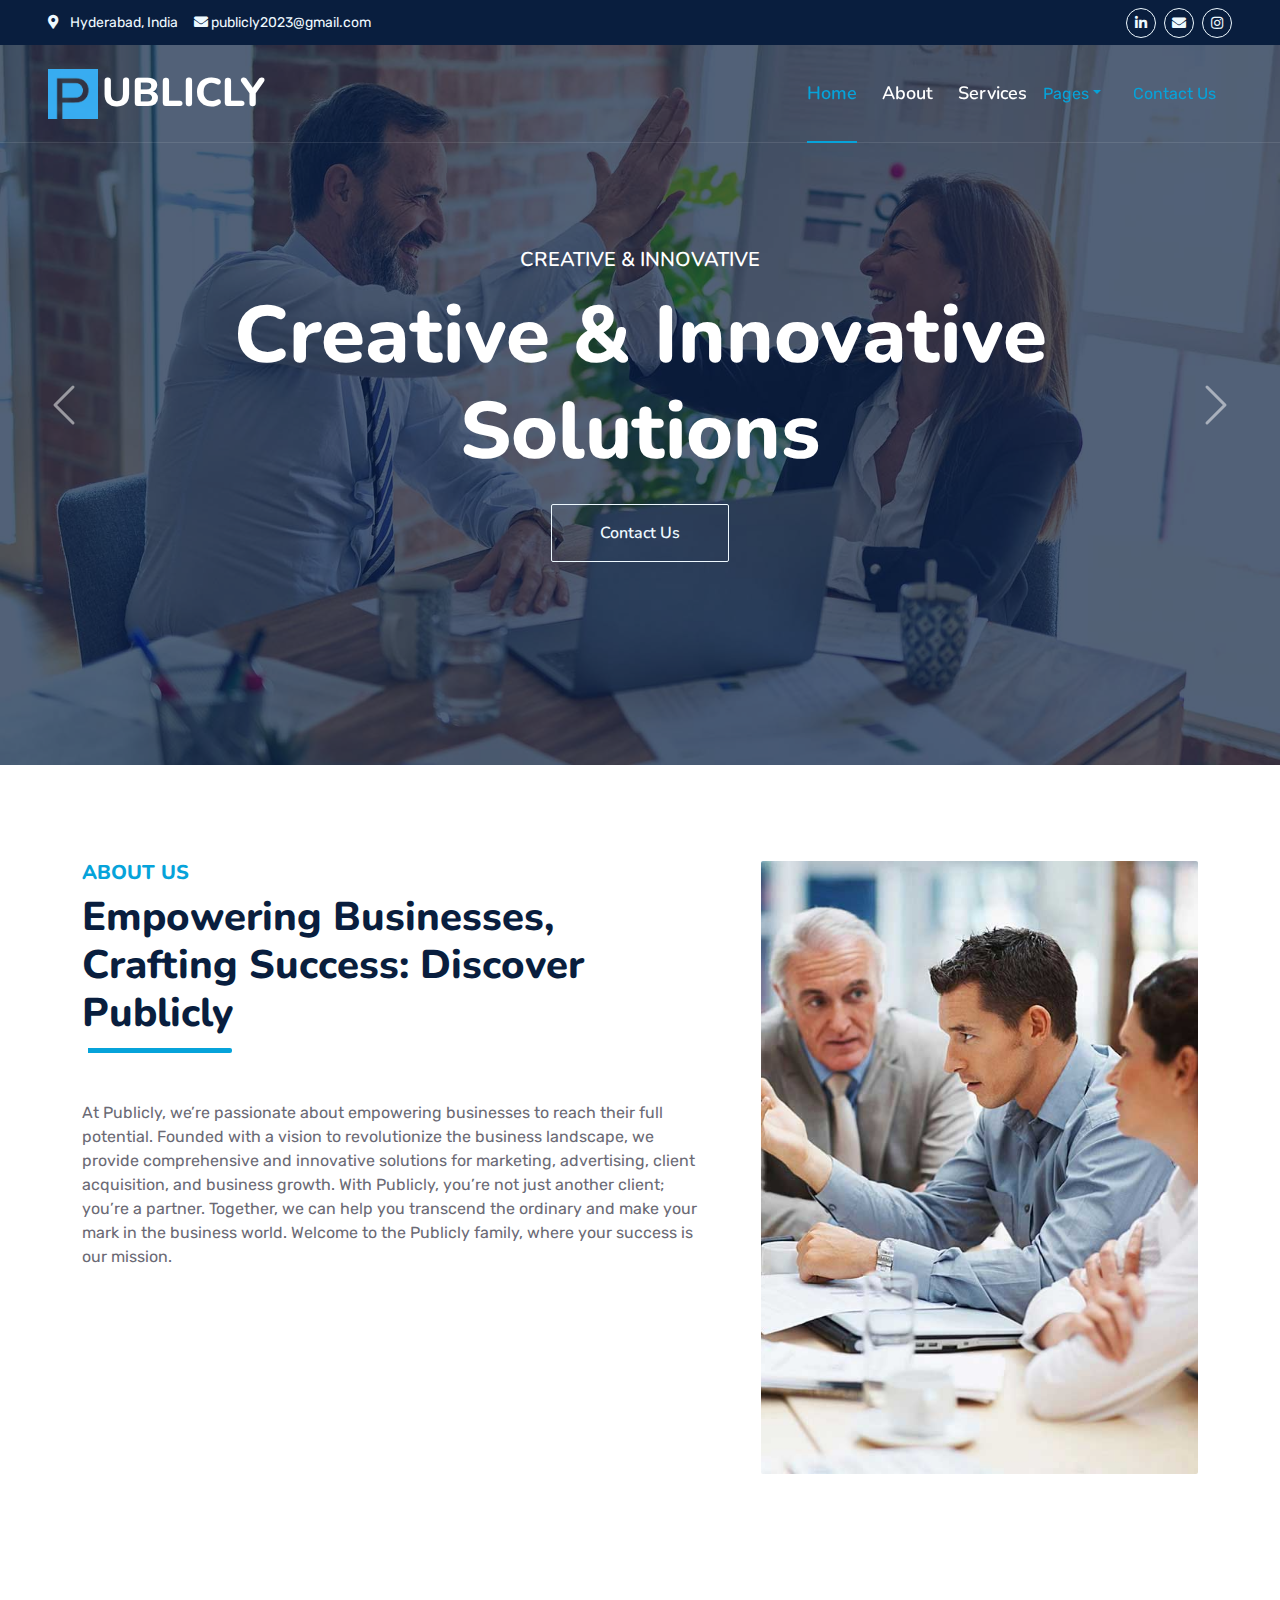
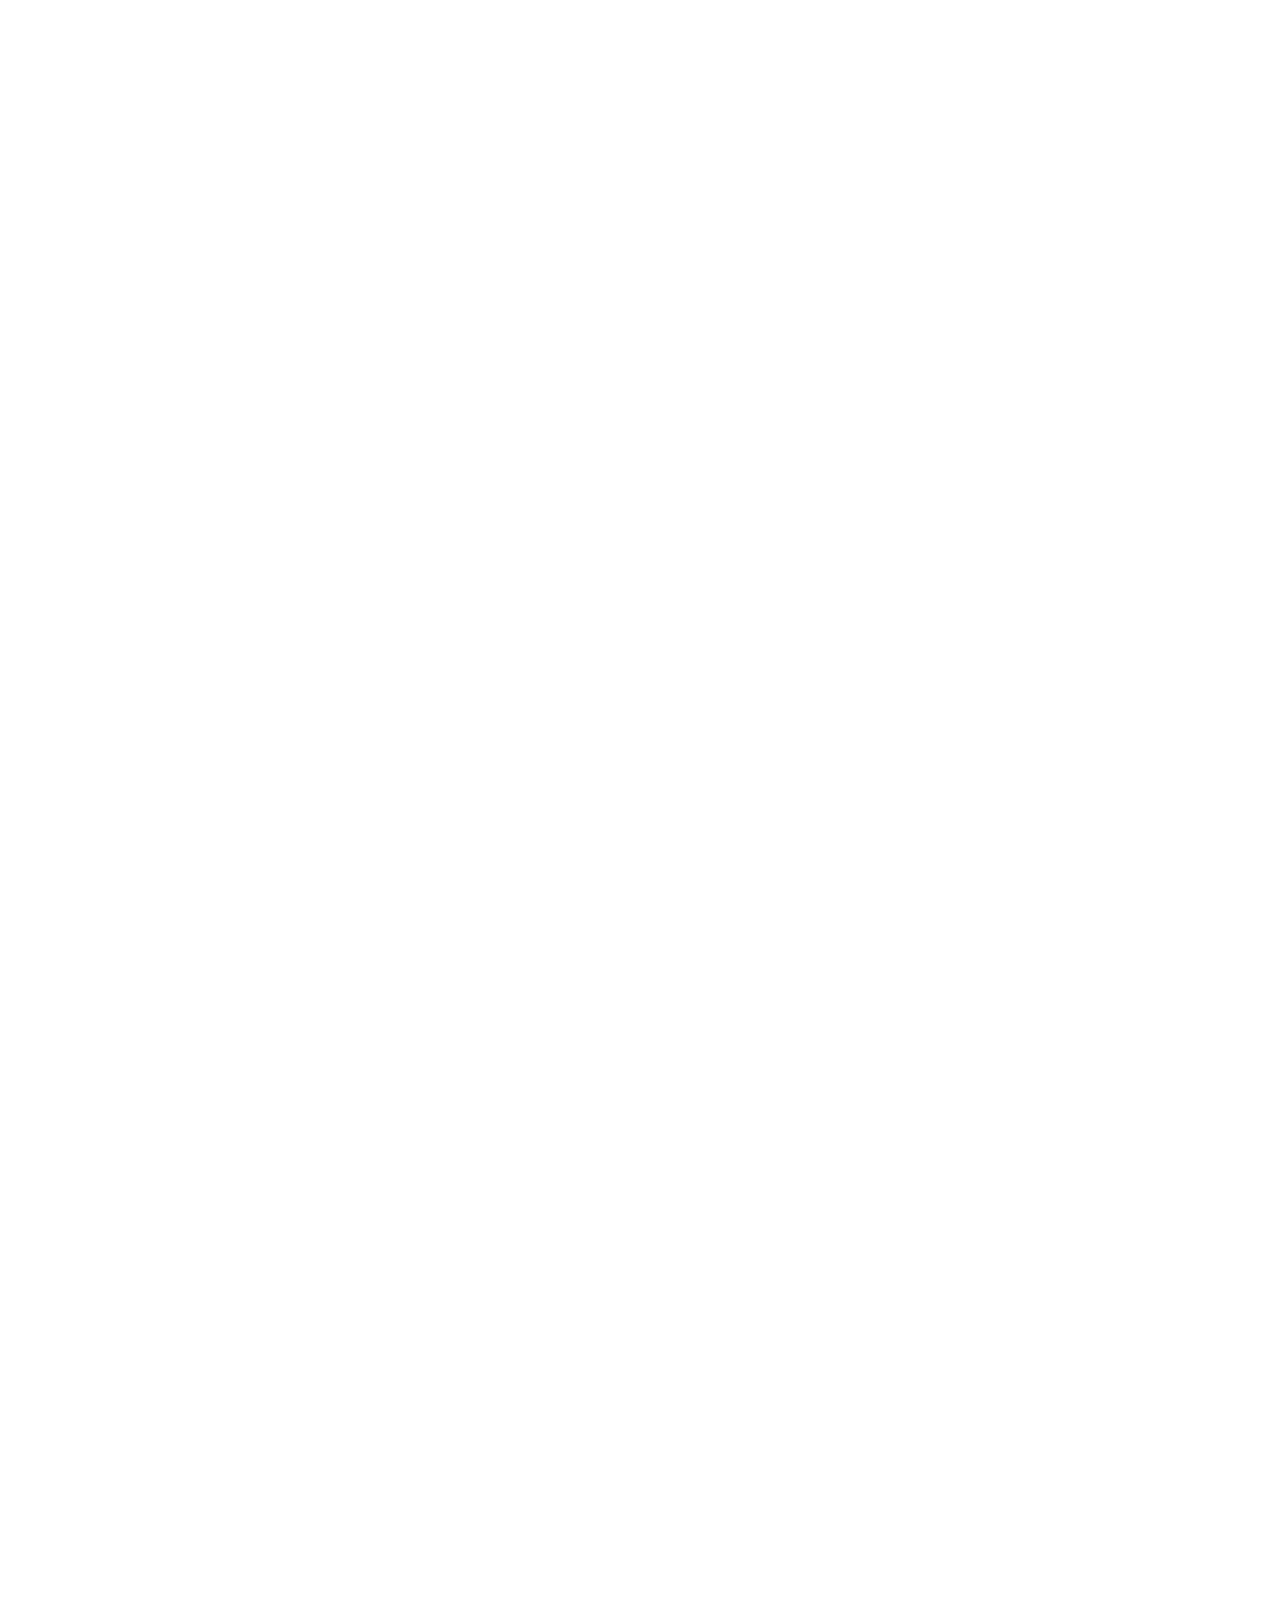
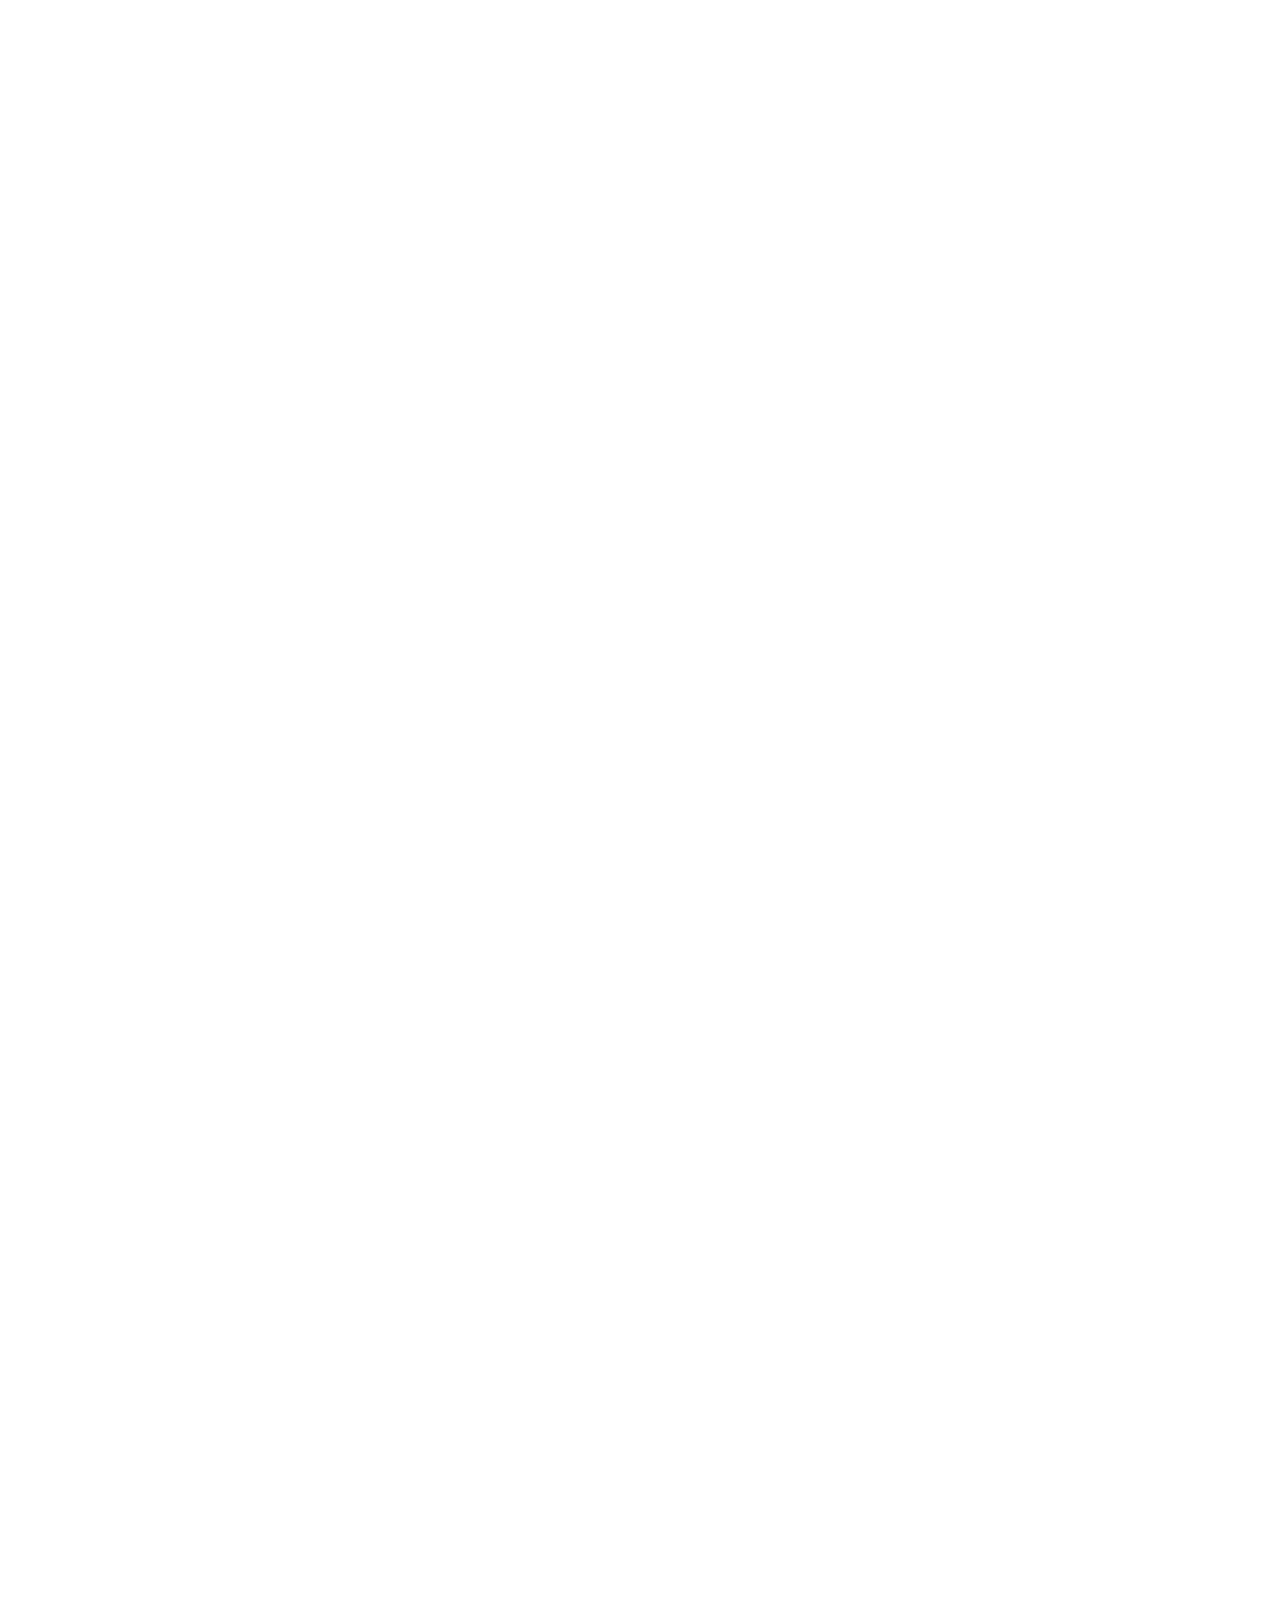
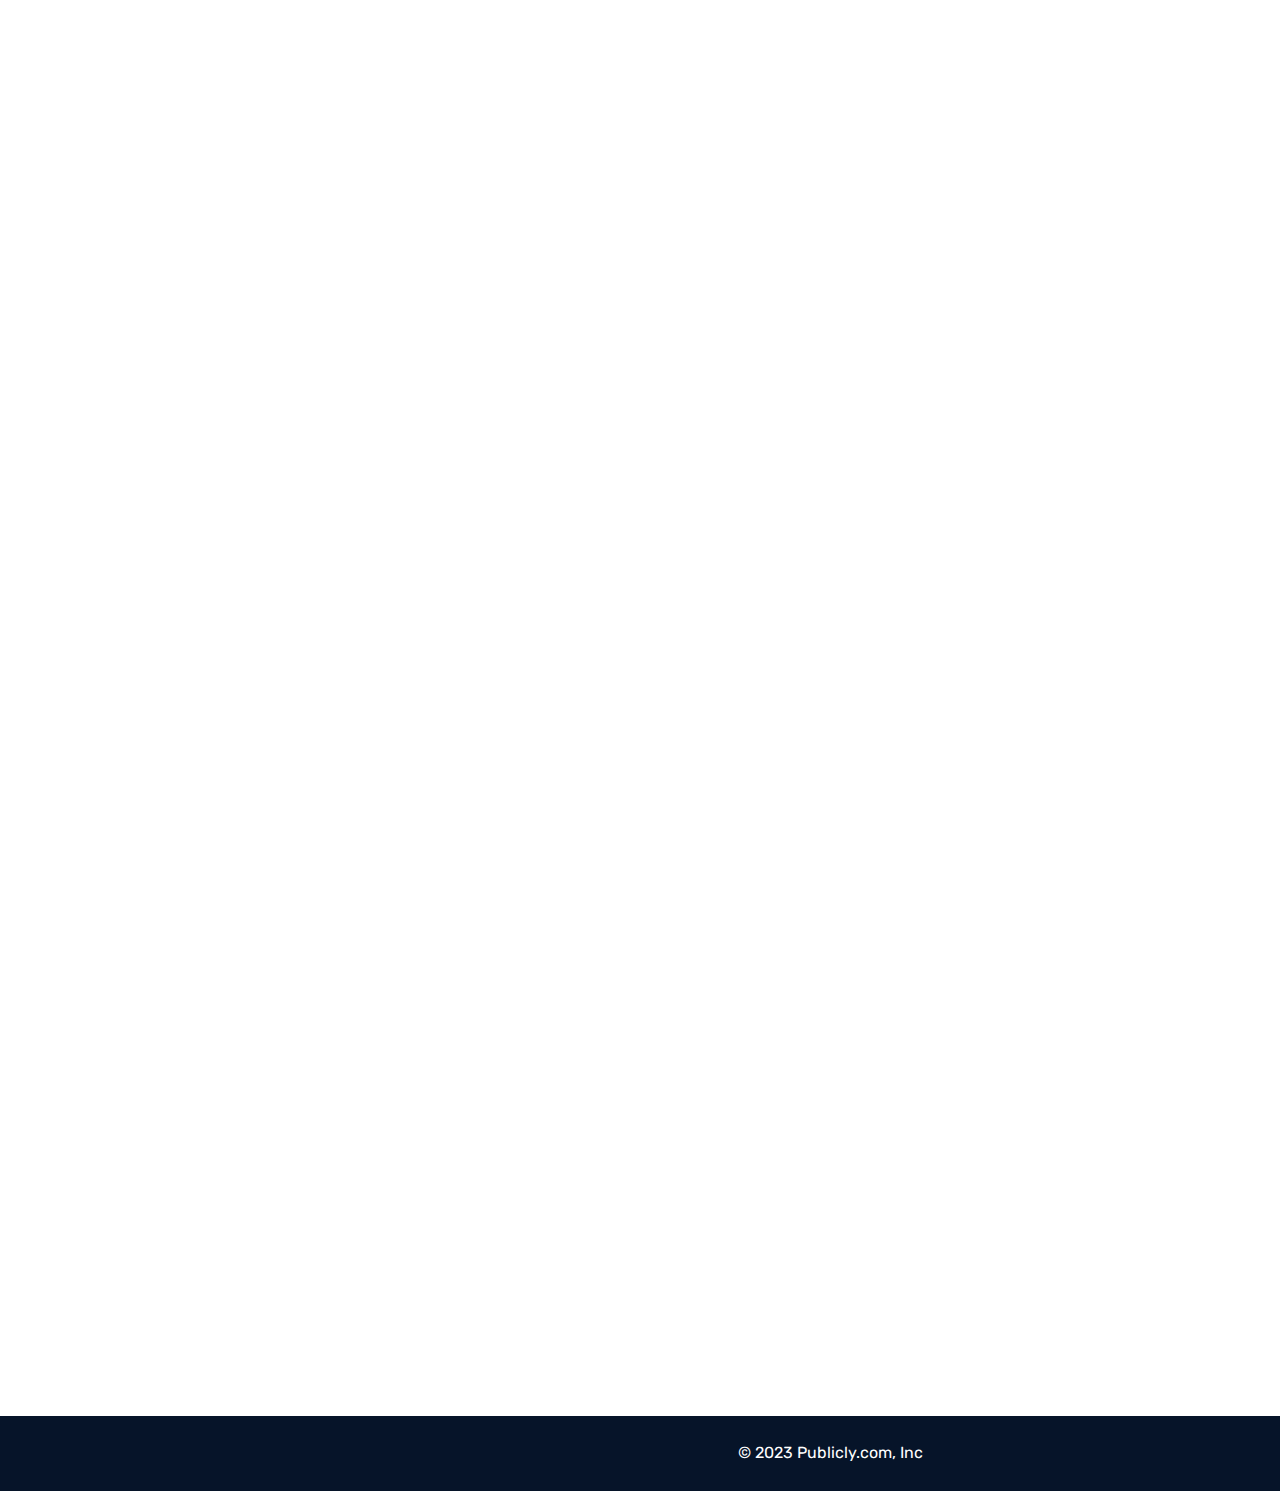
<file: index.html>
<!DOCTYPE html>
<html lang="en">

<head>
    <meta charset="utf-8">
    <title>Publicly</title>
    <meta content="width=device-width, initial-scale=1.0" name="viewport">
    <meta content="Publicly - Home" name="keywords">
    <meta content="Publicly - Home" name="description">

    <link rel='stylesheet' href='https://cdnjs.cloudflare.com/ajax/libs/font-awesome/4.7.0/css/font-awesome.min.css'>

    <!-- Favicon -->
    <link href="img/favicon.ico" rel="icon">

    <!-- Google Web Fonts -->
    <link rel="preconnect" href="https://fonts.googleapis.com">
    <link rel="preconnect" href="https://fonts.gstatic.com" crossorigin>
    <link href="https://fonts.googleapis.com/css2?family=Nunito:wght@400;600;700;800&family=Rubik:wght@400;500;600;700&display=swap" rel="stylesheet">

    <!-- Icon Font Stylesheet -->
    <link href="https://cdnjs.cloudflare.com/ajax/libs/font-awesome/5.10.0/css/all.min.css" rel="stylesheet">
    <link href="https://cdn.jsdelivr.net/npm/bootstrap-icons@1.4.1/font/bootstrap-icons.css" rel="stylesheet">

    <!-- Libraries Stylesheet -->
    <link href="lib/owlcarousel/assets/owl.carousel.min.css" rel="stylesheet">
    <link href="lib/animate/animate.min.css" rel="stylesheet">

    <!-- Customized Bootstrap Stylesheet -->
    <link href="css/bootstrap.min.css" rel="stylesheet">

    <!-- Template Stylesheet -->
    <link href="css/style.css" rel="stylesheet">
</head>

<body>
    <!-- Spinner Start -->
    <div id="spinner" class="show bg-white position-fixed translate-middle w-100 vh-100 top-50 start-50 d-flex align-items-center justify-content-center">
        <div class="spinner"></div>
    </div>
    <!-- Spinner End -->


    <!-- Topbar Start -->
    <div class="container-fluid bg-dark px-5 d-none d-lg-block">
        <div class="row gx-0">
            <div class="col-lg-8 text-center text-lg-start mb-2 mb-lg-0">
                <div class="d-inline-flex align-items-center" style="height: 45px;">
                    <small class="me-3 text-light"><i class="fa fa-map-marker-alt me-2"></i> Hyderabad, India</small>
                    <!-- <small class="me-3 text-light"><i class="fa fa-phone-alt me-2"></i>+012 345 6789</small> -->
                    <small class="text-light"><i class="fa fa-envelope"></i> publicly2023@gmail.com</small>
                </div>
            </div>
            <div class="col-lg-4 text-center text-lg-end">
                <div class="d-inline-flex align-items-center" style="height: 45px;">
                    <!-- <a class="btn btn-sm btn-outline-light btn-sm-square rounded-circle me-2" href=""><i class="fab fa-twitter fw-normal"></i></a>
                    <a class="btn btn-sm btn-outline-light btn-sm-square rounded-circle me-2" href=""><i class="fab fa-facebook-f fw-normal"></i></a> -->
                    <a class="btn btn-sm btn-outline-light btn-sm-square rounded-circle me-2" href="https://www.linkedin.com/company/publicly/" target="_blank"><i class="fab fa-linkedin-in fw-normal"></i></a>
                    <a class="btn btn-sm btn-outline-light btn-sm-square rounded-circle me-2" href="mailto: publicly2023@gmail.com" target="_blank"><i class="fa fa-envelope "></i></a>
                    <a class="btn btn-sm btn-outline-light btn-sm-square rounded-circle" href="https://instagram.com/__publicly?utm_source=qr&igshid=ZDc4ODBmNjlmNQ%3D%3D" target="_blank"><i class="fab fa-instagram fw-normal"></i></a>
                </div>
            </div>
        </div>
    </div>
    <!-- Topbar End -->


    <!-- Navbar & Carousel Start -->
    <div class="container-fluid position-relative p-0">
        <nav class="navbar navbar-expand-lg navbar-dark px-5 py-3 py-lg-0">
            <a href="index.html" class="navbar-brand p-0"  style="display: inline-block;">
                <h1 class="m-0"><img src="img/logo.png" width="50">  UBLICLY<br></h1>
                <!-- <img src="img/publicly.png" width="200"> -->
            </a>
            <button class="navbar-toggler" type="button" data-bs-toggle="collapse" data-bs-target="#navbarCollapse">
                <span class="fa fa-bars"></span>
            </button>
            <div class="collapse navbar-collapse" id="navbarCollapse">
                <div class="navbar-nav ms-auto py-0">
                    <a href="index.html" class="nav-item nav-link active">Home</a>
                    <a href="about.html" class="nav-item nav-link">About</a>
                    <a href="service.html" class="nav-item nav-link">Services</a>
                    <!-- <div class="nav-item dropdown">
                        <a href="#" class="nav-link dropdown-toggle" data-bs-toggle="dropdown">Blog</a>
                        <div class="dropdown-menu m-0">
                            <a href="blog.html" class="dropdown-item">Blog Home</a>
                            <a href="detail.html" class="dropdown-item">Latest Blog</a>
                        </div> -->
                    </div>
                    <div class="nav-item dropdown">
                        <a href="#" class="nav-link dropdown-toggle" data-bs-toggle="dropdown">Pages</a>
                        <div class="dropdown-menu m-0">
                            <!-- <a href="price.html" class="dropdown-item">Pricing</a> -->
                            <a href="feature.html" class="dropdown-item">Our features</a>
                            <a href="team.html" class="dropdown-item">Team Members</a>
                            <a href="testimonial.html" class="dropdown-item">Testimonial</a>
                            <!-- <a href="quote.html" class="dropdown-item">Free Quote</a> -->
                        </div>
                    </div>
                    <a href="contact.html" class="nav-item nav-link">Contact Us</a>
                </div>
                <!-- <butaton type="button" class="btn text-primary ms-3" data-bs-toggle="modal" data-bs-target="#searchModal"><i class="fa fa-search"></i></butaton> -->
                <!-- <a href="https://htmlcodex.com/startup-company-website-template" class="btn btn-primary py-2 px-4 ms-3">Download Pro Version</a> -->
            </div>
        </nav>

        <div id="header-carousel" class="carousel slide carousel-fade" data-bs-ride="carousel">
            <div class="carousel-inner">
                <div class="carousel-item active">
                    <img class="w-100" src="img/carousel-1.jpg" alt="Image">
                    <div class="carousel-caption d-flex flex-column align-items-center justify-content-center">
                        <div class="p-3" style="max-width: 900px;">
                            <h5 class="text-white text-uppercase mb-3 animated slideInDown">Creative & Innovative</h5>
                            <h1 class="display-1 text-white mb-md-4 animated zoomIn">Creative & Innovative Solutions</h1>
                            <!-- <a href="quote.html" class="btn btn-primary py-md-3 px-md-5 me-3 animated slideInLeft">Free Quote</a> -->
                            <a href="https://samara6855.github.io/Publicly-Website/contact.html" class="btn btn-outline-light py-md-3 px-md-5 animated slideInRight">Contact Us</a>
                        </div>
                    </div>
                </div>
                <div class="carousel-item">
                    <img class="w-100" src="img/carousel-2.jpg" alt="Image">
                    <div class="carousel-caption d-flex flex-column align-items-center justify-content-center">
                        <div class="p-3" style="max-width: 900px;">
                            <h5 class="text-white text-uppercase mb-3 animated slideInDown">Creative & Innovative</h5>
                            <h1 class="display-1 text-white mb-md-4 animated zoomIn">Creative & Innovative Solutions</h1>
                            <!-- <a href="quote.html" class="btn btn-primary py-md-3 px-md-5 me-3 animated slideInLeft">Free Quote</a> -->
                            <a href="https://samara6855.github.io/Publicly-Website/contact.html" class="btn btn-outline-light py-md-3 px-md-5 animated slideInRight">Contact Us</a>
                        </div>
                    </div>
                </div>
            </div>
            <button class="carousel-control-prev" type="button" data-bs-target="#header-carousel"
                data-bs-slide="prev">
                <span class="carousel-control-prev-icon" aria-hidden="true"></span>
                <span class="visually-hidden">Previous</span>
            </button>
            <button class="carousel-control-next" type="button" data-bs-target="#header-carousel"
                data-bs-slide="next">
                <span class="carousel-control-next-icon" aria-hidden="true"></span>
                <span class="visually-hidden">Next</span>
            </button>
        </div>
    </div>
    <!-- Navbar & Carousel End -->


    <!-- Full Screen Search Start -->
    <div class="modal fade" id="searchModal" tabindex="-1">
        <div class="modal-dialog modal-fullscreen">
            <div class="modal-content" style="background: rgba(9, 30, 62, .7);">
                <div class="modal-header border-0">
                    <button type="button" class="btn bg-white btn-close" data-bs-dismiss="modal" aria-label="Close"></button>
                </div>
                <div class="modal-body d-flex align-items-center justify-content-center">
                    <div class="input-group" style="max-width: 600px;">
                        <input type="text" class="form-control bg-transparent border-primary p-3" placeholder="Type search keyword">
                        <button class="btn btn-primary px-4"><i class="bi bi-search"></i></button>
                    </div>
                </div>
            </div>
        </div>
    </div>
    <!-- Full Screen Search End -->


    <!-- Facts Start -->
    <!-- <div class="container-fluid facts py-5 pt-lg-0">
        <div class="container py-5 pt-lg-0">
            <div class="row gx-0">
                <div class="col-lg-4 wow zoomIn" data-wow-delay="0.1s">
                    <div class="bg-primary shadow d-flex align-items-center justify-content-center p-4" style="height: 150px;">
                        <div class="bg-white d-flex align-items-center justify-content-center rounded mb-2" style="width: 60px; height: 60px;">
                            <i class="fa fa-users text-primary"></i>
                        </div>
                        <div class="ps-4">
                            <h5 class="text-white mb-0">Happy Clients</h5>
                            <h1 class="text-white mb-0" data-toggle="counter-up">12345</h1>
                        </div>
                    </div>
                </div>
                <div class="col-lg-4 wow zoomIn" data-wow-delay="0.3s">
                    <div class="bg-light shadow d-flex align-items-center justify-content-center p-4" style="height: 150px;">
                        <div class="bg-primary d-flex align-items-center justify-content-center rounded mb-2" style="width: 60px; height: 60px;">
                            <i class="fa fa-check text-white"></i>
                        </div>
                        <div class="ps-4">
                            <h5 class="text-primary mb-0">Projects Done</h5>
                            <h1 class="mb-0" data-toggle="counter-up">12345</h1>
                        </div>
                    </div>
                </div>
                <div class="col-lg-4 wow zoomIn" data-wow-delay="0.6s">
                    <div class="bg-primary shadow d-flex align-items-center justify-content-center p-4" style="height: 150px;">
                        <div class="bg-white d-flex align-items-center justify-content-center rounded mb-2" style="width: 60px; height: 60px;">
                            <i class="fa fa-award text-primary"></i>
                        </div>
                        <div class="ps-4">
                            <h5 class="text-white mb-0">Win Awards</h5>
                            <h1 class="text-white mb-0" data-toggle="counter-up">12345</h1>
                        </div>
                    </div>
                </div>
            </div>
        </div>
    </div> -->
    <!-- Facts Start -->


    <!-- About Start -->
    <div class="container-fluid py-5 wow fadeInUp" data-wow-delay="0.1s">
        <div class="container py-5">
            <div class="row g-5">
                <div class="col-lg-7">
                    <div class="section-title position-relative pb-3 mb-5">
                        <h5 class="fw-bold text-primary text-uppercase">About Us</h5>
                        <h1 class="mb-0">Empowering Businesses, Crafting Success: Discover Publicly</h1>
                    </div>
                    <p class="mb-4">At Publicly, we’re passionate about empowering businesses to reach their full potential. Founded with a vision to revolutionize the business landscape, we provide comprehensive and innovative solutions for marketing, advertising, client acquisition, and business growth. With Publicly, you’re not just another client; you’re a partner. Together, we can help you transcend the ordinary and make your mark in the business world. Welcome to the Publicly family, where your success is our mission.</p>
                    <div class="row g-0 mb-3">
                        <div class="col-sm-6 wow zoomIn" data-wow-delay="0.2s">
                            <h5 class="mb-3"><i class="fa fa-check text-primary me-3"></i>Proven Strategies</h5>
                            <h5 class="mb-3"><i class="fa fa-check text-primary me-3"></i>Professional Staff</h5>
                        </div>
                        <div class="col-sm-6 wow zoomIn" data-wow-delay="0.4s">
                            <h5 class="mb-3"><i class="fa fa-check text-primary me-3"></i>24/7 Support</h5>
                            <h5 class="mb-3"><i class="fa fa-check text-primary me-3"></i>Tailored Solutions</h5>
                        </div>
                    </div>
                    <div class="d-flex align-items-center mb-4 wow fadeIn" data-wow-delay="0.6s">
                        <div class="bg-primary d-flex align-items-center justify-content-center rounded" style="width: 60px; height: 60px;">
                            <i class="fa fa-phone-alt text-white"></i>
                        </div>
                        <div class="ps-4">
                            <h5 class="mb-2">Call to ask any question</h5>
                            <h4 class="text-primary mb-0">+91 73854 68501</h4>
                        </div>
                    </div>
                    <!-- <a href="quote.html" class="btn btn-primary py-3 px-5 mt-3 wow zoomIn" data-wow-delay="0.9s">Request A Quote</a> -->
                </div>
                <div class="col-lg-5" style="min-height: 500px;">
                    <div class="position-relative h-100">
                        <img class="position-absolute w-100 h-100 rounded wow zoomIn" data-wow-delay="0.9s" src="img/about.jpg" style="object-fit: cover;">
                    </div>
                </div>
            </div>
        </div>
    </div>
    <!-- About End -->


    <!-- Features Start -->
    <div class="container-fluid py-5 wow fadeInUp" data-wow-delay="0.1s">
        <div class="container py-5">
            <div class="section-title text-center position-relative pb-3 mb-5 mx-auto" style="max-width: 600px;">
                <h5 class="fw-bold text-primary text-uppercase">Why Choose Us</h5>
                <h1 class="mb-0">We Are Here to Grow Your Business Exponentially</h1>
            </div>
            <div class="row g-5">
                <div class="col-lg-4">
                    <div class="row g-5">
                        <div class="col-12 wow zoomIn" data-wow-delay="0.2s">
                            <div class="bg-primary rounded d-flex align-items-center justify-content-center mb-3" style="width: 60px; height: 60px;">
                                <i class="fa fa-cubes text-white"></i>
                            </div>
                            <h4>Best In Industry</h4>
                            <p class="mb-0">Redefining excellence with top-notch business solutions.</p>
                        </div>
                        <div class="col-12 wow zoomIn" data-wow-delay="0.6s">
                            <div class="bg-primary rounded d-flex align-items-center justify-content-center mb-3" style="width: 60px; height: 60px;">
                                <i class="fa fa-award text-white"></i>
                            </div>
                            <h4>Tailored Solutions</h4>
                            <p class="mb-0">Our bespoke strategies are meticulously crafted to align with your unique business objectives.</p>
                        </div>
                    </div>
                </div>
                <div class="col-lg-4  wow zoomIn" data-wow-delay="0.9s" style="min-height: 350px;">
                    <div class="position-relative h-100">
                        <img class="position-absolute w-100 h-100 rounded wow zoomIn" data-wow-delay="0.1s" src="img/feature.jpg" style="object-fit: cover;">
                    </div>
                </div>
                <div class="col-lg-4">
                    <div class="row g-5">
                        <div class="col-12 wow zoomIn" data-wow-delay="0.4s">
                            <div class="bg-primary rounded d-flex align-items-center justify-content-center mb-3" style="width: 60px; height: 60px;">
                                <i class="fa fa-users-cog text-white"></i>
                            </div>
                            <h4>Professional Staff</h4>
                            <p class="mb-0">A team of industry professionals dedicated to your business success.</p>
                        </div>
                        <div class="col-12 wow zoomIn" data-wow-delay="0.8s">
                            <div class="bg-primary rounded d-flex align-items-center justify-content-center mb-3" style="width: 60px; height: 60px;">
                                <i class="fa fa-phone-alt text-white"></i>
                            </div>
                            <h4>24/7 Support</h4>
                            <p class="mb-0">Committed to round-the-clock assistance for your business needs.</p>
                        </div>
                    </div>
                </div>
            </div>
        </div>
    </div>
    <!-- Features Start -->


    <!-- Service Start -->
    <div class="container-fluid py-5 wow fadeInUp" data-wow-delay="0.1s">
        <div class="container py-5">
            <div class="section-title text-center position-relative pb-3 mb-5 mx-auto" style="max-width: 600px;">
                <h5 class="fw-bold text-primary text-uppercase">Our Services</h5>
                <h1 class="mb-0">Custom Solutions for Your Successful Business</h1>
            </div>
            <div class="row g-5">
                <div class="col-lg-4 col-md-6 wow zoomIn" data-wow-delay="0.3s">
                    <div class="service-item bg-light rounded d-flex flex-column align-items-center justify-content-center text-center">
                        <div class="service-icon">
                            <i class="fa fa-bar-chart text-white"></i>
                        </div>
                        <h4 class="mb-3">Business Growth</h4>
                        <p class="m-0">Fueling business growth with strategic, data-driven solutions for sustainable success and growth.</p>
                        <!-- <a class="btn btn-lg btn-primary rounded" href="">
                            <i class="bi bi-arrow-right"></i>
                        </a> -->
                    </div>
                </div>
                <div class="col-lg-4 col-md-6 wow zoomIn" data-wow-delay="0.6s">
                    <div class="service-item bg-light rounded d-flex flex-column align-items-center justify-content-center text-center">
                        <div class="service-icon">
                            <i class="fa fa-chart-pie text-white"></i>
                        </div>
                        <h4 class="mb-3">Business Analytics</h4>
                        <p class="m-0">Unlock growth with Publicly's Business Analytics, translating data into strategic action.</p>
                        <!-- <a class="btn btn-lg btn-primary rounded" href="">
                            <i class="bi bi-arrow-right"></i>
                        </a> -->
                    </div>
                </div>
                <div class="col-lg-4 col-md-6 wow zoomIn" data-wow-delay="0.9s">
                    <div class="service-item bg-light rounded d-flex flex-column align-items-center justify-content-center text-center">
                        <div class="service-icon">
                            <i class="fa fa-code text-white"></i>
                        </div>
                        <h4 class="mb-3">Web Development</h4>
                        <p class="m-0">Tailoring comprehensive web development services for a robust, user-friendly digital presence.</p>
                        <!-- <a class="btn btn-lg btn-primary rounded" href="">
                            <i class="bi bi-arrow-right"></i>
                        </a> -->
                    </div>
                </div>
                <div class="col-lg-4 col-md-6 wow zoomIn" data-wow-delay="0.3s">
                    <div class="service-item bg-light rounded d-flex flex-column align-items-center justify-content-center text-center">
                        <div class="service-icon">
                            <i class="fab fa-android text-white"></i>
                        </div>
                        <h4 class="mb-3">Apps Development</h4>
                        <p class="m-0">Publicly crafts cutting-edge applications, powering your business growth through seamless integration.</p>
                        <!-- <a class="btn btn-lg btn-primary rounded" href="">
                            <i class="bi bi-arrow-right"></i>
                        </a> -->
                    </div>
                </div>
                <div class="col-lg-4 col-md-6 wow zoomIn" data-wow-delay="0.6s">
                    <div class="service-item bg-light rounded d-flex flex-column align-items-center justify-content-center text-center">
                        <div class="service-icon">
                            <i class="fa fa-rss-square text-white"></i>
                        </div>
                        <h4 class="mb-3">Online Marketing</h4>
                        <p class="m-0">Amplify your brand's reach and engagement with our innovative, data-driven Online Marketing service.</p>
                        <!-- <a class="btn btn-lg btn-primary rounded" href="">
                            <i class="bi bi-arrow-right"></i>
                        </a> -->
                    </div>
                </div>
                <div class="col-lg-4 col-md-6 wow zoomIn" data-wow-delay="0.6s">
                    <div class="service-item bg-light rounded d-flex flex-column align-items-center justify-content-center text-center">
                        <div class="service-icon">
                            <i class="fa fa-handshake-o text-white"></i>
                        </div>
                        <h4 class="mb-3">Technical Support</h4>
                        <p class="m-0">Delivering comprehensive, robust technical support to streamline your business in the digital era.</p>
                        <!-- <a class="btn btn-lg btn-primary rounded" href="">
                            <i class="bi bi-arrow-right"></i>
                        </a> -->
                    </div>
                </div>
                <!-- <div class="col-lg-4 col-md-6 wow zoomIn" data-wow-delay="0.9s">
                    <div class="position-relative bg-primary rounded h-100 d-flex flex-column align-items-center justify-content-center text-center p-5">
                        <h3 class="text-white mb-3">Call Us For Quote</h3>
                        <p class="text-white mb-3">Clita ipsum magna kasd rebum at ipsum amet dolor justo dolor est magna stet eirmod</p>
                        <h2 class="text-white mb-0">+012 345 6789</h2>
                    </div>
                </div> -->
            </div>
        </div>
    </div>
    <!-- Service End -->


    <!--Pricing Plan Started -->
    <!-- <div class="container-fluid py-5 wow fadeInUp" data-wow-delay="0.1s">
        <div class="container py-5">
            <div class="section-title text-center position-relative pb-3 mb-5 mx-auto" style="max-width: 600px;">
                <h5 class="fw-bold text-primary text-uppercase">Pricing Plans</h5>
                <h1 class="mb-0">We are Offering Competitive Prices for Our Clients</h1>
            </div>
            <div class="row g-0">
                <div class="col-lg-4 wow slideInUp" data-wow-delay="0.6s">
                    <div class="bg-light rounded">
                        <div class="border-bottom py-4 px-5 mb-4">
                            <h4 class="text-primary mb-1">Basic Plan</h4>
                            <small class="text-uppercase">For Small Size Business</small>
                        </div>
                        <div class="p-5 pt-0">
                            <h1 class="display-5 mb-3">
                                <small class="align-top" style="font-size: 22px; line-height: 45px;">$</small>49.00<small
                                    class="align-bottom" style="font-size: 16px; line-height: 40px;">/ Month</small>
                            </h1>
                            <div class="d-flex justify-content-between mb-3"><span>HTML5 & CSS3</span><i class="fa fa-check text-primary pt-1"></i></div>
                            <div class="d-flex justify-content-between mb-3"><span>Bootstrap v5</span><i class="fa fa-check text-primary pt-1"></i></div>
                            <div class="d-flex justify-content-between mb-3"><span>Responsive Layout</span><i class="fa fa-times text-danger pt-1"></i></div>
                            <div class="d-flex justify-content-between mb-2"><span>Cross-browser Support</span><i class="fa fa-times text-danger pt-1"></i></div>
                            <a href="" class="btn btn-primary py-2 px-4 mt-4">Order Now</a>
                        </div>
                    </div>
                </div>
                <div class="col-lg-4 wow slideInUp" data-wow-delay="0.3s">
                    <div class="bg-white rounded shadow position-relative" style="z-index: 1;">
                        <div class="border-bottom py-4 px-5 mb-4">
                            <h4 class="text-primary mb-1">Standard Plan</h4>
                            <small class="text-uppercase">For Medium Size Business</small>
                        </div>
                        <div class="p-5 pt-0">
                            <h1 class="display-5 mb-3">
                                <small class="align-top" style="font-size: 22px; line-height: 45px;">$</small>99.00<small
                                    class="align-bottom" style="font-size: 16px; line-height: 40px;">/ Month</small>
                            </h1>
                            <div class="d-flex justify-content-between mb-3"><span>HTML5 & CSS3</span><i class="fa fa-check text-primary pt-1"></i></div>
                            <div class="d-flex justify-content-between mb-3"><span>Bootstrap v5</span><i class="fa fa-check text-primary pt-1"></i></div>
                            <div class="d-flex justify-content-between mb-3"><span>Responsive Layout</span><i class="fa fa-check text-primary pt-1"></i></div>
                            <div class="d-flex justify-content-between mb-2"><span>Cross-browser Support</span><i class="fa fa-times text-danger pt-1"></i></div>
                            <a href="" class="btn btn-primary py-2 px-4 mt-4">Order Now</a>
                        </div>
                    </div>
                </div>
                <div class="col-lg-4 wow slideInUp" data-wow-delay="0.9s">
                    <div class="bg-light rounded">
                        <div class="border-bottom py-4 px-5 mb-4">
                            <h4 class="text-primary mb-1">Advanced Plan</h4>
                            <small class="text-uppercase">For Large Size Business</small>
                        </div>
                        <div class="p-5 pt-0">
                            <h1 class="display-5 mb-3">
                                <small class="align-top" style="font-size: 22px; line-height: 45px;">$</small>149.00<small
                                    class="align-bottom" style="font-size: 16px; line-height: 40px;">/ Month</small>
                            </h1>
                            <div class="d-flex justify-content-between mb-3"><span>HTML5 & CSS3</span><i class="fa fa-check text-primary pt-1"></i></div>
                            <div class="d-flex justify-content-between mb-3"><span>Bootstrap v5</span><i class="fa fa-check text-primary pt-1"></i></div>
                            <div class="d-flex justify-content-between mb-3"><span>Responsive Layout</span><i class="fa fa-check text-primary pt-1"></i></div>
                            <div class="d-flex justify-content-between mb-2"><span>Cross-browser Support</span><i class="fa fa-check text-primary pt-1"></i></div>
                            <a href="" class="btn btn-primary py-2 px-4 mt-4">Order Now</a>
                        </div>
                    </div>
                </div>
            </div>
        </div>
    </div> -->
    <!-- Pricing Plan End-->


    <!-- Quote Start -->
    <div class="container-fluid py-5 wow fadeInUp" data-wow-delay="0.1s">
        <div class="container py-5">
            <div class="row g-5">
                <div class="col-lg-7">
                    <div class="section-title position-relative pb-3 mb-5">
                        <h5 class="fw-bold text-primary text-uppercase">Request A Quote</h5>
                        <h1 class="mb-0">Need A Free Quote? Please Feel Free to Contact Us</h1>
                    </div>
                    <div class="row gx-3">
                        <div class="col-sm-6 wow zoomIn" data-wow-delay="0.2s">
                            <h5 class="mb-4"><i class="fa fa-reply text-primary me-3"></i>Reply within 24 hours</h5>
                        </div>
                        <div class="col-sm-6 wow zoomIn" data-wow-delay="0.4s">
                            <h5 class="mb-4"><i class="fa fa-phone-alt text-primary me-3"></i>24 hrs telephone support</h5>
                        </div>
                    </div>
                    <p class="mb-4">We welcome open dialogue and value your questions, concerns, and insights. We firmly believe that communication is the cornerstone of a strong partnership. That's why we've made it simple and straightforward for you to get in touch with us.<br/>

                        In our 'Contact Us' section, you'll find all the necessary details to reach out to us at your convenience. Whether you have a question about our services, need assistance with a current project, or want to discuss potential business opportunities, our team is ready and waiting to respond.<br/>
                        
                        Don't hesitate to drop us a line - we're here to help, and we look forward to hearing from you. At Publicly, your voice matters.</p>
                    <div class="d-flex align-items-center mt-2 wow zoomIn" data-wow-delay="0.6s">
                        <div class="bg-primary d-flex align-items-center justify-content-center rounded" style="width: 60px; height: 60px;">
                            <i class="fa fa-phone-alt text-white"></i>
                        </div>
                        <div class="ps-4">
                            <h5 class="mb-2">Call to ask any question</h5>
                            <h4 class="text-primary mb-0">+91 73854 68501</h4>
                        </div>
                    </div>
                </div>
                <div class="col-lg-5">
                    <div class="bg-primary rounded h-100 d-flex align-items-center p-5 wow zoomIn" data-wow-delay="0.9s">
                        <form action="https://formsubmit.co/e99cb602c3a7e3a7998b7ba903024b78" method="POST">
                            <div class="row g-3">
                                <div class="col-xl-12">
                                    <input type="text" name = "Name" class="form-control bg-light border-0" placeholder="Your Name" style="height: 55px;" required>
                                </div>
                                <div class="col-12">
                                    <input type="email" name = "Email" class="form-control bg-light border-0" placeholder="Your Email" style="height: 55px;" required>
                                </div>
                                <div class="col-12">
                                    <input type="text" name = "Subject" class="form-control bg-light border-0" placeholder="Subject" style="height: 55px;" required>
                                </div>
                                <!-- <div class="col-12">
                                    <select class="form-select bg-light border-0" style="height: 55px;">
                                        <option selected>Select A Service</option>
                                        <option value="1">Service 1</option>
                                        <option value="2">Service 2</option>
                                        <option value="3">Service 3</option>
                                    </select>
                                </div> -->
                                <div class="col-12">
                                    <textarea name = "Message" class="form-control bg-light border-0" rows="3" placeholder="Message"></textarea>
                                </div>
                                <div class="col-12">
                                    <input type="hidden" name = "_captcha" value="false">
                                </div>
                                <div class="col-12">
                                    <button class="btn btn-dark w-100 py-3" type="submit">Request A Quote</button>
                                </div>
                            </div>
                        </form>
                    </div>
                </div>
            </div>
        </div>
    </div>
    <!-- Quote End -->


    <!-- Testimonial Start -->
    <div class="container-fluid py-5 wow fadeInUp" data-wow-delay="0.1s">
        <div class="container py-5">
            <div class="section-title text-center position-relative pb-3 mb-4 mx-auto" style="max-width: 600px;">
                <h5 class="fw-bold text-primary text-uppercase">Testimonial</h5>
                <h1 class="mb-0">What Our Clients Say About Our Services</h1>
            </div>
            <div class="owl-carousel testimonial-carousel wow fadeInUp" data-wow-delay="0.6s">
                <div class="testimonial-item bg-light my-4">
                    <div class="d-flex align-items-center border-bottom pt-5 pb-4 px-5">
                        <img class="img-fluid rounded" src="img/testimonial-1.jpg" style="width: 60px; height: 60px;" >
                        <div class="ps-4">
                            <h4 class="text-primary mb-1" href="https://www.thealphax.in/" target="_blank">AlphaX</h4>
                            <small class="text-uppercase">Co-Founder</small>
                        </div>
                    </div>
                    <div class="pt-4 pb-5 px-5">
                        I've had the pleasure of working with Publicly team. They are incredibly reliable and adhere to deadlines with ease.
I can recommend them to anyone who needs talented marketing and software technologies team that delivers high quality assets in no time, can work under pressure and is great at trouble shooting with external partners.
                    </div>
                </div>
                <div class="testimonial-item bg-light my-4">
                    <div class="d-flex align-items-center border-bottom pt-5 pb-4 px-5">
                        <img class="img-fluid rounded" src="img/testimonial-2.jpg" style="width: 60px; height: 60px;" >
                        <div class="ps-4">
                            <h4 class="text-primary mb-1">Veda Institutions</h4>
                            <small class="text-uppercase">Training Institute</small>
                        </div>
                    </div>
                    <div class="pt-4 pb-5 px-5">
                        We are so pleased with the professionalism and talent that has been provided! Publicly is easy to work with and they knew what our goal was from the beginning. They did a fabulous job with the final outcome. These guys are incredibly talented and reliable. They always go above and beyond for us. Their work is fantastic and they make a great team together. Highly recommended!
                    </div>
                </div>
                <!-- <div class="testimonial-item bg-light my-4">
                    <div class="d-flex align-items-center border-bottom pt-5 pb-4 px-5">
                        <img class="img-fluid rounded" src="img/testimonial-3.jpg" style="width: 60px; height: 60px;" >
                        <div class="ps-4">
                            <h4 class="text-primary mb-1">Client Name</h4>
                            <small class="text-uppercase">Profession</small>
                        </div>
                    </div>
                    <div class="pt-4 pb-5 px-5">
                        Dolor et eos labore, stet justo sed est sed. Diam sed sed dolor stet amet eirmod eos labore diam
                    </div>
                </div>
                <div class="testimonial-item bg-light my-4">
                    <div class="d-flex align-items-center border-bottom pt-5 pb-4 px-5">
                        <img class="img-fluid rounded" src="img/testimonial-4.jpg" style="width: 60px; height: 60px;" >
                        <div class="ps-4">
                            <h4 class="text-primary mb-1">Client Name</h4>
                            <small class="text-uppercase">Profession</small>
                        </div>
                    </div>
                    <div class="pt-4 pb-5 px-5">
                        Dolor et eos labore, stet justo sed est sed. Diam sed sed dolor stet amet eirmod eos labore diam
                    </div>
                </div> -->
            </div>
        </div>
    </div>
    <!-- Testimonial End -->


    <!-- Team Start -->
    <div class="container-fluid py-5 wow fadeInUp" data-wow-delay="0.1s">
        <div class="container py-5">
            <div class="section-title text-center position-relative pb-3 mb-5 mx-auto" style="max-width: 600px;">
                <h5 class="fw-bold text-primary text-uppercase">FOUNDERS</h5>
                <h1 class="mb-0">The Visionary Leaders of Publicly</h1>
            </div>
            <div class="row g-5">
                <div class="col-lg-4 wow slideInUp" data-wow-delay="0.3s">
                    <div class="team-item bg-light rounded overflow-hidden">
                        <div class="team-img position-relative overflow-hidden">
                            <img class="img-fluid w-100" src="img/team-1.jpg" alt="">
                            <div class="team-social">
                                <!-- <a class="btn btn-lg btn-primary btn-lg-square rounded" href=""><i class="fab fa-twitter fw-normal"></i></a> -->
                                <a class="btn btn-lg btn-primary btn-lg-square rounded" href="mailto: pallapujinkey@gmail.com" target="_blank"><i class="fa fa-envelope fw-normal"></i></a>
                                <a class="btn btn-lg btn-primary btn-lg-square rounded" href="https://instagram.com/luci_fer2023?igshid=OGQ5ZDc2ODk2ZA==" target="_blank"><i class="fab fa-instagram fw-normal"></i></a>
                                <a class="btn btn-lg btn-primary btn-lg-square rounded" href="https://www.linkedin.com/in/pallapu-jagan/" target="_blank"><i class="fab fa-linkedin-in fw-normal"></i></a>
                            </div>
                        </div>
                        <div class="text-center py-4">
                            <h4 class="text-primary">Jagan Pallapu</h4>
                            <p class="text-uppercase m-0">Founder, Management & Data Analyst</p>
                        </div>
                    </div>
                </div>
                <div class="col-lg-4 wow slideInUp" data-wow-delay="0.6s">
                    <div class="team-item bg-light rounded overflow-hidden">
                        <div class="team-img position-relative overflow-hidden">
                            <img class="img-fluid w-100" src="img/team-2.jpg" alt="">
                            <div class="team-social">
                                <!-- <a class="btn btn-lg btn-primary btn-lg-square rounded" href=""><i class="fab fa-twitter fw-normal"></i></a> -->
                                <a class="btn btn-lg btn-primary btn-lg-square rounded" href="mailto: yasanisamarasimhareddy@gmail.com" target="_blank"><i class="fa fa-envelope fw-normal"></i></a>
                                <a class="btn btn-lg btn-primary btn-lg-square rounded" href="https://instagram.com/triggered.human?igshid=OGQ5ZDc2ODk2ZA==" target="_blank"><i class="fab fa-instagram fw-normal"></i></a>
                                <a class="btn btn-lg btn-primary btn-lg-square rounded" href="https://www.linkedin.com/in/yasani-samara-simha-reddy/" target="_blank"><i class="fab fa-linkedin-in fw-normal"></i></a>
                            </div>
                        </div>
                        <div class="text-center py-4">
                            <h4 class="text-primary">Samara Simha Reddy Yasani</h4>
                            <p class="text-uppercase m-0">Co-Founder & Developer</p>
                        </div>
                    </div>
                </div>
                <div class="col-lg-4 wow slideInUp" data-wow-delay="0.9s">
                    <div class="team-item bg-light rounded overflow-hidden">
                        <div class="team-img position-relative overflow-hidden">
                            <img class="img-fluid w-100" src="img/team-3.jpg" alt="">
                            <div class="team-social">
                                <!-- <a class="btn btn-lg btn-primary btn-lg-square rounded" href=""><i class="fab fa-twitter fw-normal"></i></a> -->
                                <a class="btn btn-lg btn-primary btn-lg-square rounded" href="mailto: rajuadepu24@gmail.com" target="_blank"><i class="fa fa-envelope fw-normal"></i></a>
                                <a class="btn btn-lg btn-primary btn-lg-square rounded" href="https://instagram.com/0_r.a.j.u_0?utm_source=qr&igshid=MzNlNGNkZWQ4Mg%3D%3D" target="_blank"><i class="fab fa-instagram fw-normal"></i></a>
                                <a class="btn btn-lg btn-primary btn-lg-square rounded" href="https://www.linkedin.com/in/raju-adepu-623a8b20a/" target="_blank"><i class="fab fa-linkedin-in fw-normal"></i></a>
                            </div>
                        </div>
                        <div class="text-center py-4">
                            <h4 class="text-primary">Raju Adepu</h4>
                            <p class="text-uppercase m-0">Co-Founder & Cyber Security Lead</p>
                        </div>
                    </div>
                </div>
            </div>
        </div>
    </div>
    <!-- Team End -->


    <!--Blog Start -->
    <!--
    <div class="container-fluid py-5 wow fadeInUp" data-wow-delay="0.1s">
        <div class="container py-5">
            <div class="section-title text-center position-relative pb-3 mb-5 mx-auto" style="max-width: 600px;">
                <h5 class="fw-bold text-primary text-uppercase">Latest Blog</h5>
                <h1 class="mb-0">Read The Latest Articles from Our Blog Post</h1>
            </div>
            <div class="row g-5">
                <div class="col-lg-4 wow slideInUp" data-wow-delay="0.3s">
                    <div class="blog-item bg-light rounded overflow-hidden">
                        <div class="blog-img position-relative overflow-hidden">
                            <img class="img-fluid" src="img/blog-1.jpg" alt="">
                            <a class="position-absolute top-0 start-0 bg-primary text-white rounded-end mt-5 py-2 px-4" href="">Web Design</a>
                        </div>
                        <div class="p-4">
                            <div class="d-flex mb-3">
                                <small class="me-3"><i class="far fa-user text-primary me-2"></i>John Doe</small>
                                <small><i class="far fa-calendar-alt text-primary me-2"></i>01 Jan, 2045</small>
                            </div>
                            <h4 class="mb-3">How to build a website</h4>
                            <p>Dolor et eos labore stet justo sed est sed sed sed dolor stet amet</p>
                            <a class="text-uppercase" href="">Read More <i class="bi bi-arrow-right"></i></a>
                        </div>
                    </div>
                </div>
                <div class="col-lg-4 wow slideInUp" data-wow-delay="0.6s">
                    <div class="blog-item bg-light rounded overflow-hidden">
                        <div class="blog-img position-relative overflow-hidden">
                            <img class="img-fluid" src="img/blog-2.jpg" alt="">
                            <a class="position-absolute top-0 start-0 bg-primary text-white rounded-end mt-5 py-2 px-4" href="">Web Design</a>
                        </div>
                        <div class="p-4">
                            <div class="d-flex mb-3">
                                <small class="me-3"><i class="far fa-user text-primary me-2"></i>John Doe</small>
                                <small><i class="far fa-calendar-alt text-primary me-2"></i>01 Jan, 2045</small>
                            </div>
                            <h4 class="mb-3">How to build a website</h4>
                            <p>Dolor et eos labore stet justo sed est sed sed sed dolor stet amet</p>
                            <a class="text-uppercase" href="">Read More <i class="bi bi-arrow-right"></i></a>
                        </div>
                    </div>
                </div>
                <div class="col-lg-4 wow slideInUp" data-wow-delay="0.9s">
                    <div class="blog-item bg-light rounded overflow-hidden">
                        <div class="blog-img position-relative overflow-hidden">
                            <img class="img-fluid" src="img/blog-3.jpg" alt="">
                            <a class="position-absolute top-0 start-0 bg-primary text-white rounded-end mt-5 py-2 px-4" href="">Web Design</a>
                        </div>
                        <div class="p-4">
                            <div class="d-flex mb-3">
                                <small class="me-3"><i class="far fa-user text-primary me-2"></i>John Doe</small>
                                <small><i class="far fa-calendar-alt text-primary me-2"></i>01 Jan, 2045</small>
                            </div>
                            <h4 class="mb-3">How to build a website</h4>
                            <p>Dolor et eos labore stet justo sed est sed sed sed dolor stet amet</p>
                            <a class="text-uppercase" href="">Read More <i class="bi bi-arrow-right"></i></a>
                        </div>
                    </div>
                </div>
            </div>
        </div>
    </div>
-->
    <!-- Blog Start -->


    <!-- Vendor Start -->
    <!--
    <div class="container-fluid py-5 wow fadeInUp" data-wow-delay="0.1s">
        <div class="container py-5 mb-5">
            <div class="bg-white">
                <div class="owl-carousel vendor-carousel">
                    <img src="img/vendor-1.jpg" alt="">
                    <img src="img/vendor-2.jpg" alt="">
                    <img src="img/vendor-3.jpg" alt="">
                    <img src="img/vendor-4.jpg" alt="">
                    <img src="img/vendor-5.jpg" alt="">
                    <img src="img/vendor-6.jpg" alt="">
                    <img src="img/vendor-7.jpg" alt="">
                    <img src="img/vendor-8.jpg" alt="">
                    <img src="img/vendor-9.jpg" alt="">
                </div>
            </div>
        </div>
    </div>
-->
    <!-- Vendor End -->
    

    <!-- Footer Start -->
    <div class="container-fluid bg-dark text-light mt-5 wow fadeInUp" data-wow-delay="0.1s">
        <div class="container">
            <div class="row gx-5">
                <div class="col-lg-4 col-md-6 footer-about">
                    <div class="d-flex flex-column align-items-center justify-content-center text-center h-100 bg-primary p-4">
                        <a href="index.html" class="navbar-brand">
                                <h1 class="m-0"><img src="img/publicly.png" width="200"></h1>
                        </a>
                        <p class="mt-3 mb-4">Together, we can help you transcend the ordinary and make your mark in the business world. Welcome to the Publicly family, where your success is our mission.</p>
                        <form action="">
                            <div class="input-group">
                                <input type="text" class="form-control border-white p-3" placeholder="Your Email">
                                <button class="btn btn-dark">Sign Up</button>
                            </div>
                        </form>
                    </div>
                </div>
                <div class="col-lg-8 col-md-6">
                    <div class="row gx-5">
                        <div class="col-lg-4 col-md-12 pt-5 mb-5">
                            <div class="section-title section-title-sm position-relative pb-3 mb-4">
                                <h3 class="text-light mb-0">Get In Touch</h3>
                            </div>
                            <div class="d-flex mb-2">
                                <i class="bi bi-geo-alt text-primary me-2"></i>
                                <p class="mb-0">Hyderabad, India</p>
                            </div>
                            <div class="d-flex mb-2">
                                <i class="bi bi-envelope-open text-primary me-2"></i>
                                <p class="mb-0">publicly2023@gmail.com</p>
                            </div>
                            <div class="d-flex mb-2">
                                <i class="bi bi-telephone text-primary me-2"></i>
                                <p class="mb-0">+91 73854 68501</p>
                            </div>
                            <div class="d-flex mt-4">
                                <!-- <a class="btn btn-primary btn-square me-2" href="#"><i class="fab fa-twitter fw-normal"></i></a>
                                <a class="btn btn-primary btn-square me-2" href="#"><i class="fab fa-facebook-f fw-normal"></i></a> -->

                                <a class="btn btn-primary btn-square me-2" href="https://www.linkedin.com/company/publicly/" target="_blank"><i class="fab fa-linkedin-in fw-normal"></i></a>
                                <a class="btn btn-primary btn-square me-2" href="mailto: publicly2023@gmail.com"><i class="fa fa-envelope fw-normal" target="_blank"></i></a>
                                <a class="btn btn-primary btn-square" href="https://instagram.com/__publicly?utm_source=qr&igshid=ZDc4ODBmNjlmNQ%3D%3D" target="_blank"><i class="fab fa-instagram fw-normal"></i></a>
                            </div>
                        </div>
                        <div class="col-lg-4 col-md-12 pt-0 pt-lg-5 mb-5">
                            <div class="section-title section-title-sm position-relative pb-3 mb-4">
                                <h3 class="text-light mb-0">Quick Links</h3>
                            </div>
                            <div class="link-animated d-flex flex-column justify-content-start">
                                <a class="text-light mb-2" href="#"><i class="bi bi-arrow-right text-primary me-2"></i>Home</a>
                                <a class="text-light mb-2" href="https://samara6855.github.io/Publicly-Website/about.html"><i class="bi bi-arrow-right text-primary me-2"></i>About Us</a>
                                <a class="text-light mb-2" href="https://samara6855.github.io/Publicly-Website/service.html"><i class="bi bi-arrow-right text-primary me-2"></i>Our Services</a>
                                <a class="text-light mb-2" href="https://samara6855.github.io/Publicly-Website/team.html"><i class="bi bi-arrow-right text-primary me-2"></i>Meet Our Team</a>
                                <!-- <a class="text-light mb-2" href="#"><i class="bi bi-arrow-right text-primary me-2"></i>Latest Blog</a> -->
                                <a class="text-light" href="https://samara6855.github.io/Publicly-Website/contact.html"><i class="bi bi-arrow-right text-primary me-2"></i>Contact Us</a>
                            </div>
                        </div>
                        <!-- <div class="col-lg-4 col-md-12 pt-0 pt-lg-5 mb-5">
                            <div class="section-title section-title-sm position-relative pb-3 mb-4">
                                <h3 class="text-light mb-0">Popular Links</h3>
                            </div>
                            <div class="link-animated d-flex flex-column justify-content-start">
                                <a class="text-light mb-2" href="#"><i class="bi bi-arrow-right text-primary me-2"></i>Home</a>
                                <a class="text-light mb-2" href="/about.html"><i class="bi bi-arrow-right text-primary me-2"></i>About Us</a>
                                <a class="text-light mb-2" href="/service.html"><i class="bi bi-arrow-right text-primary me-2"></i>Our Services</a>
                                <a class="text-light mb-2" href="/team.html"><i class="bi bi-arrow-right text-primary me-2"></i>Meet  Team</a>
                                <a class="text-light mb-2" href="#"><i class="bi bi-arrow-right text-primary me-2"></i>Latest Blog</a>
                                <a class="text-light" href="/contact.html"><i class="bi bi-arrow-right text-primary me-2"></i>Contact Us</a>
                            </div>
                        </div> -->
                    </div>
                </div>
            </div>
        </div>
    </div>
    <div class="container-fluid text-white" style="background: #061429;">
        <div class="container text-center">
            <div class="row justify-content-end">
                <div class="col-lg-8 col-md-6">
                    <div class="d-flex align-items-center justify-content-center" style="height: 75px;">
                        


						<a class="text-white " href="">© 2023 Publicly.com, Inc</a></p>
                    </div>
                </div>
            </div>
        </div>
    </div>
    <!-- Footer End -->


    <!-- Back to Top -->
    <a href="#" class="btn btn-lg btn-primary btn-lg-square rounded back-to-top"><i class="bi bi-arrow-up"></i></a>


    <!-- JavaScript Libraries -->
    <script src="https://code.jquery.com/jquery-3.4.1.min.js"></script>
    <script src="https://cdn.jsdelivr.net/npm/bootstrap@5.0.0/dist/js/bootstrap.bundle.min.js"></script>
    <script src="lib/wow/wow.min.js"></script>
    <script src="lib/easing/easing.min.js"></script>
    <script src="lib/waypoints/waypoints.min.js"></script>
    <script src="lib/counterup/counterup.min.js"></script>
    <script src="lib/owlcarousel/owl.carousel.min.js"></script>

    <!-- Template Javascript -->
    <script src="js/main.js"></script>
</body>

</html>
</file>
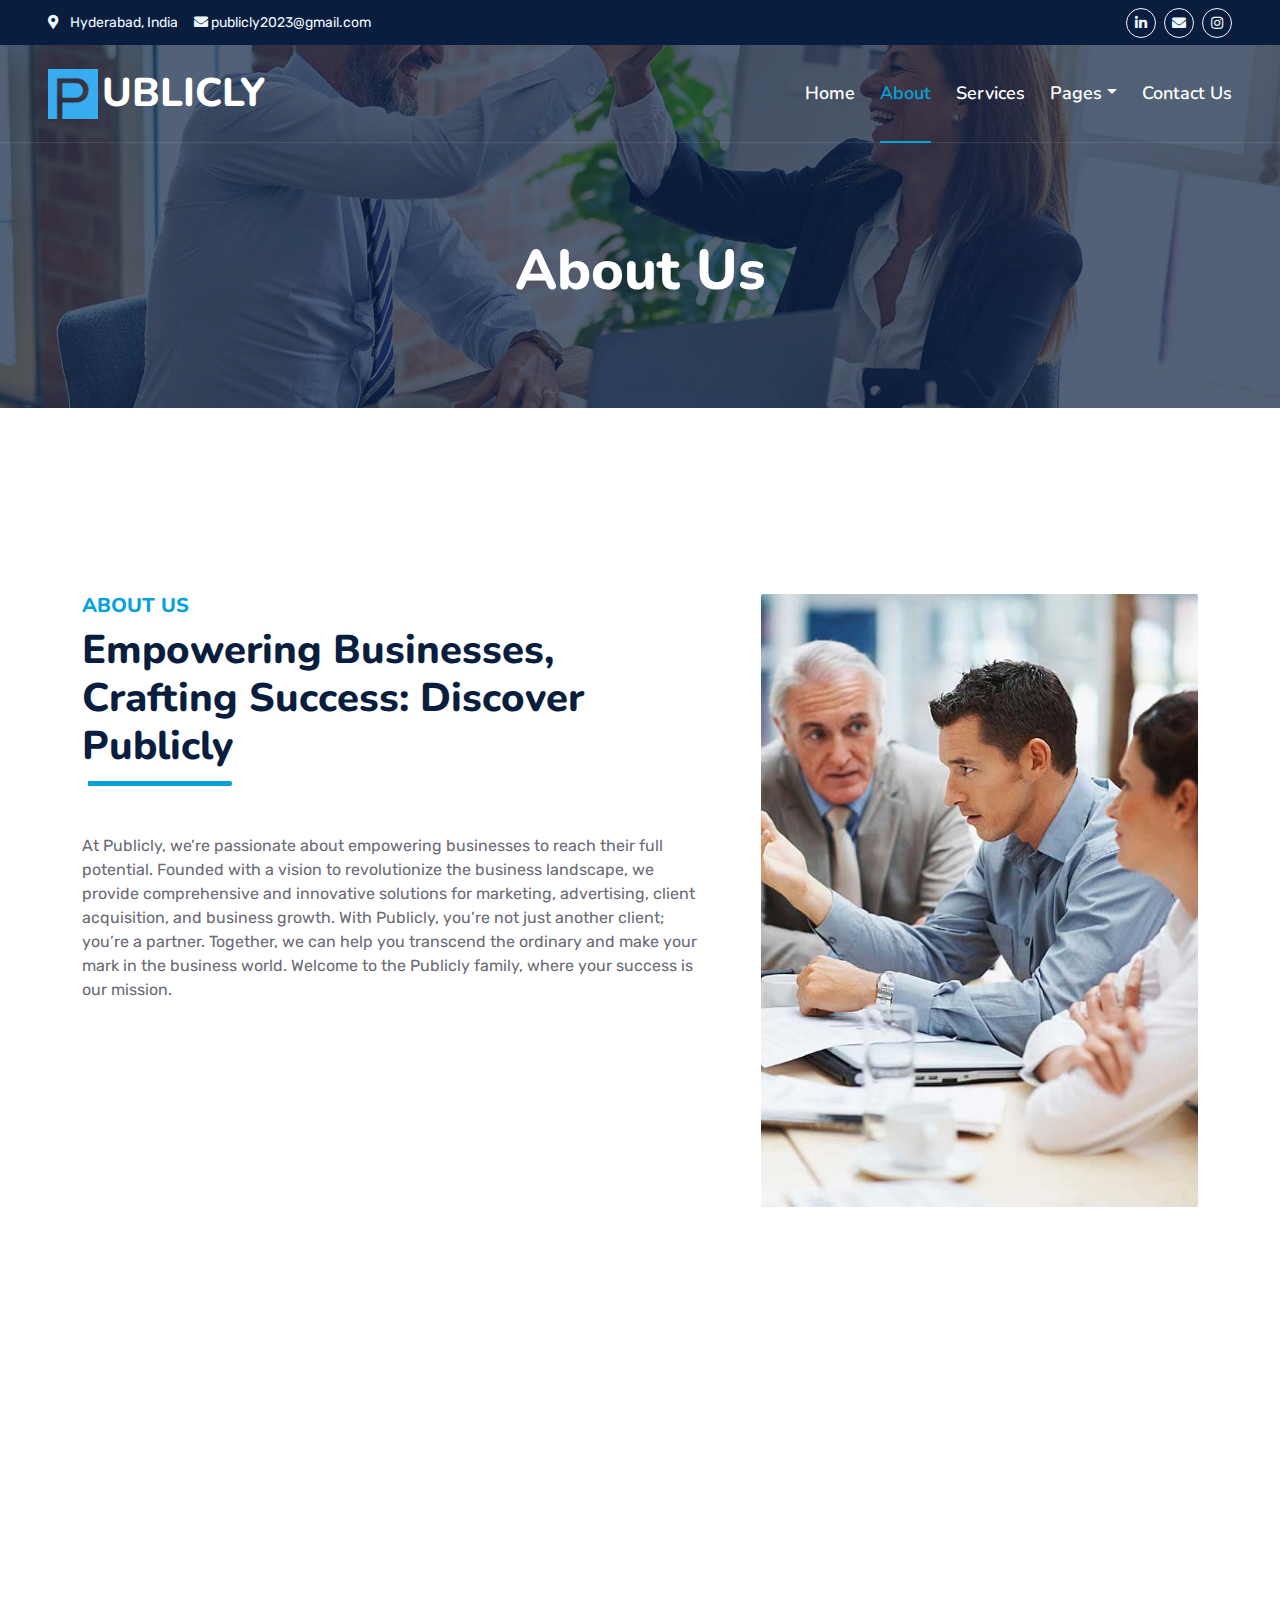
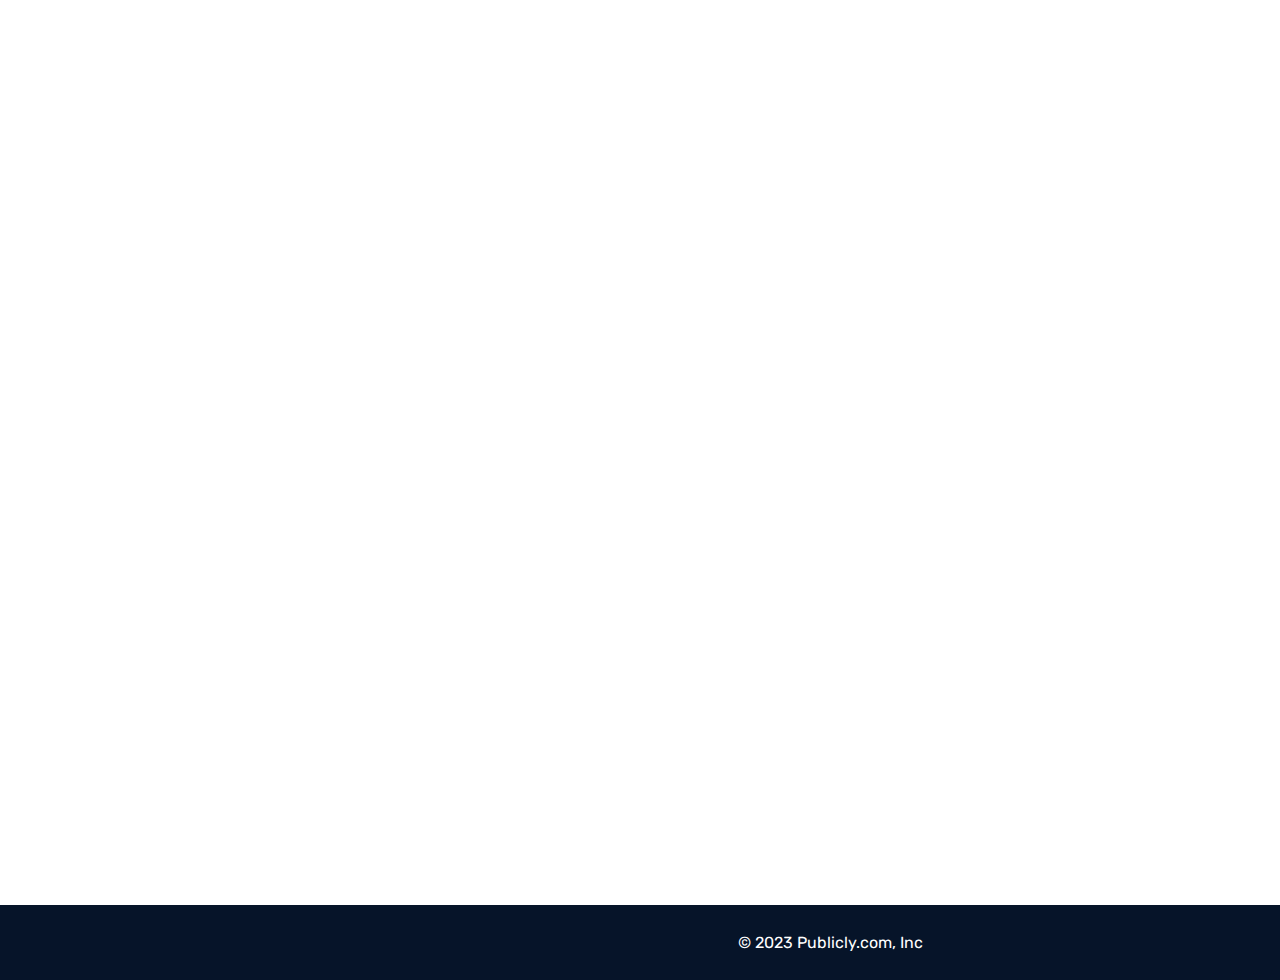
<file: about.html>
<!DOCTYPE html>
<html lang="en">

<head>
    <meta charset="utf-8">

    <title>Publicly</title>

    <title>Publicly - About Us</title>

    <meta content="width=device-width, initial-scale=1.0" name="viewport">
    <meta content="Publicly - About" name="keywords">
    <meta content="Publicly - About" name="description">

    <!-- Favicon -->
    <link href="img/favicon.ico" rel="icon">

    <!-- Google Web Fonts -->
    <link rel="preconnect" href="https://fonts.googleapis.com">
    <link rel="preconnect" href="https://fonts.gstatic.com" crossorigin>
    <link href="https://fonts.googleapis.com/css2?family=Nunito:wght@400;600;700;800&family=Rubik:wght@400;500;600;700&display=swap" rel="stylesheet">

    <!-- Icon Font Stylesheet -->
    <link href="https://cdnjs.cloudflare.com/ajax/libs/font-awesome/5.10.0/css/all.min.css" rel="stylesheet">
    <link href="https://cdn.jsdelivr.net/npm/bootstrap-icons@1.4.1/font/bootstrap-icons.css" rel="stylesheet">

    <!-- Libraries Stylesheet -->
    <link href="lib/owlcarousel/assets/owl.carousel.min.css" rel="stylesheet">
    <link href="lib/animate/animate.min.css" rel="stylesheet">

    <!-- Customized Bootstrap Stylesheet -->
    <link href="css/bootstrap.min.css" rel="stylesheet">

    <!-- Template Stylesheet -->
    <link href="css/style.css" rel="stylesheet">
</head>

<body>
    <!-- Spinner Start -->
    <div id="spinner" class="show bg-white position-fixed translate-middle w-100 vh-100 top-50 start-50 d-flex align-items-center justify-content-center">
        <div class="spinner"></div>
    </div>
    <!-- Spinner End -->


    <!-- Topbar Start -->
    <div class="container-fluid bg-dark px-5 d-none d-lg-block">
        <div class="row gx-0">
            <div class="col-lg-8 text-center text-lg-start mb-2 mb-lg-0">
                <div class="d-inline-flex align-items-center" style="height: 45px;">
                    <small class="me-3 text-light"><i class="fa fa-map-marker-alt me-2"></i> Hyderabad, India</small>
                    <!-- <small class="me-3 text-light"><i class="fa fa-phone-alt me-2"></i>+012 345 6789</small> -->
                    <small class="text-light"><i class="fa fa-envelope"></i> publicly2023@gmail.com</small>
                </div>
            </div>
            <div class="col-lg-4 text-center text-lg-end">
                <div class="d-inline-flex align-items-center" style="height: 45px;">
                    <!-- <a class="btn btn-sm btn-outline-light btn-sm-square rounded-circle me-2" href=""><i class="fab fa-twitter fw-normal"></i></a>
                    <a class="btn btn-sm btn-outline-light btn-sm-square rounded-circle me-2" href=""><i class="fab fa-facebook-f fw-normal"></i></a> -->
                    <a class="btn btn-sm btn-outline-light btn-sm-square rounded-circle me-2" href="https://www.linkedin.com/company/publicly/" target="_blank"><i class="fab fa-linkedin-in fw-normal"></i></a>
                    <a class="btn btn-sm btn-outline-light btn-sm-square rounded-circle me-2" href="mailto: publicly2023@gmail.com" target="_blank"><i class="fa fa-envelope "></i></a>
                    <a class="btn btn-sm btn-outline-light btn-sm-square rounded-circle" href="https://instagram.com/__publicly?utm_source=qr&igshid=ZDc4ODBmNjlmNQ%3D%3D" target="_blank"><i class="fab fa-instagram fw-normal"></i></a>
                </div>
            </div>
        </div>
    </div>
    <!-- Topbar End -->


    <!-- Navbar & Carousel Start -->
    <div class="container-fluid position-relative p-0">
        <nav class="navbar navbar-expand-lg navbar-dark px-5 py-3 py-lg-0">
            <a href="index.html" class="navbar-brand p-0"  style="display: inline-block;">
                <h1 class="m-0"><img src="img/logo.png" width="50">  UBLICLY<br></h1>
                <!-- <img src="img/publicly.png" width="200"> -->
            </a>
            <button class="navbar-toggler" type="button" data-bs-toggle="collapse" data-bs-target="#navbarCollapse">
                <span class="fa fa-bars"></span>
            </button>
            <div class="collapse navbar-collapse" id="navbarCollapse">
                <div class="navbar-nav ms-auto py-0">
                    <a href="index.html" class="nav-item nav-link">Home</a>
                    <a href="about.html" class="nav-item nav-link active">About</a>
                    <a href="service.html" class="nav-item nav-link">Services</a>
                    <!-- <div class="nav-item dropdown">
                        <a href="#" class="nav-link dropdown-toggle" data-bs-toggle="dropdown">Blog</a>
                        <div class="dropdown-menu m-0">
                            <a href="blog.html" class="dropdown-item">Blog Home</a>
                            <a href="detail.html" class="dropdown-item">Latest Blog</a>
                        </div>
                    </div> -->
                    <div class="nav-item dropdown">
                        <a href="#" class="nav-link dropdown-toggle" data-bs-toggle="dropdown">Pages</a>
                        <div class="dropdown-menu m-0">
                            <!-- <a href="price.html" class="dropdown-item">Pricing</a> -->
                            <a href="feature.html" class="dropdown-item">Our features</a>
                            <a href="team.html" class="dropdown-item">Team Members</a>
                            <a href="testimonial.html" class="dropdown-item">Testimonial</a>
                            <!-- <a href="quote.html" class="dropdown-item">Free Quote</a> -->
                        </div>
                    </div>
                    <a href="contact.html" class="nav-item nav-link">Contact Us</a>
                </div>
                <!-- <butaton type="button" class="btn text-primary ms-3" data-bs-toggle="modal" data-bs-target="#searchModal"><i class="fa fa-search"></i></butaton> -->
                <!-- <a href="https://htmlcodex.com/startup-company-website-template" class="btn btn-primary py-2 px-4 ms-3">Download Pro Version</a> -->
            </div>
        </nav>

        <div class="container-fluid bg-primary py-5 bg-header" style="margin-bottom: 90px;">
            <div class="row py-5">
                <div class="col-12 pt-lg-5 mt-lg-5 text-center">
                    <h1 class="display-4 text-white animated zoomIn">About Us</h1>
                </div>
            </div>
        </div>
    </div>
    <!-- Navbar & Carousel End -->


    <!-- Full Screen Search Start -->
    <div class="modal fade" id="searchModal" tabindex="-1">
        <div class="modal-dialog modal-fullscreen">
            <div class="modal-content" style="background: rgba(9, 30, 62, .7);">
                <div class="modal-header border-0">
                    <button type="button" class="btn bg-white btn-close" data-bs-dismiss="modal" aria-label="Close"></button>
                </div>
                <div class="modal-body d-flex align-items-center justify-content-center">
                    <div class="input-group" style="max-width: 600px;">
                        <input type="text" class="form-control bg-transparent border-primary p-3" placeholder="Type search keyword">
                        <button class="btn btn-primary px-4"><i class="bi bi-search"></i></button>
                    </div>
                </div>
            </div>
        </div>
    </div>
    <!-- Full Screen Search End -->


    <!-- About Start -->
    <div class="container-fluid py-5 wow fadeInUp" data-wow-delay="0.1s">
        <div class="container py-5">
            <div class="row g-5">
                <div class="col-lg-7">
                    <div class="section-title position-relative pb-3 mb-5">
                        <h5 class="fw-bold text-primary text-uppercase">About Us</h5>
                        <h1 class="mb-0">Empowering Businesses, Crafting Success: Discover Publicly</h1>
                    </div>
                    <p class="mb-4">At Publicly, we’re passionate about empowering businesses to reach their full potential. Founded with a vision to revolutionize the business landscape, we provide comprehensive and innovative solutions for marketing, advertising, client acquisition, and business growth. With Publicly, you’re not just another client; you’re a partner. Together, we can help you transcend the ordinary and make your mark in the business world. Welcome to the Publicly family, where your success is our mission.</p>
                    <div class="row g-0 mb-3">
                        <div class="col-sm-6 wow zoomIn" data-wow-delay="0.2s">
                            <h5 class="mb-3"><i class="fa fa-check text-primary me-3"></i>Proven Strategies</h5>
                            <h5 class="mb-3"><i class="fa fa-check text-primary me-3"></i>Professional Staff</h5>
                        </div>
                        <div class="col-sm-6 wow zoomIn" data-wow-delay="0.4s">
                            <h5 class="mb-3"><i class="fa fa-check text-primary me-3"></i>24/7 Support</h5>
                            <h5 class="mb-3"><i class="fa fa-check text-primary me-3"></i>Tailored Solutions</h5>
                        </div>
                    </div>
                    <div class="d-flex align-items-center mb-4 wow fadeIn" data-wow-delay="0.6s">
                        <div class="bg-primary d-flex align-items-center justify-content-center rounded" style="width: 60px; height: 60px;">
                            <i class="fa fa-phone-alt text-white"></i>
                        </div>
                        <div class="ps-4">
                            <h5 class="mb-2">Call to ask any question</h5>
                            <h4 class="text-primary mb-0">+91 73854 68501</h4>
                        </div>
                    </div>
                    <!--<a href="quote.html" class="btn btn-primary py-3 px-5 mt-3 wow zoomIn" data-wow-delay="0.9s">Request A Quote</a>-->
                </div>
                <div class="col-lg-5" style="min-height: 500px;">
                    <div class="position-relative h-100">
                        <img class="position-absolute w-100 h-100 rounded wow zoomIn" data-wow-delay="0.9s" src="img/about.jpg" style="object-fit: cover;">
                    </div>
                </div>
            </div>
        </div>
    </div>

    <!-- About End -->


    <!-- Team Start -->
    <div class="container-fluid py-5 wow fadeInUp" data-wow-delay="0.1s">
        <div class="container py-5">
            <div class="section-title text-center position-relative pb-3 mb-5 mx-auto" style="max-width: 600px;">
                <h5 class="fw-bold text-primary text-uppercase">FOUNDERS</h5>
                <h1 class="mb-0">The Visionary Leaders of Publicly</h1>
            </div>
            <div class="row g-5">
                <div class="col-lg-4 wow slideInUp" data-wow-delay="0.3s">
                    <div class="team-item bg-light rounded overflow-hidden">
                        <div class="team-img position-relative overflow-hidden">
                            <img class="img-fluid w-100" src="img/team-1.jpg" alt="">
                            <div class="team-social">
                                <!-- <a class="btn btn-lg btn-primary btn-lg-square rounded" href=""><i class="fab fa-twitter fw-normal"></i></a> -->
                                <a class="btn btn-lg btn-primary btn-lg-square rounded" href="mailto: pallapujinkey@gmail.com" target="_blank"><i class="fa fa-envelope fw-normal"></i></a>
                                <a class="btn btn-lg btn-primary btn-lg-square rounded" href="https://instagram.com/luci_fer2023?igshid=OGQ5ZDc2ODk2ZA==" target="_blank"><i class="fab fa-instagram fw-normal"></i></a>
                                <a class="btn btn-lg btn-primary btn-lg-square rounded" href="https://www.linkedin.com/in/pallapu-jagan/" target="_blank"><i class="fab fa-linkedin-in fw-normal"></i></a>
                            </div>
                        </div>
                        <div class="text-center py-4">
                            <h4 class="text-primary">Jagan Pallapu</h4>
                            <p class="text-uppercase m-0">Founder, Management & Data Analyst</p>
                        </div>
                    </div>
                </div>
                <div class="col-lg-4 wow slideInUp" data-wow-delay="0.6s">
                    <div class="team-item bg-light rounded overflow-hidden">
                        <div class="team-img position-relative overflow-hidden">
                            <img class="img-fluid w-100" src="img/team-2.jpg" alt="">
                            <div class="team-social">
                                <!-- <a class="btn btn-lg btn-primary btn-lg-square rounded" href=""><i class="fab fa-twitter fw-normal"></i></a> -->
                                <a class="btn btn-lg btn-primary btn-lg-square rounded" href="mailto: yasanisamarasimhareddy@gmail.com" target="_blank"><i class="fa fa-envelope fw-normal"></i></a>
                                <a class="btn btn-lg btn-primary btn-lg-square rounded" href="https://instagram.com/triggered.human?igshid=OGQ5ZDc2ODk2ZA==" target="_blank"><i class="fab fa-instagram fw-normal"></i></a>
                                <a class="btn btn-lg btn-primary btn-lg-square rounded" href="https://www.linkedin.com/in/yasani-samara-simha-reddy/" target="_blank"><i class="fab fa-linkedin-in fw-normal"></i></a>
                            </div>
                        </div>
                        <div class="text-center py-4">
                            <h4 class="text-primary">Samara Simha Reddy Yasani</h4>
                            <p class="text-uppercase m-0">Co-Founder & Developer</p>
                        </div>
                    </div>
                </div>
                <div class="col-lg-4 wow slideInUp" data-wow-delay="0.9s">
                    <div class="team-item bg-light rounded overflow-hidden">
                        <div class="team-img position-relative overflow-hidden">
                            <img class="img-fluid w-100" src="img/team-3.jpg" alt="">
                            <div class="team-social">
                                <!-- <a class="btn btn-lg btn-primary btn-lg-square rounded" href=""><i class="fab fa-twitter fw-normal"></i></a> -->
                                <a class="btn btn-lg btn-primary btn-lg-square rounded" href="mailto: rajuadepu24@gmail.com" target="_blank"><i class="fa fa-envelope fw-normal"></i></a>
                                <a class="btn btn-lg btn-primary btn-lg-square rounded" href="https://instagram.com/0_r.a.j.u_0?utm_source=qr&igshid=MzNlNGNkZWQ4Mg%3D%3D" target="_blank"><i class="fab fa-instagram fw-normal"></i></a>
                                <a class="btn btn-lg btn-primary btn-lg-square rounded" href="https://www.linkedin.com/in/raju-adepu-623a8b20a/" target="_blank"><i class="fab fa-linkedin-in fw-normal"></i></a>
                            </div>
                        </div>
                        <div class="text-center py-4">
                            <h4 class="text-primary">Raju Adepu</h4>
                            <p class="text-uppercase m-0">Co-Founder & Cyber Security Lead</p>
                        </div>
                    </div>
                </div>
            </div>
        </div>
    </div>
    <!-- Team End -->


    <!-- Vendor Start -->
    
    <!--
    <div class="container-fluid py-5 wow fadeInUp" data-wow-delay="0.1s">

    
        <div class="container py-5 mb-5">
            <div class="bg-white">
                <div class="owl-carousel vendor-carousel">
                    <img src="img/vendor-1.jpg" alt="">
                    <img src="img/vendor-2.jpg" alt="">
                    <img src="img/vendor-3.jpg" alt="">
                    <img src="img/vendor-4.jpg" alt="">
                    <img src="img/vendor-5.jpg" alt="">
                    <img src="img/vendor-6.jpg" alt="">
                    <img src="img/vendor-7.jpg" alt="">
                    <img src="img/vendor-8.jpg" alt="">
                    <img src="img/vendor-9.jpg" alt="">
                </div>
            </div>
        </div>
   < HEAD
    </div>


    </div> -->

    <!-- Vendor End -->
    

    <!-- Footer Start -->
    <div class="container-fluid bg-dark text-light mt-5 wow fadeInUp" data-wow-delay="0.1s">
        <div class="container">
            <div class="row gx-5">
                <div class="col-lg-4 col-md-6 footer-about">
                    <div class="d-flex flex-column align-items-center justify-content-center text-center h-100 bg-primary p-4">
                        <a href="index.html" class="navbar-brand">
                            <h1 class="m-0"><img src="img/publicly.png" width="200"></h1>
                    </a>
                        <p class="mt-3 mb-4">Together, we can help you transcend the ordinary and make your mark in the business world. Welcome to the Publicly family, where your success is our mission.</p>
                        <form action="">
                            <div class="input-group">
                                <input type="text" class="form-control border-white p-3" placeholder="Your Email">
                                <button class="btn btn-dark">Sign Up</button>
                            </div>
                        </form>
                    </div>
                </div>
                <div class="col-lg-8 col-md-6">
                    <div class="row gx-5">
                        <div class="col-lg-4 col-md-12 pt-5 mb-5">
                            <div class="section-title section-title-sm position-relative pb-3 mb-4">
                                <h3 class="text-light mb-0">Get In Touch</h3>
                            </div>
                            <div class="d-flex mb-2">
                                <i class="bi bi-geo-alt text-primary me-2"></i>
                                <p class="mb-0">Hyderabad, India</p>
                            </div>
                            <div class="d-flex mb-2">
                                <i class="bi bi-envelope-open text-primary me-2"></i>
                                <p class="mb-0">publicly2023@gmail.com</p>
                            </div>
                            <div class="d-flex mb-2">
                                <i class="bi bi-telephone text-primary me-2"></i>
                                <p class="mb-0">+91 73854 68501</p>
                            </div>
                            <div class="d-flex mt-4">
                                <!-- <a class="btn btn-primary btn-square me-2" href="#"><i class="fab fa-twitter fw-normal"></i></a>
                                <a class="btn btn-primary btn-square me-2" href="#"><i class="fab fa-facebook-f fw-normal"></i></a> -->

                                <a class="btn btn-primary btn-square me-2" href="https://www.linkedin.com/company/publicly/" target="_blank"><i class="fab fa-linkedin-in fw-normal"></i></a>
                                <a class="btn btn-primary btn-square me-2" href="mailto: publicly2023@gmail.com"><i class="fa fa-envelope fw-normal" target="_blank"></i></a>
                                <a class="btn btn-primary btn-square" href="https://instagram.com/__publicly?utm_source=qr&igshid=ZDc4ODBmNjlmNQ%3D%3D" target="_blank"><i class="fab fa-instagram fw-normal"></i></a>
                            </div>
                        </div>
                        <div class="col-lg-4 col-md-12 pt-0 pt-lg-5 mb-5">
                            <div class="section-title section-title-sm position-relative pb-3 mb-4">
                                <h3 class="text-light mb-0">Quick Links</h3>
                            </div>
                            <div class="link-animated d-flex flex-column justify-content-start">
                                <a class="text-light mb-2" href="#"><i class="bi bi-arrow-right text-primary me-2"></i>Home</a>
                                <a class="text-light mb-2" href="https://samara6855.github.io/Publicly-Website/about.html"><i class="bi bi-arrow-right text-primary me-2"></i>About Us</a>
                                <a class="text-light mb-2" href="https://samara6855.github.io/Publicly-Website/service.html"><i class="bi bi-arrow-right text-primary me-2"></i>Our Services</a>
                                <a class="text-light mb-2" href="https://samara6855.github.io/Publicly-Website/team.html"><i class="bi bi-arrow-right text-primary me-2"></i>Meet Our Team</a>
                                <!-- <a class="text-light mb-2" href="#"><i class="bi bi-arrow-right text-primary me-2"></i>Latest Blog</a> -->
                                <a class="text-light" href="https://samara6855.github.io/Publicly-Website/contact.html"><i class="bi bi-arrow-right text-primary me-2"></i>Contact Us</a>
                            </div>
                        </div>
                        <!-- <div class="col-lg-4 col-md-12 pt-0 pt-lg-5 mb-5">
                            <div class="section-title section-title-sm position-relative pb-3 mb-4">
                                <h3 class="text-light mb-0">Popular Links</h3>
                            </div>
                            <div class="link-animated d-flex flex-column justify-content-start">
                                <a class="text-light mb-2" href="#"><i class="bi bi-arrow-right text-primary me-2"></i>Home</a>
                                <a class="text-light mb-2" href="/about.html"><i class="bi bi-arrow-right text-primary me-2"></i>About Us</a>
                                <a class="text-light mb-2" href="/service.html"><i class="bi bi-arrow-right text-primary me-2"></i>Our Services</a>
                                <a class="text-light mb-2" href="/team.html"><i class="bi bi-arrow-right text-primary me-2"></i>Meet  Team</a>
                                <a class="text-light mb-2" href="#"><i class="bi bi-arrow-right text-primary me-2"></i>Latest Blog</a>
                                <a class="text-light" href="/contact.html"><i class="bi bi-arrow-right text-primary me-2"></i>Contact Us</a>
                            </div>
                        </div> -->
                    </div>
                </div>
            </div>
        </div>
    </div>
    <div class="container-fluid text-white" style="background: #061429;">
        <div class="container text-center">
            <div class="row justify-content-end">
                <div class="col-lg-8 col-md-6">
                    <div class="d-flex align-items-center justify-content-center" style="height: 75px;">
                        


						<a class="text-white " href="">© 2023 Publicly.com, Inc</a></p>
                    </div>
                </div>
            </div>
        </div>
    </div>
    <!-- Footer End -->


    <!-- Back to Top -->
    <a href="#" class="btn btn-lg btn-primary btn-lg-square rounded back-to-top"><i class="bi bi-arrow-up"></i></a>


    <!-- JavaScript Libraries -->
    <script src="https://code.jquery.com/jquery-3.4.1.min.js"></script>
    <script src="https://cdn.jsdelivr.net/npm/bootstrap@5.0.0/dist/js/bootstrap.bundle.min.js"></script>
    <script src="lib/wow/wow.min.js"></script>
    <script src="lib/easing/easing.min.js"></script>
    <script src="lib/waypoints/waypoints.min.js"></script>
    <script src="lib/counterup/counterup.min.js"></script>
    <script src="lib/owlcarousel/owl.carousel.min.js"></script>

    <!-- Template Javascript -->
    <script src="js/main.js"></script>
</body>

</html>
</file>
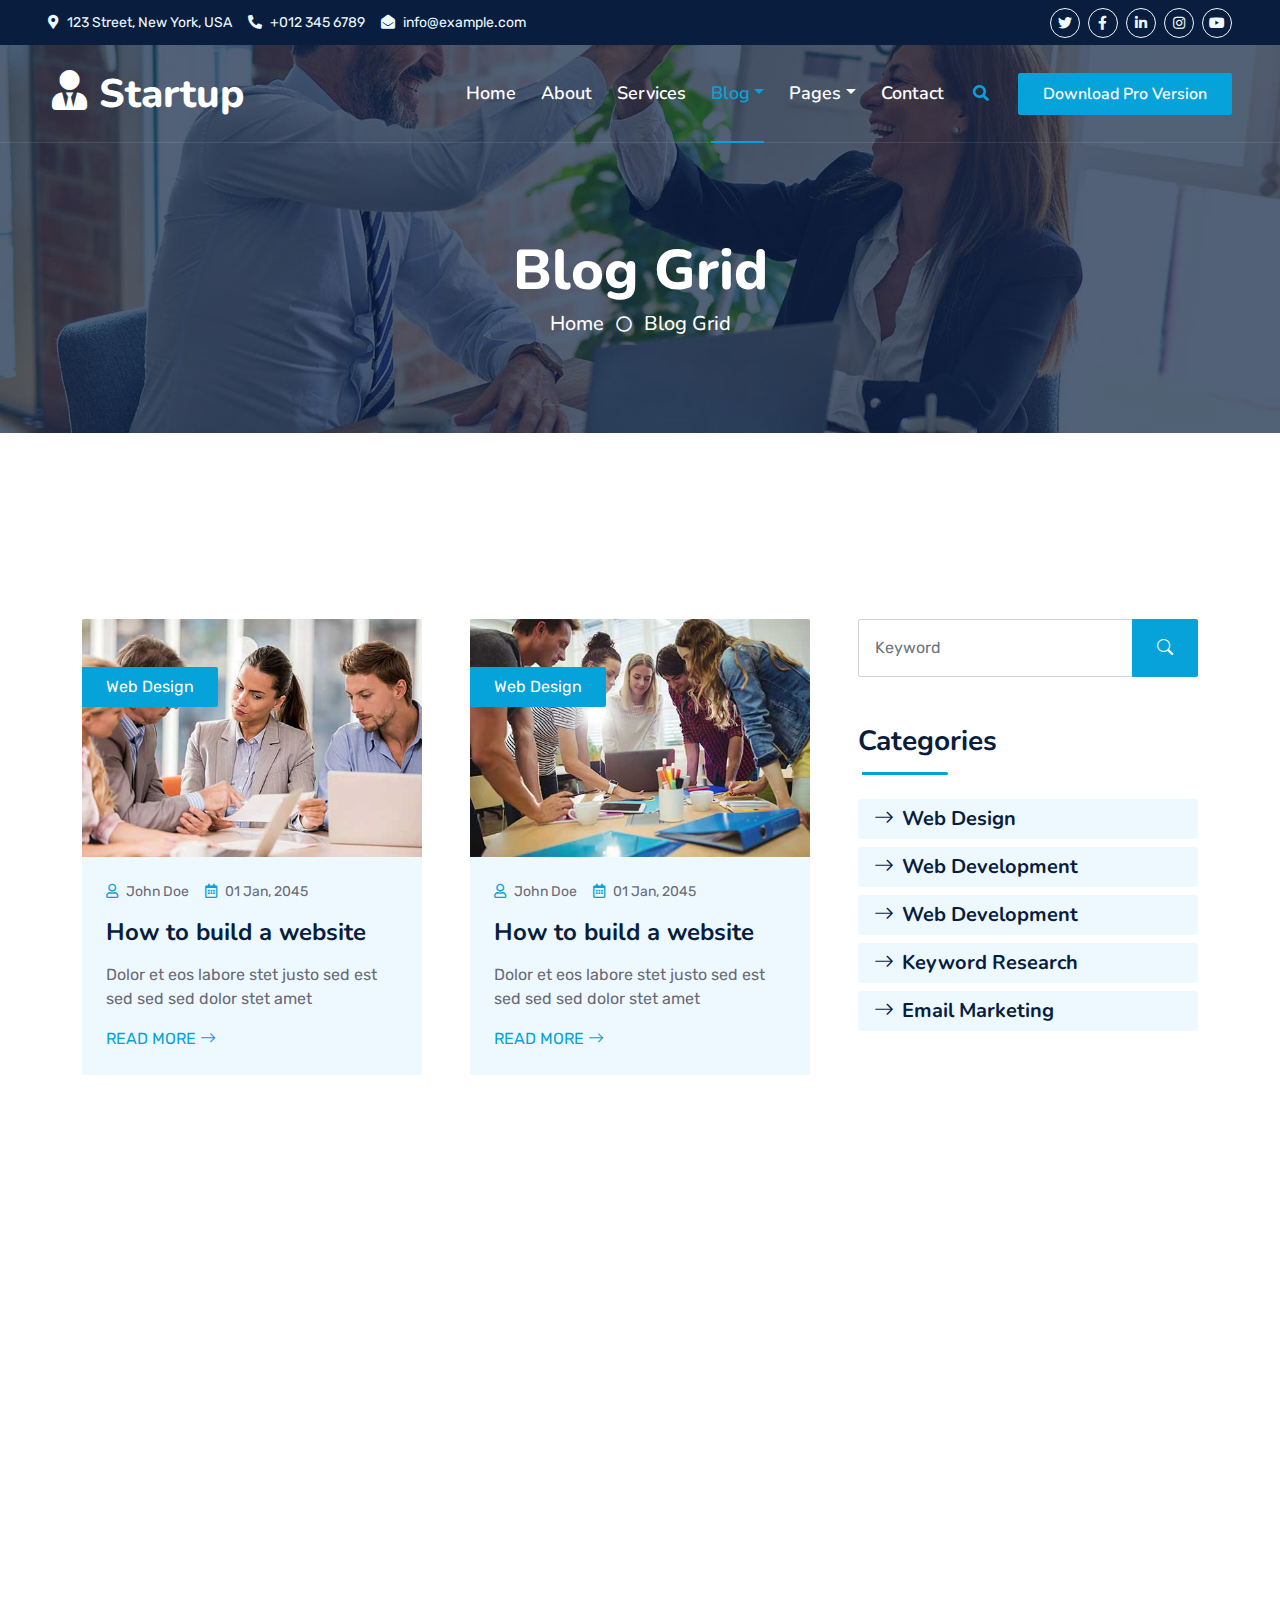
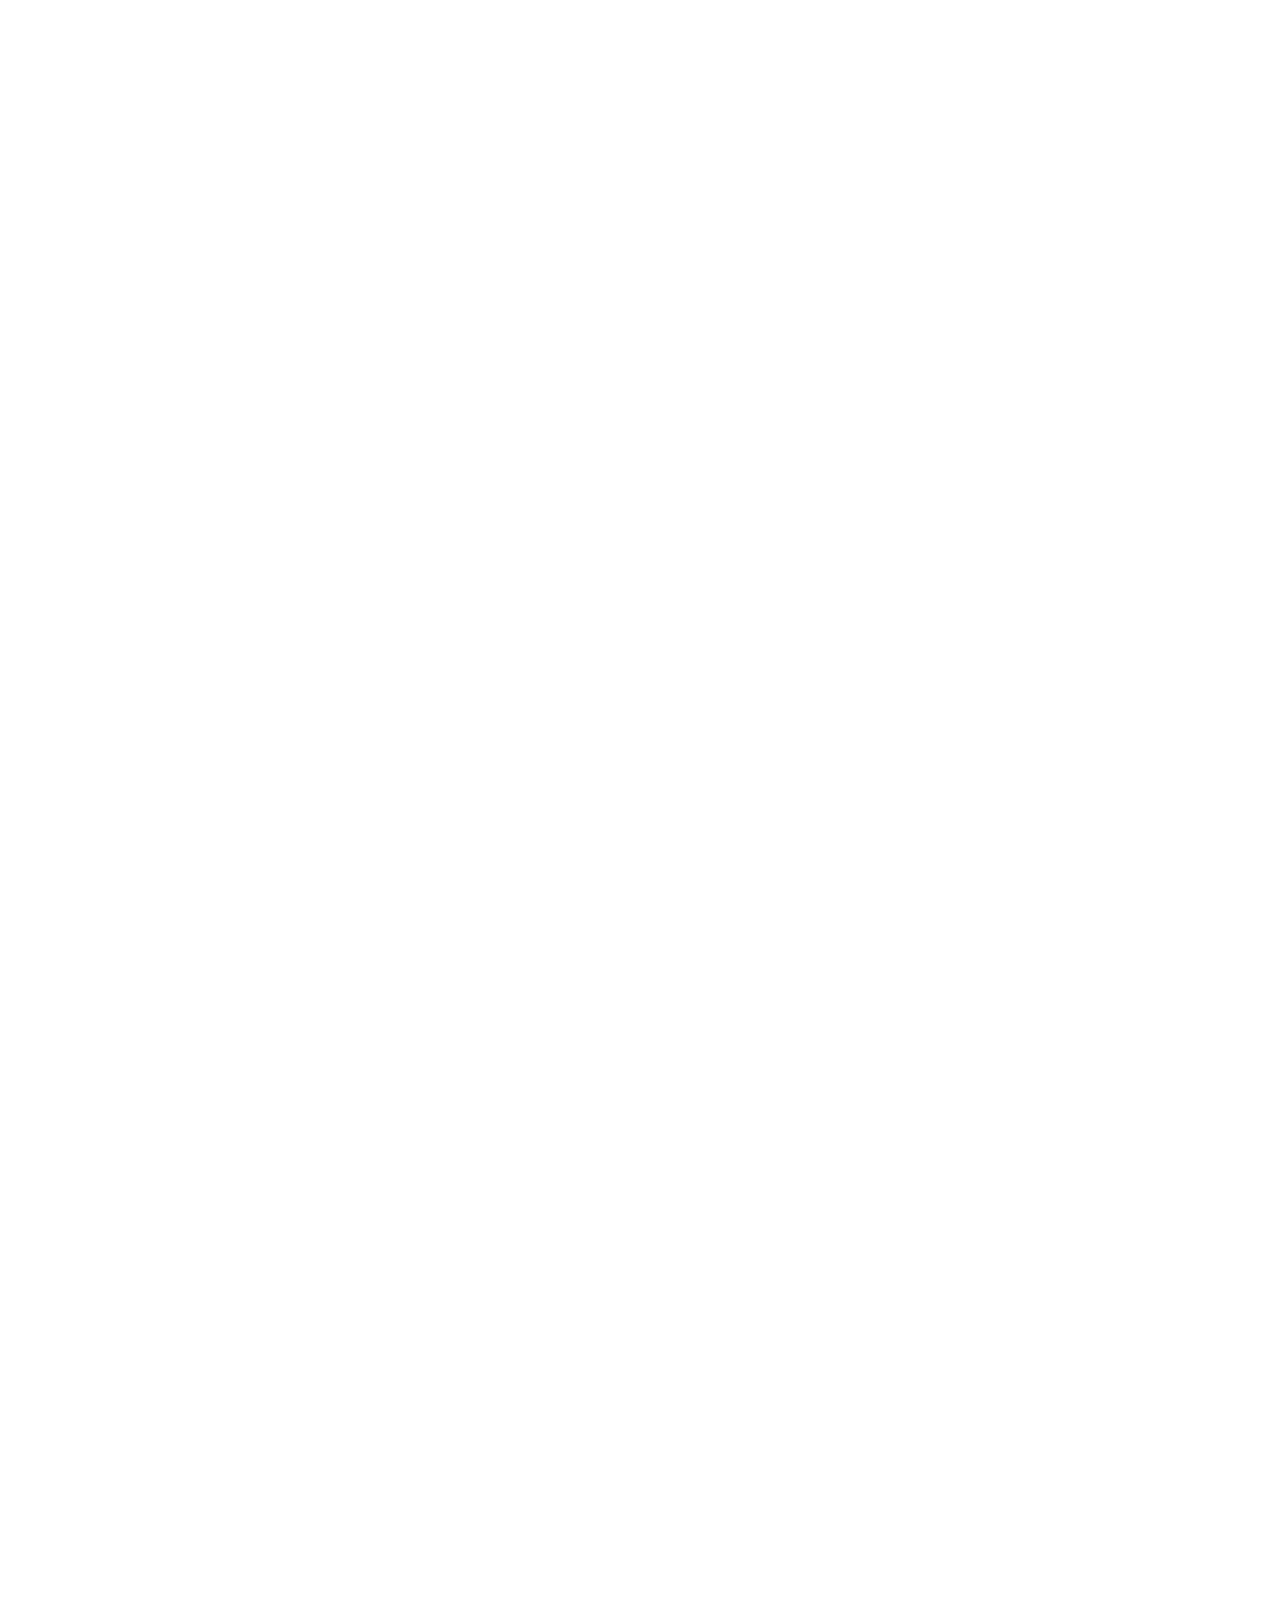
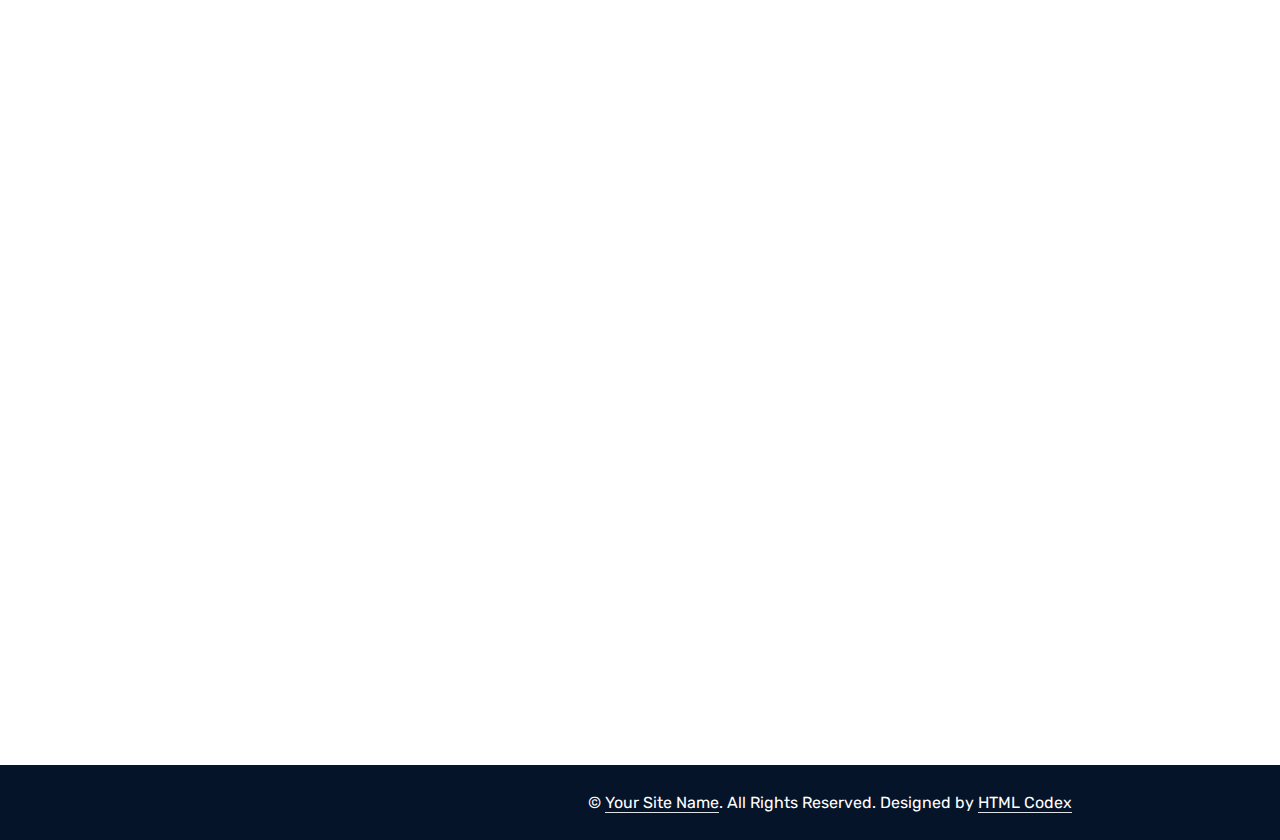
<file: blog.html>
<!DOCTYPE html>
<html lang="en">


<head>
    <meta charset="utf-8">
    <title>Startup - Startup Website Template</title>
    <meta content="width=device-width, initial-scale=1.0" name="viewport">
    <meta content="Free HTML Templates" name="keywords">
    <meta content="Free HTML Templates" name="description">

    <!-- Favicon -->
    <link href="img/favicon.ico" rel="icon">

    <!-- Google Web Fonts -->
    <link rel="preconnect" href="https://fonts.googleapis.com">
    <link rel="preconnect" href="https://fonts.gstatic.com" crossorigin>
    <link href="https://fonts.googleapis.com/css2?family=Nunito:wght@400;600;700;800&family=Rubik:wght@400;500;600;700&display=swap" rel="stylesheet">

    <!-- Icon Font Stylesheet -->
    <link href="https://cdnjs.cloudflare.com/ajax/libs/font-awesome/5.10.0/css/all.min.css" rel="stylesheet">
    <link href="https://cdn.jsdelivr.net/npm/bootstrap-icons@1.4.1/font/bootstrap-icons.css" rel="stylesheet">

    <!-- Libraries Stylesheet -->
    <link href="lib/owlcarousel/assets/owl.carousel.min.css" rel="stylesheet">
    <link href="lib/animate/animate.min.css" rel="stylesheet">

    <!-- Customized Bootstrap Stylesheet -->
    <link href="css/bootstrap.min.css" rel="stylesheet">

    <!-- Template Stylesheet -->
    <link href="css/style.css" rel="stylesheet">
</head>

<body>
    <!-- Spinner Start -->
    <div id="spinner" class="show bg-white position-fixed translate-middle w-100 vh-100 top-50 start-50 d-flex align-items-center justify-content-center">
        <div class="spinner"></div>
    </div>
    <!-- Spinner End -->


    <!-- Topbar Start -->
    <div class="container-fluid bg-dark px-5 d-none d-lg-block">
        <div class="row gx-0">
            <div class="col-lg-8 text-center text-lg-start mb-2 mb-lg-0">
                <div class="d-inline-flex align-items-center" style="height: 45px;">
                    <small class="me-3 text-light"><i class="fa fa-map-marker-alt me-2"></i>123 Street, New York, USA</small>
                    <small class="me-3 text-light"><i class="fa fa-phone-alt me-2"></i>+012 345 6789</small>
                    <small class="text-light"><i class="fa fa-envelope-open me-2"></i>info@example.com</small>
                </div>
            </div>
            <div class="col-lg-4 text-center text-lg-end">
                <div class="d-inline-flex align-items-center" style="height: 45px;">
                    <a class="btn btn-sm btn-outline-light btn-sm-square rounded-circle me-2" href=""><i class="fab fa-twitter fw-normal"></i></a>
                    <a class="btn btn-sm btn-outline-light btn-sm-square rounded-circle me-2" href=""><i class="fab fa-facebook-f fw-normal"></i></a>
                    <a class="btn btn-sm btn-outline-light btn-sm-square rounded-circle me-2" href=""><i class="fab fa-linkedin-in fw-normal"></i></a>
                    <a class="btn btn-sm btn-outline-light btn-sm-square rounded-circle me-2" href=""><i class="fab fa-instagram fw-normal"></i></a>
                    <a class="btn btn-sm btn-outline-light btn-sm-square rounded-circle" href=""><i class="fab fa-youtube fw-normal"></i></a>
                </div>
            </div>
        </div>
    </div>
    <!-- Topbar End -->


    <!-- Navbar Start -->
    <div class="container-fluid position-relative p-0">
        <nav class="navbar navbar-expand-lg navbar-dark px-5 py-3 py-lg-0">
            <a href="index.html" class="navbar-brand p-0">
                <h1 class="m-0"><i class="fa fa-user-tie me-2"></i>Startup</h1>
            </a>
            <button class="navbar-toggler" type="button" data-bs-toggle="collapse" data-bs-target="#navbarCollapse">
                <span class="fa fa-bars"></span>
            </button>
            <div class="collapse navbar-collapse" id="navbarCollapse">
                <div class="navbar-nav ms-auto py-0">
                    <a href="index.html" class="nav-item nav-link">Home</a>
                    <a href="about.html" class="nav-item nav-link">About</a>
                    <a href="service.html" class="nav-item nav-link">Services</a>
                    <div class="nav-item dropdown">
                        <a href="#" class="nav-link dropdown-toggle active" data-bs-toggle="dropdown">Blog</a>
                        <div class="dropdown-menu m-0">
                            <a href="blog.html" class="dropdown-item active">Blog Grid</a>
                            <a href="detail.html" class="dropdown-item">Blog Detail</a>
                        </div>
                    </div>
                    <div class="nav-item dropdown">
                        <a href="#" class="nav-link dropdown-toggle" data-bs-toggle="dropdown">Pages</a>
                        <div class="dropdown-menu m-0">
                            <a href="price.html" class="dropdown-item">Pricing Plan</a>
                            <a href="feature.html" class="dropdown-item">Our features</a>
                            <a href="team.html" class="dropdown-item">Team Members</a>
                            <a href="testimonial.html" class="dropdown-item">Testimonial</a>
                            <a href="quote.html" class="dropdown-item">Free Quote</a>
                        </div>
                    </div>
                    <a href="contact.html" class="nav-item nav-link">Contact</a>
                </div>
                <butaton type="button" class="btn text-primary ms-3" data-bs-toggle="modal" data-bs-target="#searchModal"><i class="fa fa-search"></i></butaton>
                <a href="https://htmlcodex.com/startup-company-website-template" class="btn btn-primary py-2 px-4 ms-3">Download Pro Version</a>
            </div>
        </nav>

        <div class="container-fluid bg-primary py-5 bg-header" style="margin-bottom: 90px;">
            <div class="row py-5">
                <div class="col-12 pt-lg-5 mt-lg-5 text-center">
                    <h1 class="display-4 text-white animated zoomIn">Blog Grid</h1>
                    <a href="" class="h5 text-white">Home</a>
                    <i class="far fa-circle text-white px-2"></i>
                    <a href="" class="h5 text-white">Blog Grid</a>
                </div>
            </div>
        </div>
    </div>
    <!-- Navbar End -->


    <!-- Full Screen Search Start -->
    <div class="modal fade" id="searchModal" tabindex="-1">
        <div class="modal-dialog modal-fullscreen">
            <div class="modal-content" style="background: rgba(9, 30, 62, .7);">
                <div class="modal-header border-0">
                    <button type="button" class="btn bg-white btn-close" data-bs-dismiss="modal" aria-label="Close"></button>
                </div>
                <div class="modal-body d-flex align-items-center justify-content-center">
                    <div class="input-group" style="max-width: 600px;">
                        <input type="text" class="form-control bg-transparent border-primary p-3" placeholder="Type search keyword">
                        <button class="btn btn-primary px-4"><i class="bi bi-search"></i></button>
                    </div>
                </div>
            </div>
        </div>
    </div>
    <!-- Full Screen Search End -->


    <!-- Blog Start -->
    <div class="container-fluid py-5 wow fadeInUp" data-wow-delay="0.1s">
        <div class="container py-5">
            <div class="row g-5">
                <!-- Blog list Start -->
                <div class="col-lg-8">
                    <div class="row g-5">
                        <div class="col-md-6 wow slideInUp" data-wow-delay="0.1s">
                            <div class="blog-item bg-light rounded overflow-hidden">
                                <div class="blog-img position-relative overflow-hidden">
                                    <img class="img-fluid" src="img/blog-1.jpg" alt="">
                                    <a class="position-absolute top-0 start-0 bg-primary text-white rounded-end mt-5 py-2 px-4" href="">Web Design</a>
                                </div>
                                <div class="p-4">
                                    <div class="d-flex mb-3">
                                        <small class="me-3"><i class="far fa-user text-primary me-2"></i>John Doe</small>
                                        <small><i class="far fa-calendar-alt text-primary me-2"></i>01 Jan, 2045</small>
                                    </div>
                                    <h4 class="mb-3">How to build a website</h4>
                                    <p>Dolor et eos labore stet justo sed est sed sed sed dolor stet amet</p>
                                    <a class="text-uppercase" href="">Read More <i class="bi bi-arrow-right"></i></a>
                                </div>
                            </div>
                        </div>
                        <div class="col-md-6 wow slideInUp" data-wow-delay="0.6s">
                            <div class="blog-item bg-light rounded overflow-hidden">
                                <div class="blog-img position-relative overflow-hidden">
                                    <img class="img-fluid" src="img/blog-2.jpg" alt="">
                                    <a class="position-absolute top-0 start-0 bg-primary text-white rounded-end mt-5 py-2 px-4" href="">Web Design</a>
                                </div>
                                <div class="p-4">
                                    <div class="d-flex mb-3">
                                        <small class="me-3"><i class="far fa-user text-primary me-2"></i>John Doe</small>
                                        <small><i class="far fa-calendar-alt text-primary me-2"></i>01 Jan, 2045</small>
                                    </div>
                                    <h4 class="mb-3">How to build a website</h4>
                                    <p>Dolor et eos labore stet justo sed est sed sed sed dolor stet amet</p>
                                    <a class="text-uppercase" href="">Read More <i class="bi bi-arrow-right"></i></a>
                                </div>
                            </div>
                        </div>
                        <div class="col-md-6 wow slideInUp" data-wow-delay="0.1s">
                            <div class="blog-item bg-light rounded overflow-hidden">
                                <div class="blog-img position-relative overflow-hidden">
                                    <img class="img-fluid" src="img/blog-3.jpg" alt="">
                                    <a class="position-absolute top-0 start-0 bg-primary text-white rounded-end mt-5 py-2 px-4" href="">Web Design</a>
                                </div>
                                <div class="p-4">
                                    <div class="d-flex mb-3">
                                        <small class="me-3"><i class="far fa-user text-primary me-2"></i>John Doe</small>
                                        <small><i class="far fa-calendar-alt text-primary me-2"></i>01 Jan, 2045</small>
                                    </div>
                                    <h4 class="mb-3">How to build a website</h4>
                                    <p>Dolor et eos labore stet justo sed est sed sed sed dolor stet amet</p>
                                    <a class="text-uppercase" href="">Read More <i class="bi bi-arrow-right"></i></a>
                                </div>
                            </div>
                        </div>
                        <div class="col-md-6 wow slideInUp" data-wow-delay="0.6s">
                            <div class="blog-item bg-light rounded overflow-hidden">
                                <div class="blog-img position-relative overflow-hidden">
                                    <img class="img-fluid" src="img/blog-1.jpg" alt="">
                                    <a class="position-absolute top-0 start-0 bg-primary text-white rounded-end mt-5 py-2 px-4" href="">Web Design</a>
                                </div>
                                <div class="p-4">
                                    <div class="d-flex mb-3">
                                        <small class="me-3"><i class="far fa-user text-primary me-2"></i>John Doe</small>
                                        <small><i class="far fa-calendar-alt text-primary me-2"></i>01 Jan, 2045</small>
                                    </div>
                                    <h4 class="mb-3">How to build a website</h4>
                                    <p>Dolor et eos labore stet justo sed est sed sed sed dolor stet amet</p>
                                    <a class="text-uppercase" href="">Read More <i class="bi bi-arrow-right"></i></a>
                                </div>
                            </div>
                        </div>
                        <div class="col-md-6 wow slideInUp" data-wow-delay="0.1s">
                            <div class="blog-item bg-light rounded overflow-hidden">
                                <div class="blog-img position-relative overflow-hidden">
                                    <img class="img-fluid" src="img/blog-2.jpg" alt="">
                                    <a class="position-absolute top-0 start-0 bg-primary text-white rounded-end mt-5 py-2 px-4" href="">Web Design</a>
                                </div>
                                <div class="p-4">
                                    <div class="d-flex mb-3">
                                        <small class="me-3"><i class="far fa-user text-primary me-2"></i>John Doe</small>
                                        <small><i class="far fa-calendar-alt text-primary me-2"></i>01 Jan, 2045</small>
                                    </div>
                                    <h4 class="mb-3">How to build a website</h4>
                                    <p>Dolor et eos labore stet justo sed est sed sed sed dolor stet amet</p>
                                    <a class="text-uppercase" href="">Read More <i class="bi bi-arrow-right"></i></a>
                                </div>
                            </div>
                        </div>
                        <div class="col-md-6 wow slideInUp" data-wow-delay="0.6s">
                            <div class="blog-item bg-light rounded overflow-hidden">
                                <div class="blog-img position-relative overflow-hidden">
                                    <img class="img-fluid" src="img/blog-3.jpg" alt="">
                                    <a class="position-absolute top-0 start-0 bg-primary text-white rounded-end mt-5 py-2 px-4" href="">Web Design</a>
                                </div>
                                <div class="p-4">
                                    <div class="d-flex mb-3">
                                        <small class="me-3"><i class="far fa-user text-primary me-2"></i>John Doe</small>
                                        <small><i class="far fa-calendar-alt text-primary me-2"></i>01 Jan, 2045</small>
                                    </div>
                                    <h4 class="mb-3">How to build a website</h4>
                                    <p>Dolor et eos labore stet justo sed est sed sed sed dolor stet amet</p>
                                    <a class="text-uppercase" href="">Read More <i class="bi bi-arrow-right"></i></a>
                                </div>
                            </div>
                        </div>
                        <div class="col-md-6 wow slideInUp" data-wow-delay="0.1s">
                            <div class="blog-item bg-light rounded overflow-hidden">
                                <div class="blog-img position-relative overflow-hidden">
                                    <img class="img-fluid" src="img/blog-1.jpg" alt="">
                                    <a class="position-absolute top-0 start-0 bg-primary text-white rounded-end mt-5 py-2 px-4" href="">Web Design</a>
                                </div>
                                <div class="p-4">
                                    <div class="d-flex mb-3">
                                        <small class="me-3"><i class="far fa-user text-primary me-2"></i>John Doe</small>
                                        <small><i class="far fa-calendar-alt text-primary me-2"></i>01 Jan, 2045</small>
                                    </div>
                                    <h4 class="mb-3">How to build a website</h4>
                                    <p>Dolor et eos labore stet justo sed est sed sed sed dolor stet amet</p>
                                    <a class="text-uppercase" href="">Read More <i class="bi bi-arrow-right"></i></a>
                                </div>
                            </div>
                        </div>
                        <div class="col-md-6 wow slideInUp" data-wow-delay="0.6s">
                            <div class="blog-item bg-light rounded overflow-hidden">
                                <div class="blog-img position-relative overflow-hidden">
                                    <img class="img-fluid" src="img/blog-2.jpg" alt="">
                                    <a class="position-absolute top-0 start-0 bg-primary text-white rounded-end mt-5 py-2 px-4" href="">Web Design</a>
                                </div>
                                <div class="p-4">
                                    <div class="d-flex mb-3">
                                        <small class="me-3"><i class="far fa-user text-primary me-2"></i>John Doe</small>
                                        <small><i class="far fa-calendar-alt text-primary me-2"></i>01 Jan, 2045</small>
                                    </div>
                                    <h4 class="mb-3">How to build a website</h4>
                                    <p>Dolor et eos labore stet justo sed est sed sed sed dolor stet amet</p>
                                    <a class="text-uppercase" href="">Read More <i class="bi bi-arrow-right"></i></a>
                                </div>
                            </div>
                        </div>
                        <div class="col-md-6 wow slideInUp" data-wow-delay="0.1s">
                            <div class="blog-item bg-light rounded overflow-hidden">
                                <div class="blog-img position-relative overflow-hidden">
                                    <img class="img-fluid" src="img/blog-3.jpg" alt="">
                                    <a class="position-absolute top-0 start-0 bg-primary text-white rounded-end mt-5 py-2 px-4" href="">Web Design</a>
                                </div>
                                <div class="p-4">
                                    <div class="d-flex mb-3">
                                        <small class="me-3"><i class="far fa-user text-primary me-2"></i>John Doe</small>
                                        <small><i class="far fa-calendar-alt text-primary me-2"></i>01 Jan, 2045</small>
                                    </div>
                                    <h4 class="mb-3">How to build a website</h4>
                                    <p>Dolor et eos labore stet justo sed est sed sed sed dolor stet amet</p>
                                    <a class="text-uppercase" href="">Read More <i class="bi bi-arrow-right"></i></a>
                                </div>
                            </div>
                        </div>
                        <div class="col-md-6 wow slideInUp" data-wow-delay="0.6s">
                            <div class="blog-item bg-light rounded overflow-hidden">
                                <div class="blog-img position-relative overflow-hidden">
                                    <img class="img-fluid" src="img/blog-1.jpg" alt="">
                                    <a class="position-absolute top-0 start-0 bg-primary text-white rounded-end mt-5 py-2 px-4" href="">Web Design</a>
                                </div>
                                <div class="p-4">
                                    <div class="d-flex mb-3">
                                        <small class="me-3"><i class="far fa-user text-primary me-2"></i>John Doe</small>
                                        <small><i class="far fa-calendar-alt text-primary me-2"></i>01 Jan, 2045</small>
                                    </div>
                                    <h4 class="mb-3">How to build a website</h4>
                                    <p>Dolor et eos labore stet justo sed est sed sed sed dolor stet amet</p>
                                    <a class="text-uppercase" href="">Read More <i class="bi bi-arrow-right"></i></a>
                                </div>
                            </div>
                        </div>
                        <div class="col-12 wow slideInUp" data-wow-delay="0.1s">
                            <nav aria-label="Page navigation">
                              <ul class="pagination pagination-lg m-0">
                                <li class="page-item disabled">
                                  <a class="page-link rounded-0" href="#" aria-label="Previous">
                                    <span aria-hidden="true"><i class="bi bi-arrow-left"></i></span>
                                  </a>
                                </li>
                                <li class="page-item active"><a class="page-link" href="#">1</a></li>
                                <li class="page-item"><a class="page-link" href="#">2</a></li>
                                <li class="page-item"><a class="page-link" href="#">3</a></li>
                                <li class="page-item">
                                  <a class="page-link rounded-0" href="#" aria-label="Next">
                                    <span aria-hidden="true"><i class="bi bi-arrow-right"></i></span>
                                  </a>
                                </li>
                              </ul>
                            </nav>
                        </div>
                    </div>
                </div>
                <!-- Blog list End -->
    
                <!-- Sidebar Start -->
                <div class="col-lg-4">
                    <!-- Search Form Start -->
                    <div class="mb-5 wow slideInUp" data-wow-delay="0.1s">
                        <div class="input-group">
                            <input type="text" class="form-control p-3" placeholder="Keyword">
                            <button class="btn btn-primary px-4"><i class="bi bi-search"></i></button>
                        </div>
                    </div>
                    <!-- Search Form End -->
    
                    <!-- Category Start -->
                    <div class="mb-5 wow slideInUp" data-wow-delay="0.1s">
                        <div class="section-title section-title-sm position-relative pb-3 mb-4">
                            <h3 class="mb-0">Categories</h3>
                        </div>
                        <div class="link-animated d-flex flex-column justify-content-start">
                            <a class="h5 fw-semi-bold bg-light rounded py-2 px-3 mb-2" href="#"><i class="bi bi-arrow-right me-2"></i>Web Design</a>
                            <a class="h5 fw-semi-bold bg-light rounded py-2 px-3 mb-2" href="#"><i class="bi bi-arrow-right me-2"></i>Web Development</a>
                            <a class="h5 fw-semi-bold bg-light rounded py-2 px-3 mb-2" href="#"><i class="bi bi-arrow-right me-2"></i>Web Development</a>
                            <a class="h5 fw-semi-bold bg-light rounded py-2 px-3 mb-2" href="#"><i class="bi bi-arrow-right me-2"></i>Keyword Research</a>
                            <a class="h5 fw-semi-bold bg-light rounded py-2 px-3 mb-2" href="#"><i class="bi bi-arrow-right me-2"></i>Email Marketing</a>
                        </div>
                    </div>
                    <!-- Category End -->
    
                    <!-- Recent Post Start -->
                    <div class="mb-5 wow slideInUp" data-wow-delay="0.1s">
                        <div class="section-title section-title-sm position-relative pb-3 mb-4">
                            <h3 class="mb-0">Recent Post</h3>
                        </div>
                        <div class="d-flex rounded overflow-hidden mb-3">
                            <img class="img-fluid" src="img/blog-1.jpg" style="width: 100px; height: 100px; object-fit: cover;" alt="">
                            <a href="" class="h5 fw-semi-bold d-flex align-items-center bg-light px-3 mb-0">Lorem ipsum dolor sit amet adipis elit
                            </a>
                        </div>
                        <div class="d-flex rounded overflow-hidden mb-3">
                            <img class="img-fluid" src="img/blog-2.jpg" style="width: 100px; height: 100px; object-fit: cover;" alt="">
                            <a href="" class="h5 fw-semi-bold d-flex align-items-center bg-light px-3 mb-0">Lorem ipsum dolor sit amet adipis elit
                            </a>
                        </div>
                        <div class="d-flex rounded overflow-hidden mb-3">
                            <img class="img-fluid" src="img/blog-3.jpg" style="width: 100px; height: 100px; object-fit: cover;" alt="">
                            <a href="" class="h5 fw-semi-bold d-flex align-items-center bg-light px-3 mb-0">Lorem ipsum dolor sit amet adipis elit
                            </a>
                        </div>
                        <div class="d-flex rounded overflow-hidden mb-3">
                            <img class="img-fluid" src="img/blog-1.jpg" style="width: 100px; height: 100px; object-fit: cover;" alt="">
                            <a href="" class="h5 fw-semi-bold d-flex align-items-center bg-light px-3 mb-0">Lorem ipsum dolor sit amet adipis elit
                            </a>
                        </div>
                        <div class="d-flex rounded overflow-hidden mb-3">
                            <img class="img-fluid" src="img/blog-2.jpg" style="width: 100px; height: 100px; object-fit: cover;" alt="">
                            <a href="" class="h5 fw-semi-bold d-flex align-items-center bg-light px-3 mb-0">Lorem ipsum dolor sit amet adipis elit
                            </a>
                        </div>
                        <div class="d-flex rounded overflow-hidden mb-3">
                            <img class="img-fluid" src="img/blog-3.jpg" style="width: 100px; height: 100px; object-fit: cover;" alt="">
                            <a href="" class="h5 fw-semi-bold d-flex align-items-center bg-light px-3 mb-0">Lorem ipsum dolor sit amet adipis elit
                            </a>
                        </div>
                    </div>
                    <!-- Recent Post End -->
    
                    <!-- Image Start -->
                    <div class="mb-5 wow slideInUp" data-wow-delay="0.1s">
                        <img src="img/blog-1.jpg" alt="" class="img-fluid rounded">
                    </div>
                    <!-- Image End -->
    
                    <!-- Tags Start -->
                    <div class="mb-5 wow slideInUp" data-wow-delay="0.1s">
                        <div class="section-title section-title-sm position-relative pb-3 mb-4">
                            <h3 class="mb-0">Tag Cloud</h3>
                        </div>
                        <div class="d-flex flex-wrap m-n1">
                            <a href="" class="btn btn-light m-1">Design</a>
                            <a href="" class="btn btn-light m-1">Development</a>
                            <a href="" class="btn btn-light m-1">Marketing</a>
                            <a href="" class="btn btn-light m-1">SEO</a>
                            <a href="" class="btn btn-light m-1">Writing</a>
                            <a href="" class="btn btn-light m-1">Consulting</a>
                            <a href="" class="btn btn-light m-1">Design</a>
                            <a href="" class="btn btn-light m-1">Development</a>
                            <a href="" class="btn btn-light m-1">Marketing</a>
                            <a href="" class="btn btn-light m-1">SEO</a>
                            <a href="" class="btn btn-light m-1">Writing</a>
                            <a href="" class="btn btn-light m-1">Consulting</a>
                        </div>
                    </div>
                    <!-- Tags End -->
    
                    <!-- Plain Text Start -->
                    <div class="wow slideInUp" data-wow-delay="0.1s">
                        <div class="section-title section-title-sm position-relative pb-3 mb-4">
                            <h3 class="mb-0">Plain Text</h3>
                        </div>
                        <div class="bg-light text-center" style="padding: 30px;">
                            <p>Vero sea et accusam justo dolor accusam lorem consetetur, dolores sit amet sit dolor clita kasd justo, diam accusam no sea ut tempor magna takimata, amet sit et diam dolor ipsum amet diam</p>
                            <a href="" class="btn btn-primary py-2 px-4">Read More</a>
                        </div>
                    </div>
                    <!-- Plain Text End -->
                </div>
                <!-- Sidebar End -->
            </div>
        </div>
    </div>
    <!-- Blog End -->


    <!-- Vendor Start -->
    <div class="container-fluid py-5 wow fadeInUp" data-wow-delay="0.1s">
        <div class="container py-5 mb-5">
            <div class="bg-white">
                <div class="owl-carousel vendor-carousel">
                    <img src="img/vendor-1.jpg" alt="">
                    <img src="img/vendor-2.jpg" alt="">
                    <img src="img/vendor-3.jpg" alt="">
                    <img src="img/vendor-4.jpg" alt="">
                    <img src="img/vendor-5.jpg" alt="">
                    <img src="img/vendor-6.jpg" alt="">
                    <img src="img/vendor-7.jpg" alt="">
                    <img src="img/vendor-8.jpg" alt="">
                    <img src="img/vendor-9.jpg" alt="">
                </div>
            </div>
        </div>
    </div>
    <!-- Vendor End -->
    

    <!-- Footer Start -->
    <div class="container-fluid bg-dark text-light mt-5 wow fadeInUp" data-wow-delay="0.1s">
        <div class="container">
            <div class="row gx-5">
                <div class="col-lg-4 col-md-6 footer-about">
                    <div class="d-flex flex-column align-items-center justify-content-center text-center h-100 bg-primary p-4">
                        <a href="index.html" class="navbar-brand">
                            <h1 class="m-0 text-white"><i class="fa fa-user-tie me-2"></i>Startup</h1>
                        </a>
                        <p class="mt-3 mb-4">Lorem diam sit erat dolor elitr et, diam lorem justo amet clita stet eos sit. Elitr dolor duo lorem, elitr clita ipsum sea. Diam amet erat lorem stet eos. Diam amet et kasd eos duo.</p>
                        <form action="">
                            <div class="input-group">
                                <input type="text" class="form-control border-white p-3" placeholder="Your Email">
                                <button class="btn btn-dark">Sign Up</button>
                            </div>
                        </form>
                    </div>
                </div>
                <div class="col-lg-8 col-md-6">
                    <div class="row gx-5">
                        <div class="col-lg-4 col-md-12 pt-5 mb-5">
                            <div class="section-title section-title-sm position-relative pb-3 mb-4">
                                <h3 class="text-light mb-0">Get In Touch</h3>
                            </div>
                            <div class="d-flex mb-2">
                                <i class="bi bi-geo-alt text-primary me-2"></i>
                                <p class="mb-0">123 Street, New York, USA</p>
                            </div>
                            <div class="d-flex mb-2">
                                <i class="bi bi-envelope-open text-primary me-2"></i>
                                <p class="mb-0">info@example.com</p>
                            </div>
                            <div class="d-flex mb-2">
                                <i class="bi bi-telephone text-primary me-2"></i>
                                <p class="mb-0">+012 345 67890</p>
                            </div>
                            <div class="d-flex mt-4">
                                <a class="btn btn-primary btn-square me-2" href="#"><i class="fab fa-twitter fw-normal"></i></a>
                                <a class="btn btn-primary btn-square me-2" href="#"><i class="fab fa-facebook-f fw-normal"></i></a>
                                <a class="btn btn-primary btn-square me-2" href="#"><i class="fab fa-linkedin-in fw-normal"></i></a>
                                <a class="btn btn-primary btn-square" href="#"><i class="fab fa-instagram fw-normal"></i></a>
                            </div>
                        </div>
                        <div class="col-lg-4 col-md-12 pt-0 pt-lg-5 mb-5">
                            <div class="section-title section-title-sm position-relative pb-3 mb-4">
                                <h3 class="text-light mb-0">Quick Links</h3>
                            </div>
                            <div class="link-animated d-flex flex-column justify-content-start">
                                <a class="text-light mb-2" href="#"><i class="bi bi-arrow-right text-primary me-2"></i>Home</a>
                                <a class="text-light mb-2" href="#"><i class="bi bi-arrow-right text-primary me-2"></i>About Us</a>
                                <a class="text-light mb-2" href="#"><i class="bi bi-arrow-right text-primary me-2"></i>Our Services</a>
                                <a class="text-light mb-2" href="#"><i class="bi bi-arrow-right text-primary me-2"></i>Meet The Team</a>
                                <a class="text-light mb-2" href="#"><i class="bi bi-arrow-right text-primary me-2"></i>Latest Blog</a>
                                <a class="text-light" href="#"><i class="bi bi-arrow-right text-primary me-2"></i>Contact Us</a>
                            </div>
                        </div>
                        <div class="col-lg-4 col-md-12 pt-0 pt-lg-5 mb-5">
                            <div class="section-title section-title-sm position-relative pb-3 mb-4">
                                <h3 class="text-light mb-0">Popular Links</h3>
                            </div>
                            <div class="link-animated d-flex flex-column justify-content-start">
                                <a class="text-light mb-2" href="#"><i class="bi bi-arrow-right text-primary me-2"></i>Home</a>
                                <a class="text-light mb-2" href="#"><i class="bi bi-arrow-right text-primary me-2"></i>About Us</a>
                                <a class="text-light mb-2" href="#"><i class="bi bi-arrow-right text-primary me-2"></i>Our Services</a>
                                <a class="text-light mb-2" href="#"><i class="bi bi-arrow-right text-primary me-2"></i>Meet The Team</a>
                                <a class="text-light mb-2" href="#"><i class="bi bi-arrow-right text-primary me-2"></i>Latest Blog</a>
                                <a class="text-light" href="#"><i class="bi bi-arrow-right text-primary me-2"></i>Contact Us</a>
                            </div>
                        </div>
                    </div>
                </div>
            </div>
        </div>
    </div>
    <div class="container-fluid text-white" style="background: #061429;">
        <div class="container text-center">
            <div class="row justify-content-end">
                <div class="col-lg-8 col-md-6">
                    <div class="d-flex align-items-center justify-content-center" style="height: 75px;">
                        <p class="mb-0">&copy; <a class="text-white border-bottom" href="#">Your Site Name</a>. All Rights Reserved. 
						
						<!--/*** This template is free as long as you keep the footer author’s credit link/attribution link/backlink. If you'd like to use the template without the footer author’s credit link/attribution link/backlink, you can purchase the Credit Removal License from "https://htmlcodex.com/credit-removal". Thank you for your support. ***/-->
						Designed by <a class="text-white border-bottom" href="https://htmlcodex.com">HTML Codex</a></p>
                    </div>
                </div>
            </div>
        </div>
    </div>
    <!-- Footer End -->


    <!-- Back to Top -->
    <a href="#" class="btn btn-lg btn-primary btn-lg-square rounded back-to-top"><i class="bi bi-arrow-up"></i></a>


    <!-- JavaScript Libraries -->
    <script src="https://code.jquery.com/jquery-3.4.1.min.js"></script>
    <script src="https://cdn.jsdelivr.net/npm/bootstrap@5.0.0/dist/js/bootstrap.bundle.min.js"></script>
    <script src="lib/wow/wow.min.js"></script>
    <script src="lib/easing/easing.min.js"></script>
    <script src="lib/waypoints/waypoints.min.js"></script>
    <script src="lib/counterup/counterup.min.js"></script>
    <script src="lib/owlcarousel/owl.carousel.min.js"></script>

    <!-- Template Javascript -->
    <script src="js/main.js"></script>
</body>

</html>
</file>
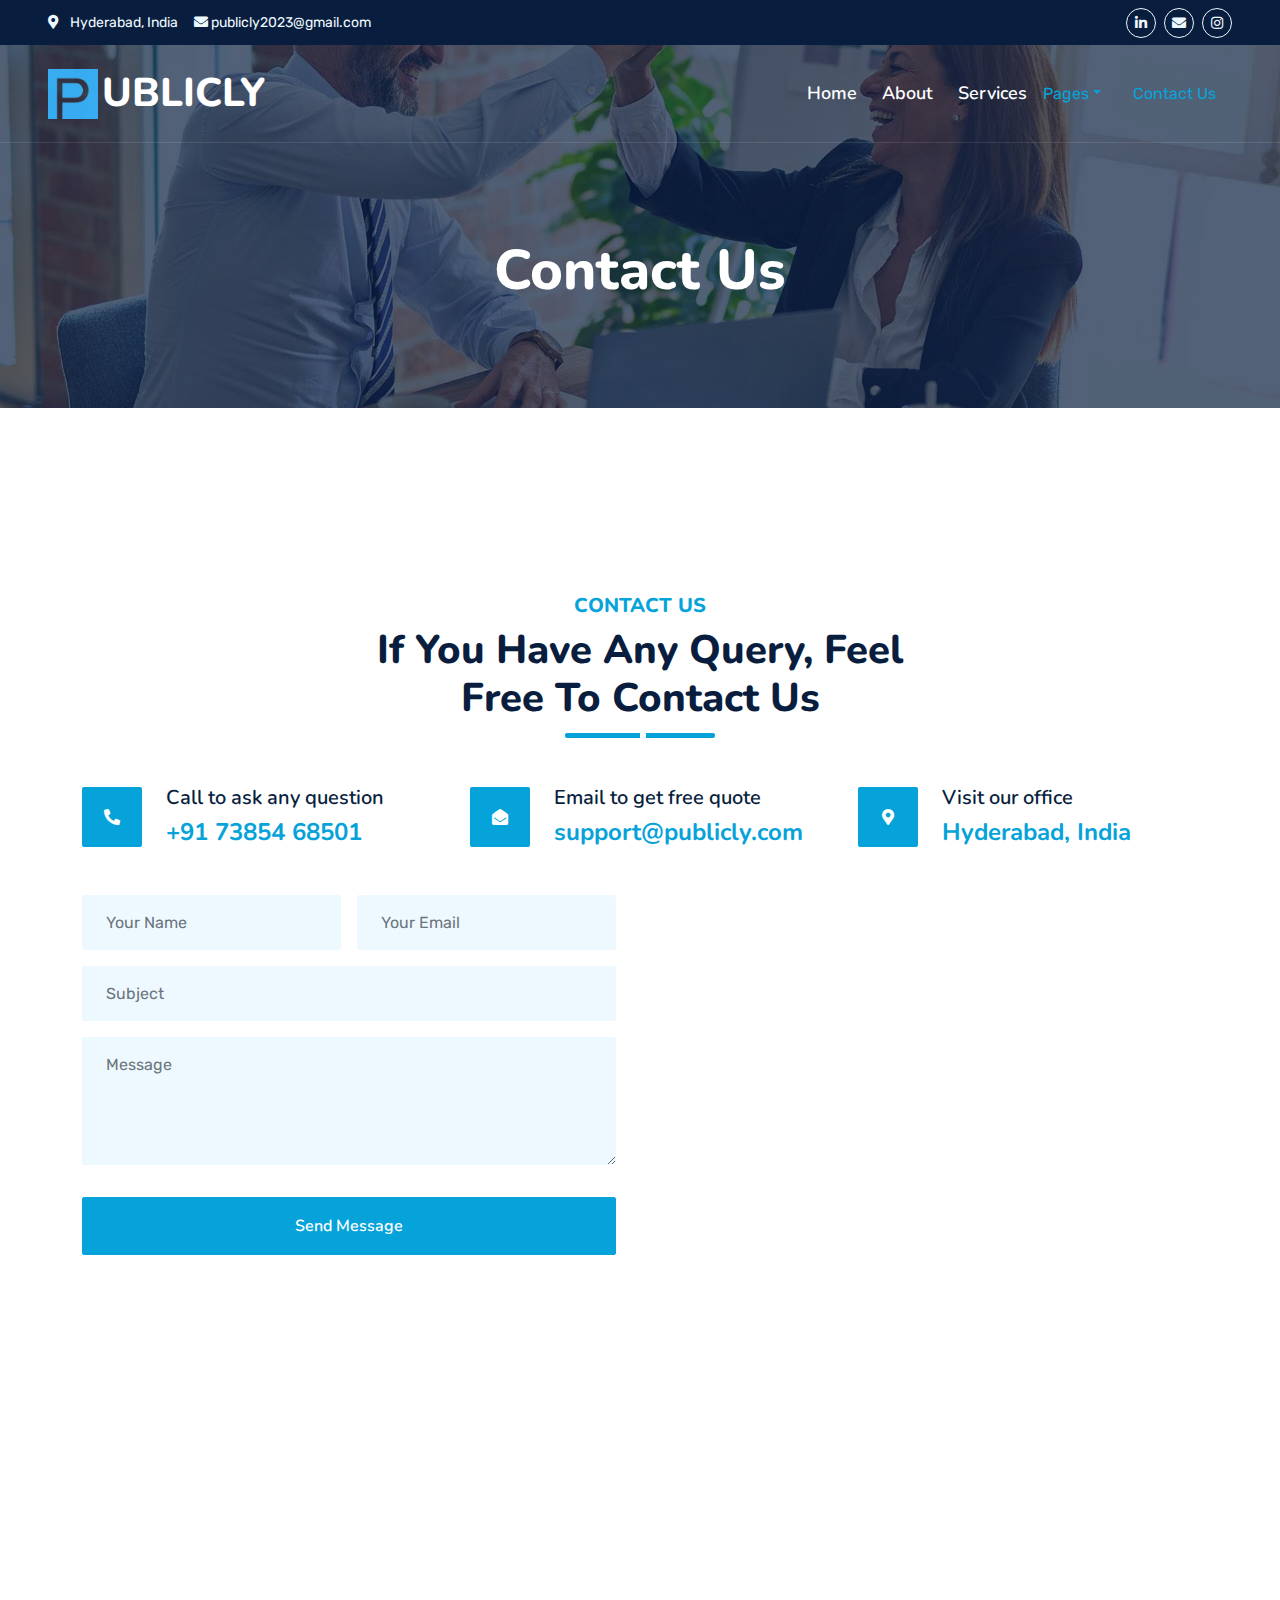
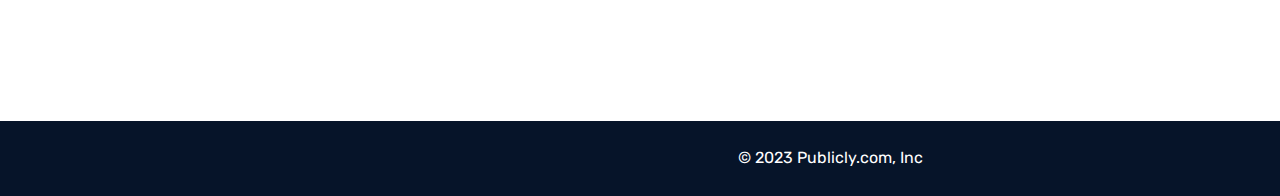
<file: contact.html>
<!DOCTYPE html>
<html lang="en">

<head>
    <meta charset="utf-8">
    <title>Publicly - Contact</title>
    <meta content="width=device-width, initial-scale=1.0" name="viewport">
    <meta content="Publicly - Contact" name="keywords">
    <meta content="Publicly - Contact" name="description">

    <!-- Favicon -->
    <link href="img/favicon.ico" rel="icon">

    <!-- Google Web Fonts -->
    <link rel="preconnect" href="https://fonts.googleapis.com">
    <link rel="preconnect" href="https://fonts.gstatic.com" crossorigin>
    <link href="https://fonts.googleapis.com/css2?family=Nunito:wght@400;600;700;800&family=Rubik:wght@400;500;600;700&display=swap" rel="stylesheet">

    <!-- Icon Font Stylesheet -->
    <link href="https://cdnjs.cloudflare.com/ajax/libs/font-awesome/5.10.0/css/all.min.css" rel="stylesheet">
    <link href="https://cdn.jsdelivr.net/npm/bootstrap-icons@1.4.1/font/bootstrap-icons.css" rel="stylesheet">

    <!-- Libraries Stylesheet -->
    <link href="lib/owlcarousel/assets/owl.carousel.min.css" rel="stylesheet">
    <link href="lib/animate/animate.min.css" rel="stylesheet">

    <!-- Customized Bootstrap Stylesheet -->
    <link href="css/bootstrap.min.css" rel="stylesheet">

    <!-- Template Stylesheet -->
    <link href="css/style.css" rel="stylesheet">
</head>

<body>
    <!-- Spinner Start -->
    <div id="spinner" class="show bg-white position-fixed translate-middle w-100 vh-100 top-50 start-50 d-flex align-items-center justify-content-center">
        <div class="spinner"></div>
    </div>
    <!-- Spinner End -->


    <!-- Topbar Start -->
    <div class="container-fluid bg-dark px-5 d-none d-lg-block">
        <div class="row gx-0">
            <div class="col-lg-8 text-center text-lg-start mb-2 mb-lg-0">
                <div class="d-inline-flex align-items-center" style="height: 45px;">
                    <small class="me-3 text-light"><i class="fa fa-map-marker-alt me-2"></i> Hyderabad, India</small>
                    <!-- <small class="me-3 text-light"><i class="fa fa-phone-alt me-2"></i>+012 345 6789</small> -->
                    <small class="text-light"><i class="fa fa-envelope"></i> publicly2023@gmail.com</small>
                </div>
            </div>
            <div class="col-lg-4 text-center text-lg-end">
                <div class="d-inline-flex align-items-center" style="height: 45px;">
                    <!-- <a class="btn btn-sm btn-outline-light btn-sm-square rounded-circle me-2" href=""><i class="fab fa-twitter fw-normal"></i></a>
                    <a class="btn btn-sm btn-outline-light btn-sm-square rounded-circle me-2" href=""><i class="fab fa-facebook-f fw-normal"></i></a> -->
                    <a class="btn btn-sm btn-outline-light btn-sm-square rounded-circle me-2" href="https://www.linkedin.com/company/publicly/" target="_blank"><i class="fab fa-linkedin-in fw-normal"></i></a>
                    <a class="btn btn-sm btn-outline-light btn-sm-square rounded-circle me-2" href="mailto: publicly2023@gmail.com" target="_blank"><i class="fa fa-envelope "></i></a>
                    <a class="btn btn-sm btn-outline-light btn-sm-square rounded-circle" href="https://instagram.com/__publicly?utm_source=qr&igshid=ZDc4ODBmNjlmNQ%3D%3D" target="_blank"><i class="fab fa-instagram fw-normal"></i></a>
                </div>
            </div>
        </div>
    </div>
    <!-- Topbar End -->


    <!-- Navbar & Carousel Start -->
    <div class="container-fluid position-relative p-0">
        <nav class="navbar navbar-expand-lg navbar-dark px-5 py-3 py-lg-0">
            <a href="index.html" class="navbar-brand p-0"  style="display: inline-block;">
                <h1 class="m-0"><img src="img/logo.png" width="50">  UBLICLY<br></h1>
                <!-- <img src="img/publicly.png" width="200"> -->
            </a>
            <button class="navbar-toggler" type="button" data-bs-toggle="collapse" data-bs-target="#navbarCollapse">
                <span class="fa fa-bars"></span>
            </button>
            <div class="collapse navbar-collapse" id="navbarCollapse">
                <div class="navbar-nav ms-auto py-0">
                    <a href="index.html" class="nav-item nav-link">Home</a>
                    <a href="about.html" class="nav-item nav-link">About</a>
                    <a href="service.html" class="nav-item nav-link">Services</a>
                    <!-- <div class="nav-item dropdown">
                        <a href="#" class="nav-link dropdown-toggle" data-bs-toggle="dropdown">Blog</a>
                        <div class="dropdown-menu m-0">
                            <a href="blog.html" class="dropdown-item">Blog Home</a>
                            <a href="detail.html" class="dropdown-item">Latest Blog</a>
                        </div> -->
                    </div>
                    <div class="nav-item dropdown">
                        <a href="#" class="nav-link dropdown-toggle" data-bs-toggle="dropdown">Pages</a>
                        <div class="dropdown-menu m-0">
                            <!-- <a href="price.html" class="dropdown-item">Pricing</a> -->
                            <a href="feature.html" class="dropdown-item">Our features</a>
                            <a href="team.html" class="dropdown-item">Team Members</a>
                            <a href="testimonial.html" class="dropdown-item">Testimonial</a>
                            <!-- <a href="quote.html" class="dropdown-item">Free Quote</a> -->
                        </div>
                    </div>
                    <a href="contact.html" class="nav-item nav-link active">Contact Us</a>
                </div>
                <!-- <butaton type="button" class="btn text-primary ms-3" data-bs-toggle="modal" data-bs-target="#searchModal"><i class="fa fa-search"></i></butaton> -->
                <!-- <a href="https://htmlcodex.com/startup-company-website-template" class="btn btn-primary py-2 px-4 ms-3">Download Pro Version</a> -->
            </div>
        </nav>

        <div class="container-fluid bg-primary py-5 bg-header" style="margin-bottom: 90px;">
            <div class="row py-5">
                <div class="col-12 pt-lg-5 mt-lg-5 text-center">
                    <h1 class="display-4 text-white animated zoomIn">Contact Us</h1>
                </div>
            </div>
        </div>
    </div>
    <!-- Navbar & Carousel End -->


    <!-- Full Screen Search Start -->
    <div class="modal fade" id="searchModal" tabindex="-1">
        <div class="modal-dialog modal-fullscreen">
            <div class="modal-content" style="background: rgba(9, 30, 62, .7);">
                <div class="modal-header border-0">
                    <button type="button" class="btn bg-white btn-close" data-bs-dismiss="modal" aria-label="Close"></button>
                </div>
                <div class="modal-body d-flex align-items-center justify-content-center">
                    <div class="input-group" style="max-width: 600px;">
                        <input type="text" class="form-control bg-transparent border-primary p-3" placeholder="Type search keyword">
                        <button class="btn btn-primary px-4"><i class="bi bi-search"></i></button>
                    </div>
                </div>
            </div>
        </div>
    </div>
    <!-- Full Screen Search End -->


    <!-- Contact Start -->
    <div class="container-fluid py-5 wow fadeInUp" data-wow-delay="0.1s">
        <div class="container py-5">
            <div class="section-title text-center position-relative pb-3 mb-5 mx-auto" style="max-width: 600px;">
                <h5 class="fw-bold text-primary text-uppercase">Contact Us</h5>
                <h1 class="mb-0">If You Have Any Query, Feel Free To Contact Us</h1>
            </div>
            <div class="row g-5 mb-5">
                <div class="col-lg-4">
                    <div class="d-flex align-items-center wow fadeIn" data-wow-delay="0.1s">
                        <div class="bg-primary d-flex align-items-center justify-content-center rounded" style="width: 60px; height: 60px;">
                            <i class="fa fa-phone-alt text-white"></i>
                        </div>
                        <div class="ps-4">
                            <h5 class="mb-2">Call to ask any question</h5>
                            <h4 class="text-primary mb-0">+91 73854 68501</h4>
                        </div>
                    </div>
                </div>
                <div class="col-lg-4">
                    <div class="d-flex align-items-center wow fadeIn" data-wow-delay="0.4s">
                        <div class="bg-primary d-flex align-items-center justify-content-center rounded" style="width: 60px; height: 60px;">
                            <i class="fa fa-envelope-open text-white"></i>
                        </div>
                        <div class="ps-4">
                            <h5 class="mb-2">Email to get free quote</h5>
                            <h4 class="text-primary mb-0">support@publicly.com</h4>
                        </div>
                    </div>
                </div>
                <div class="col-lg-4">
                    <div class="d-flex align-items-center wow fadeIn" data-wow-delay="0.8s">
                        <div class="bg-primary d-flex align-items-center justify-content-center rounded" style="width: 60px; height: 60px;">
                            <i class="fa fa-map-marker-alt text-white"></i>
                        </div>
                        <div class="ps-4">
                            <h5 class="mb-2">Visit our office</h5>
                            <h4 class="text-primary mb-0">Hyderabad, India</h4>
                        </div>
                    </div>
                </div>
            </div>
            <div class="row g-5">
                <div class="col-lg-6 wow slideInUp" data-wow-delay="0.3s">
                    <form action="https://formsubmit.co/publicly2023@gmail.com" method="POST">
                        <div class="row g-3">
                            <div class="col-md-6">
                                <input type="text" name="Name" class="form-control border-0 bg-light px-4" placeholder="Your Name" style="height: 55px;">
                            </div>
                            <div class="col-md-6">
                                <input type="email" name="Email" class="form-control border-0 bg-light px-4" placeholder="Your Email" style="height: 55px;">
                            </div>
                            <div class="col-12">
                                <input type="text" name="Subject" class="form-control border-0 bg-light px-4" placeholder="Subject" style="height: 55px;">
                            </div>
                            <div class="col-12">
                                <textarea name="Message" class="form-control border-0 bg-light px-4 py-3" rows="4" placeholder="Message"></textarea>
                            </div>
                            <div class="col-12">
                                <input type="hidden" name = "_captcha" value="false">
                            </div>
                            <div class="col-12">
                                <button class="btn btn-primary w-100 py-3" type="submit">Send Message</button>
                            </div>
                        </div>
                    </form>
                </div>
                <!-- <div class="col-lg-6 wow slideInUp" data-wow-delay="0.6s">
                    <iframe class="position-relative rounded w-100 h-100"
                        src="https://www.google.com/maps/embed?pb=!1m18!1m12!1m3!1d3001156.4288297426!2d-78.01371936852176!3d42.72876761954724!2m3!1f0!2f0!3f0!3m2!1i1024!2i768!4f13.1!3m3!1m2!1s0x4ccc4bf0f123a5a9%3A0xddcfc6c1de189567!2sNew%20York%2C%20USA!5e0!3m2!1sen!2sbd!4v1603794290143!5m2!1sen!2sbd"
                        frameborder="0" style="min-height: 350px; border:0;" allowfullscreen="" aria-hidden="false"
                        tabindex="0"></iframe>
                </div> -->
            </div>
        </div>
    </div>
    <!-- Contact End -->


    <!-- Vendor Start -->
    <!-- <div class="container-fluid py-5 wow fadeInUp" data-wow-delay="0.1s">
        <div class="container py-5 mb-5">
            <div class="bg-white">
                <div class="owl-carousel vendor-carousel">
                    <img src="img/vendor-1.jpg" alt="">
                    <img src="img/vendor-2.jpg" alt="">
                    <img src="img/vendor-3.jpg" alt="">
                    <img src="img/vendor-4.jpg" alt="">
                    <img src="img/vendor-5.jpg" alt="">
                    <img src="img/vendor-6.jpg" alt="">
                    <img src="img/vendor-7.jpg" alt="">
                    <img src="img/vendor-8.jpg" alt="">
                    <img src="img/vendor-9.jpg" alt="">
                </div>
            </div>
        </div>
    </div> -->
    <!-- Vendor End -->
    

    <!-- Footer Start -->
    <div class="container-fluid bg-dark text-light mt-5 wow fadeInUp" data-wow-delay="0.1s">
        <div class="container">
            <div class="row gx-5">
                <div class="col-lg-4 col-md-6 footer-about">
                    <div class="d-flex flex-column align-items-center justify-content-center text-center h-100 bg-primary p-4">
                        <a href="index.html" class="navbar-brand">
                            <h1 class="m-0"><img src="img/publicly.png" width="200"></h1>
                    </a>
                        <p class="mt-3 mb-4">Together, we can help you transcend the ordinary and make your mark in the business world. Welcome to the Publicly family, where your success is our mission.</p>
                        <form action="">
                            <div class="input-group">
                                <input type="text" class="form-control border-white p-3" placeholder="Your Email">
                                <button class="btn btn-dark">Sign Up</button>
                            </div>
                        </form>
                    </div>
                </div>
                <div class="col-lg-8 col-md-6">
                    <div class="row gx-5">
                        <div class="col-lg-4 col-md-12 pt-5 mb-5">
                            <div class="section-title section-title-sm position-relative pb-3 mb-4">
                                <h3 class="text-light mb-0">Get In Touch</h3>
                            </div>
                            <div class="d-flex mb-2">
                                <i class="bi bi-geo-alt text-primary me-2"></i>
                                <p class="mb-0">Hyderabad, India</p>
                            </div>
                            <div class="d-flex mb-2">
                                <i class="bi bi-envelope-open text-primary me-2"></i>
                                <p class="mb-0">publicly2023@gmail.com</p>
                            </div>
                            <div class="d-flex mb-2">
                                <i class="bi bi-telephone text-primary me-2"></i>
                                <p class="mb-0">+91 73854 68501</p>
                            </div>
                            <div class="d-flex mt-4">
                                <!-- <a class="btn btn-primary btn-square me-2" href="#"><i class="fab fa-twitter fw-normal"></i></a>
                                <a class="btn btn-primary btn-square me-2" href="#"><i class="fab fa-facebook-f fw-normal"></i></a> -->

                                <a class="btn btn-primary btn-square me-2" href="https://www.linkedin.com/company/publicly/" target="_blank"><i class="fab fa-linkedin-in fw-normal"></i></a>
                                <a class="btn btn-primary btn-square me-2" href="mailto: publicly2023@gmail.com"><i class="fa fa-envelope fw-normal" target="_blank"></i></a>
                                <a class="btn btn-primary btn-square" href="https://instagram.com/__publicly?utm_source=qr&igshid=ZDc4ODBmNjlmNQ%3D%3D" target="_blank"><i class="fab fa-instagram fw-normal"></i></a>
                            </div>
                        </div>
                        <div class="col-lg-4 col-md-12 pt-0 pt-lg-5 mb-5">
                            <div class="section-title section-title-sm position-relative pb-3 mb-4">
                                <h3 class="text-light mb-0">Quick Links</h3>
                            </div>
                            <div class="link-animated d-flex flex-column justify-content-start">
                                <a class="text-light mb-2" href="#"><i class="bi bi-arrow-right text-primary me-2"></i>Home</a>
                                <a class="text-light mb-2" href="https://samara6855.github.io/Publicly-Website/about.html"><i class="bi bi-arrow-right text-primary me-2"></i>About Us</a>
                                <a class="text-light mb-2" href="https://samara6855.github.io/Publicly-Website/service.html"><i class="bi bi-arrow-right text-primary me-2"></i>Our Services</a>
                                <a class="text-light mb-2" href="https://samara6855.github.io/Publicly-Website/team.html"><i class="bi bi-arrow-right text-primary me-2"></i>Meet Our Team</a>
                                <!-- <a class="text-light mb-2" href="#"><i class="bi bi-arrow-right text-primary me-2"></i>Latest Blog</a> -->
                                <a class="text-light" href="https://samara6855.github.io/Publicly-Website/contact.html"><i class="bi bi-arrow-right text-primary me-2"></i>Contact Us</a>
                            </div>
                        </div>
                        <!-- <div class="col-lg-4 col-md-12 pt-0 pt-lg-5 mb-5">
                            <div class="section-title section-title-sm position-relative pb-3 mb-4">
                                <h3 class="text-light mb-0">Popular Links</h3>
                            </div>
                            <div class="link-animated d-flex flex-column justify-content-start">
                                <a class="text-light mb-2" href="#"><i class="bi bi-arrow-right text-primary me-2"></i>Home</a>
                                <a class="text-light mb-2" href="/about.html"><i class="bi bi-arrow-right text-primary me-2"></i>About Us</a>
                                <a class="text-light mb-2" href="/service.html"><i class="bi bi-arrow-right text-primary me-2"></i>Our Services</a>
                                <a class="text-light mb-2" href="/team.html"><i class="bi bi-arrow-right text-primary me-2"></i>Meet  Team</a>
                                <a class="text-light mb-2" href="#"><i class="bi bi-arrow-right text-primary me-2"></i>Latest Blog</a>
                                <a class="text-light" href="/contact.html"><i class="bi bi-arrow-right text-primary me-2"></i>Contact Us</a>
                            </div>
                        </div> -->
                    </div>
                </div>
            </div>
        </div>
    </div>
    <div class="container-fluid text-white" style="background: #061429;">
        <div class="container text-center">
            <div class="row justify-content-end">
                <div class="col-lg-8 col-md-6">
                    <div class="d-flex align-items-center justify-content-center" style="height: 75px;">
                        


						<a class="text-white " href="">© 2023 Publicly.com, Inc</a></p>
                    </div>
                </div>
            </div>
        </div>
    </div>
    <!-- Footer End -->


    <!-- Back to Top -->
    <a href="#" class="btn btn-lg btn-primary btn-lg-square rounded back-to-top"><i class="bi bi-arrow-up"></i></a>


    <!-- JavaScript Libraries -->
    <script src="https://code.jquery.com/jquery-3.4.1.min.js"></script>
    <script src="https://cdn.jsdelivr.net/npm/bootstrap@5.0.0/dist/js/bootstrap.bundle.min.js"></script>
    <script src="lib/wow/wow.min.js"></script>
    <script src="lib/easing/easing.min.js"></script>
    <script src="lib/waypoints/waypoints.min.js"></script>
    <script src="lib/counterup/counterup.min.js"></script>
    <script src="lib/owlcarousel/owl.carousel.min.js"></script>

    <!-- Template Javascript -->
    <script src="js/main.js"></script>
</body>

</html>
</file>
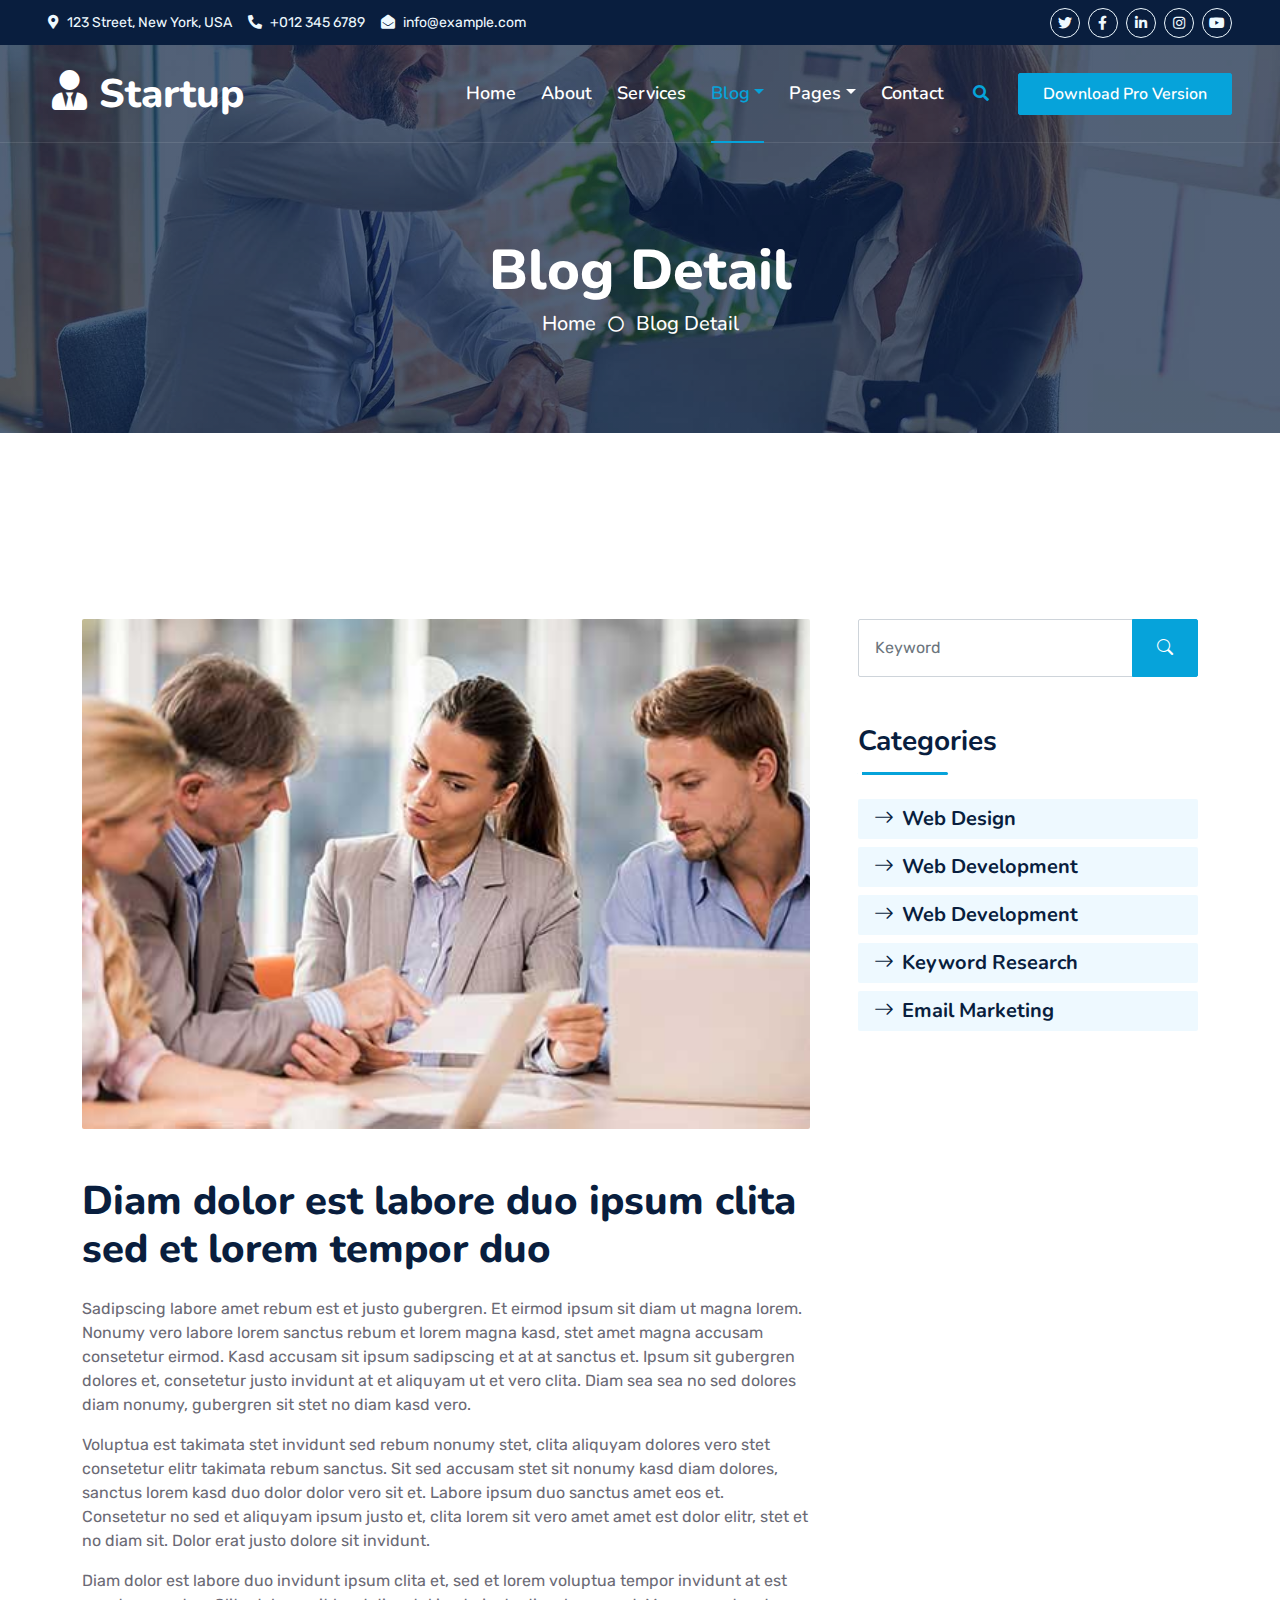
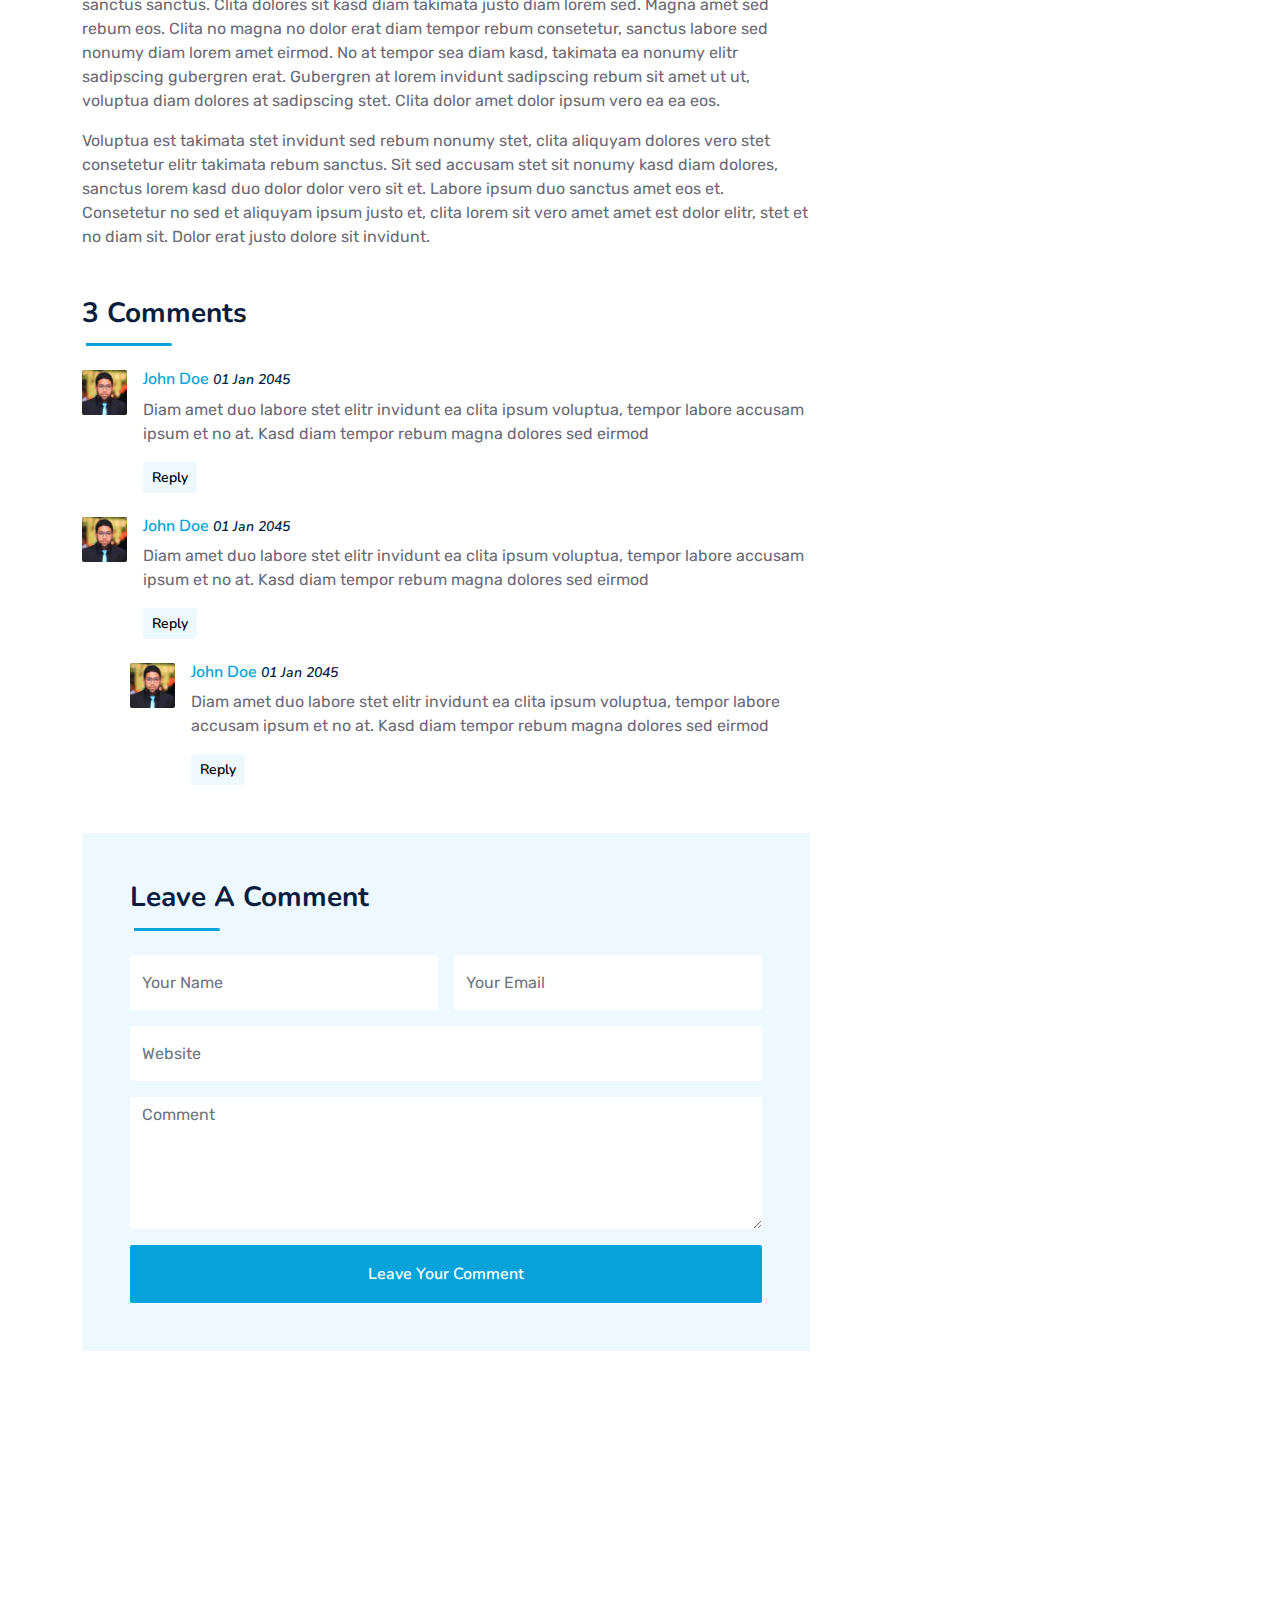
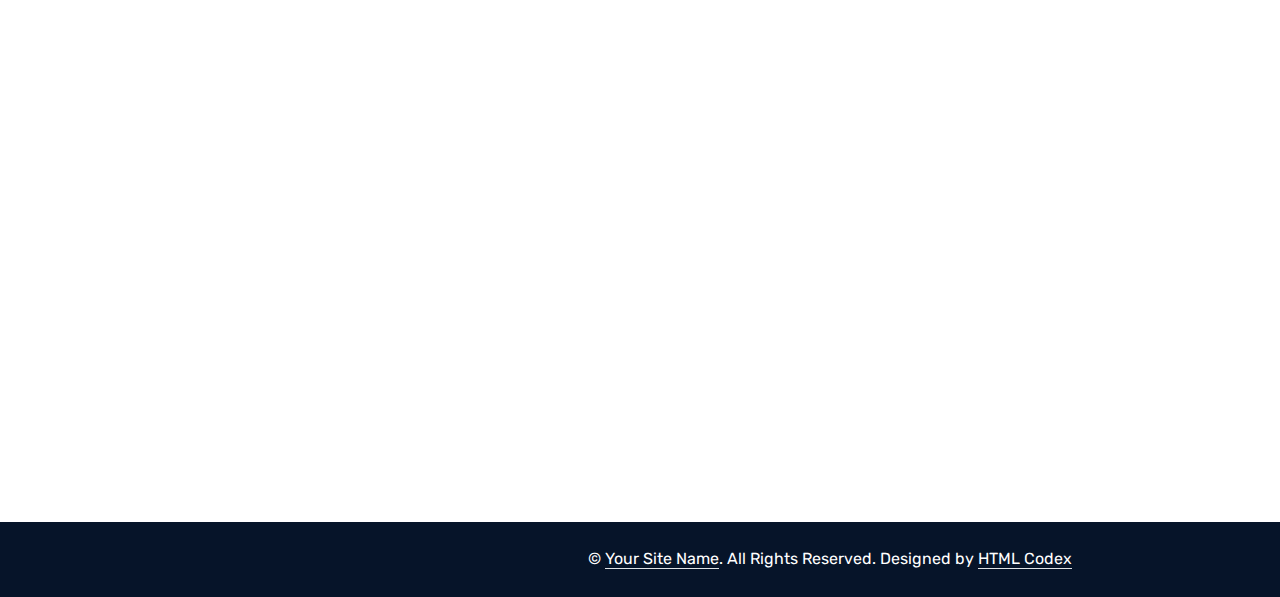
<file: detail.html>
<!DOCTYPE html>
<html lang="en">

<head>
    <meta charset="utf-8">
    <title>Startup - Startup Website Template</title>
    <meta content="width=device-width, initial-scale=1.0" name="viewport">
    <meta content="Free HTML Templates" name="keywords">
    <meta content="Free HTML Templates" name="description">

    <!-- Favicon -->
    <link href="img/favicon.ico" rel="icon">

    <!-- Google Web Fonts -->
    <link rel="preconnect" href="https://fonts.googleapis.com">
    <link rel="preconnect" href="https://fonts.gstatic.com" crossorigin>
    <link href="https://fonts.googleapis.com/css2?family=Nunito:wght@400;600;700;800&family=Rubik:wght@400;500;600;700&display=swap" rel="stylesheet">

    <!-- Icon Font Stylesheet -->
    <link href="https://cdnjs.cloudflare.com/ajax/libs/font-awesome/5.10.0/css/all.min.css" rel="stylesheet">
    <link href="https://cdn.jsdelivr.net/npm/bootstrap-icons@1.4.1/font/bootstrap-icons.css" rel="stylesheet">

    <!-- Libraries Stylesheet -->
    <link href="lib/owlcarousel/assets/owl.carousel.min.css" rel="stylesheet">
    <link href="lib/animate/animate.min.css" rel="stylesheet">

    <!-- Customized Bootstrap Stylesheet -->
    <link href="css/bootstrap.min.css" rel="stylesheet">

    <!-- Template Stylesheet -->
    <link href="css/style.css" rel="stylesheet">
</head>

<body>
    <!-- Spinner Start -->
    <div id="spinner" class="show bg-white position-fixed translate-middle w-100 vh-100 top-50 start-50 d-flex align-items-center justify-content-center">
        <div class="spinner"></div>
    </div>
    <!-- Spinner End -->


    <!-- Topbar Start -->
    <div class="container-fluid bg-dark px-5 d-none d-lg-block">
        <div class="row gx-0">
            <div class="col-lg-8 text-center text-lg-start mb-2 mb-lg-0">
                <div class="d-inline-flex align-items-center" style="height: 45px;">
                    <small class="me-3 text-light"><i class="fa fa-map-marker-alt me-2"></i>123 Street, New York, USA</small>
                    <small class="me-3 text-light"><i class="fa fa-phone-alt me-2"></i>+012 345 6789</small>
                    <small class="text-light"><i class="fa fa-envelope-open me-2"></i>info@example.com</small>
                </div>
            </div>
            <div class="col-lg-4 text-center text-lg-end">
                <div class="d-inline-flex align-items-center" style="height: 45px;">
                    <a class="btn btn-sm btn-outline-light btn-sm-square rounded-circle me-2" href=""><i class="fab fa-twitter fw-normal"></i></a>
                    <a class="btn btn-sm btn-outline-light btn-sm-square rounded-circle me-2" href=""><i class="fab fa-facebook-f fw-normal"></i></a>
                    <a class="btn btn-sm btn-outline-light btn-sm-square rounded-circle me-2" href=""><i class="fab fa-linkedin-in fw-normal"></i></a>
                    <a class="btn btn-sm btn-outline-light btn-sm-square rounded-circle me-2" href=""><i class="fab fa-instagram fw-normal"></i></a>
                    <a class="btn btn-sm btn-outline-light btn-sm-square rounded-circle" href=""><i class="fab fa-youtube fw-normal"></i></a>
                </div>
            </div>
        </div>
    </div>
    <!-- Topbar End -->


    <!-- Navbar Start -->
    <div class="container-fluid position-relative p-0">
        <nav class="navbar navbar-expand-lg navbar-dark px-5 py-3 py-lg-0">
            <a href="index.html" class="navbar-brand p-0">
                <h1 class="m-0"><i class="fa fa-user-tie me-2"></i>Startup</h1>
            </a>
            <button class="navbar-toggler" type="button" data-bs-toggle="collapse" data-bs-target="#navbarCollapse">
                <span class="fa fa-bars"></span>
            </button>
            <div class="collapse navbar-collapse" id="navbarCollapse">
                <div class="navbar-nav ms-auto py-0">
                    <a href="index.html" class="nav-item nav-link">Home</a>
                    <a href="about.html" class="nav-item nav-link">About</a>
                    <a href="service.html" class="nav-item nav-link">Services</a>
                    <div class="nav-item dropdown">
                        <a href="#" class="nav-link dropdown-toggle active" data-bs-toggle="dropdown">Blog</a>
                        <div class="dropdown-menu m-0">
                            <a href="blog.html" class="dropdown-item">Blog Grid</a>
                            <a href="detail.html" class="dropdown-item active">Blog Detail</a>
                        </div>
                    </div>
                    <div class="nav-item dropdown">
                        <a href="#" class="nav-link dropdown-toggle" data-bs-toggle="dropdown">Pages</a>
                        <div class="dropdown-menu m-0">
                            <a href="price.html" class="dropdown-item">Pricing Plan</a>
                            <a href="feature.html" class="dropdown-item">Our features</a>
                            <a href="team.html" class="dropdown-item">Team Members</a>
                            <a href="testimonial.html" class="dropdown-item">Testimonial</a>
                            <a href="quote.html" class="dropdown-item">Free Quote</a>
                        </div>
                    </div>
                    <a href="contact.html" class="nav-item nav-link">Contact</a>
                </div>
                <butaton type="button" class="btn text-primary ms-3" data-bs-toggle="modal" data-bs-target="#searchModal"><i class="fa fa-search"></i></butaton>
                <a href="https://htmlcodex.com/startup-company-website-template" class="btn btn-primary py-2 px-4 ms-3">Download Pro Version</a>
            </div>
        </nav>

        <div class="container-fluid bg-primary py-5 bg-header" style="margin-bottom: 90px;">
            <div class="row py-5">
                <div class="col-12 pt-lg-5 mt-lg-5 text-center">
                    <h1 class="display-4 text-white animated zoomIn">Blog Detail</h1>
                    <a href="" class="h5 text-white">Home</a>
                    <i class="far fa-circle text-white px-2"></i>
                    <a href="" class="h5 text-white">Blog Detail</a>
                </div>
            </div>
        </div>
    </div>
    <!-- Navbar End -->


    <!-- Full Screen Search Start -->
    <div class="modal fade" id="searchModal" tabindex="-1">
        <div class="modal-dialog modal-fullscreen">
            <div class="modal-content" style="background: rgba(9, 30, 62, .7);">
                <div class="modal-header border-0">
                    <button type="button" class="btn bg-white btn-close" data-bs-dismiss="modal" aria-label="Close"></button>
                </div>
                <div class="modal-body d-flex align-items-center justify-content-center">
                    <div class="input-group" style="max-width: 600px;">
                        <input type="text" class="form-control bg-transparent border-primary p-3" placeholder="Type search keyword">
                        <button class="btn btn-primary px-4"><i class="bi bi-search"></i></button>
                    </div>
                </div>
            </div>
        </div>
    </div>
    <!-- Full Screen Search End -->


    <!-- Blog Start -->
    <div class="container-fluid py-5 wow fadeInUp" data-wow-delay="0.1s">
        <div class="container py-5">
            <div class="row g-5">
                <div class="col-lg-8">
                    <!-- Blog Detail Start -->
                    <div class="mb-5">
                        <img class="img-fluid w-100 rounded mb-5" src="img/blog-1.jpg" alt="">
                        <h1 class="mb-4">Diam dolor est labore duo ipsum clita sed et lorem tempor duo</h1>
                        <p>Sadipscing labore amet rebum est et justo gubergren. Et eirmod ipsum sit diam ut
                            magna lorem. Nonumy vero labore lorem sanctus rebum et lorem magna kasd, stet
                            amet magna accusam consetetur eirmod. Kasd accusam sit ipsum sadipscing et at at
                            sanctus et. Ipsum sit gubergren dolores et, consetetur justo invidunt at et
                            aliquyam ut et vero clita. Diam sea sea no sed dolores diam nonumy, gubergren
                            sit stet no diam kasd vero.</p>
                        <p>Voluptua est takimata stet invidunt sed rebum nonumy stet, clita aliquyam dolores
                            vero stet consetetur elitr takimata rebum sanctus. Sit sed accusam stet sit
                            nonumy kasd diam dolores, sanctus lorem kasd duo dolor dolor vero sit et. Labore
                            ipsum duo sanctus amet eos et. Consetetur no sed et aliquyam ipsum justo et,
                            clita lorem sit vero amet amet est dolor elitr, stet et no diam sit. Dolor erat
                            justo dolore sit invidunt.</p>
                        <p>Diam dolor est labore duo invidunt ipsum clita et, sed et lorem voluptua tempor
                            invidunt at est sanctus sanctus. Clita dolores sit kasd diam takimata justo diam
                            lorem sed. Magna amet sed rebum eos. Clita no magna no dolor erat diam tempor
                            rebum consetetur, sanctus labore sed nonumy diam lorem amet eirmod. No at tempor
                            sea diam kasd, takimata ea nonumy elitr sadipscing gubergren erat. Gubergren at
                            lorem invidunt sadipscing rebum sit amet ut ut, voluptua diam dolores at
                            sadipscing stet. Clita dolor amet dolor ipsum vero ea ea eos.</p>
                        <p>Voluptua est takimata stet invidunt sed rebum nonumy stet, clita aliquyam dolores
                            vero stet consetetur elitr takimata rebum sanctus. Sit sed accusam stet sit
                            nonumy kasd diam dolores, sanctus lorem kasd duo dolor dolor vero sit et. Labore
                            ipsum duo sanctus amet eos et. Consetetur no sed et aliquyam ipsum justo et,
                            clita lorem sit vero amet amet est dolor elitr, stet et no diam sit. Dolor erat
                            justo dolore sit invidunt.</p>
                    </div>
                    <!-- Blog Detail End -->
    
                    <!-- Comment List Start -->
                    <div class="mb-5">
                        <div class="section-title section-title-sm position-relative pb-3 mb-4">
                            <h3 class="mb-0">3 Comments</h3>
                        </div>
                        <div class="d-flex mb-4">
                            <img src="img/user.jpg" class="img-fluid rounded" style="width: 45px; height: 45px;">
                            <div class="ps-3">
                                <h6><a href="">John Doe</a> <small><i>01 Jan 2045</i></small></h6>
                                <p>Diam amet duo labore stet elitr invidunt ea clita ipsum voluptua, tempor labore
                                    accusam ipsum et no at. Kasd diam tempor rebum magna dolores sed eirmod</p>
                                <button class="btn btn-sm btn-light">Reply</button>
                            </div>
                        </div>
                        <div class="d-flex mb-4">
                            <img src="img/user.jpg" class="img-fluid rounded" style="width: 45px; height: 45px;">
                            <div class="ps-3">
                                <h6><a href="">John Doe</a> <small><i>01 Jan 2045</i></small></h6>
                                <p>Diam amet duo labore stet elitr invidunt ea clita ipsum voluptua, tempor labore
                                    accusam ipsum et no at. Kasd diam tempor rebum magna dolores sed eirmod</p>
                                <button class="btn btn-sm btn-light">Reply</button>
                            </div>
                        </div>
                        <div class="d-flex ms-5 mb-4">
                            <img src="img/user.jpg" class="img-fluid rounded" style="width: 45px; height: 45px;">
                            <div class="ps-3">
                                <h6><a href="">John Doe</a> <small><i>01 Jan 2045</i></small></h6>
                                <p>Diam amet duo labore stet elitr invidunt ea clita ipsum voluptua, tempor labore
                                    accusam ipsum et no at. Kasd diam tempor rebum magna dolores sed eirmod</p>
                                <button class="btn btn-sm btn-light">Reply</button>
                            </div>
                        </div>
                    </div>
                    <!-- Comment List End -->
    
                    <!-- Comment Form Start -->
                    <div class="bg-light rounded p-5">
                        <div class="section-title section-title-sm position-relative pb-3 mb-4">
                            <h3 class="mb-0">Leave A Comment</h3>
                        </div>
                        <form>
                            <div class="row g-3">
                                <div class="col-12 col-sm-6">
                                    <input type="text" class="form-control bg-white border-0" placeholder="Your Name" style="height: 55px;">
                                </div>
                                <div class="col-12 col-sm-6">
                                    <input type="email" class="form-control bg-white border-0" placeholder="Your Email" style="height: 55px;">
                                </div>
                                <div class="col-12">
                                    <input type="text" class="form-control bg-white border-0" placeholder="Website" style="height: 55px;">
                                </div>
                                <div class="col-12">
                                    <textarea class="form-control bg-white border-0" rows="5" placeholder="Comment"></textarea>
                                </div>
                                <div class="col-12">
                                    <button class="btn btn-primary w-100 py-3" type="submit">Leave Your Comment</button>
                                </div>
                            </div>
                        </form>
                    </div>
                    <!-- Comment Form End -->
                </div>
    
                <!-- Sidebar Start -->
                <div class="col-lg-4">
                    <!-- Search Form Start -->
                    <div class="mb-5 wow slideInUp" data-wow-delay="0.1s">
                        <div class="input-group">
                            <input type="text" class="form-control p-3" placeholder="Keyword">
                            <button class="btn btn-primary px-4"><i class="bi bi-search"></i></button>
                        </div>
                    </div>
                    <!-- Search Form End -->
    
                    <!-- Category Start -->
                    <div class="mb-5 wow slideInUp" data-wow-delay="0.1s">
                        <div class="section-title section-title-sm position-relative pb-3 mb-4">
                            <h3 class="mb-0">Categories</h3>
                        </div>
                        <div class="link-animated d-flex flex-column justify-content-start">
                            <a class="h5 fw-semi-bold bg-light rounded py-2 px-3 mb-2" href="#"><i class="bi bi-arrow-right me-2"></i>Web Design</a>
                            <a class="h5 fw-semi-bold bg-light rounded py-2 px-3 mb-2" href="#"><i class="bi bi-arrow-right me-2"></i>Web Development</a>
                            <a class="h5 fw-semi-bold bg-light rounded py-2 px-3 mb-2" href="#"><i class="bi bi-arrow-right me-2"></i>Web Development</a>
                            <a class="h5 fw-semi-bold bg-light rounded py-2 px-3 mb-2" href="#"><i class="bi bi-arrow-right me-2"></i>Keyword Research</a>
                            <a class="h5 fw-semi-bold bg-light rounded py-2 px-3 mb-2" href="#"><i class="bi bi-arrow-right me-2"></i>Email Marketing</a>
                        </div>
                    </div>
                    <!-- Category End -->
    
                    <!-- Recent Post Start -->
                    <div class="mb-5 wow slideInUp" data-wow-delay="0.1s">
                        <div class="section-title section-title-sm position-relative pb-3 mb-4">
                            <h3 class="mb-0">Recent Post</h3>
                        </div>
                        <div class="d-flex rounded overflow-hidden mb-3">
                            <img class="img-fluid" src="img/blog-1.jpg" style="width: 100px; height: 100px; object-fit: cover;" alt="">
                            <a href="" class="h5 fw-semi-bold d-flex align-items-center bg-light px-3 mb-0">Lorem ipsum dolor sit amet adipis elit
                            </a>
                        </div>
                        <div class="d-flex rounded overflow-hidden mb-3">
                            <img class="img-fluid" src="img/blog-2.jpg" style="width: 100px; height: 100px; object-fit: cover;" alt="">
                            <a href="" class="h5 fw-semi-bold d-flex align-items-center bg-light px-3 mb-0">Lorem ipsum dolor sit amet adipis elit
                            </a>
                        </div>
                        <div class="d-flex rounded overflow-hidden mb-3">
                            <img class="img-fluid" src="img/blog-3.jpg" style="width: 100px; height: 100px; object-fit: cover;" alt="">
                            <a href="" class="h5 fw-semi-bold d-flex align-items-center bg-light px-3 mb-0">Lorem ipsum dolor sit amet adipis elit
                            </a>
                        </div>
                        <div class="d-flex rounded overflow-hidden mb-3">
                            <img class="img-fluid" src="img/blog-1.jpg" style="width: 100px; height: 100px; object-fit: cover;" alt="">
                            <a href="" class="h5 fw-semi-bold d-flex align-items-center bg-light px-3 mb-0">Lorem ipsum dolor sit amet adipis elit
                            </a>
                        </div>
                        <div class="d-flex rounded overflow-hidden mb-3">
                            <img class="img-fluid" src="img/blog-2.jpg" style="width: 100px; height: 100px; object-fit: cover;" alt="">
                            <a href="" class="h5 fw-semi-bold d-flex align-items-center bg-light px-3 mb-0">Lorem ipsum dolor sit amet adipis elit
                            </a>
                        </div>
                        <div class="d-flex rounded overflow-hidden mb-3">
                            <img class="img-fluid" src="img/blog-3.jpg" style="width: 100px; height: 100px; object-fit: cover;" alt="">
                            <a href="" class="h5 fw-semi-bold d-flex align-items-center bg-light px-3 mb-0">Lorem ipsum dolor sit amet adipis elit
                            </a>
                        </div>
                    </div>
                    <!-- Recent Post End -->
    
                    <!-- Image Start -->
                    <div class="mb-5 wow slideInUp" data-wow-delay="0.1s">
                        <img src="img/blog-1.jpg" alt="" class="img-fluid rounded">
                    </div>
                    <!-- Image End -->
    
                    <!-- Tags Start -->
                    <div class="mb-5 wow slideInUp" data-wow-delay="0.1s">
                        <div class="section-title section-title-sm position-relative pb-3 mb-4">
                            <h3 class="mb-0">Tag Cloud</h3>
                        </div>
                        <div class="d-flex flex-wrap m-n1">
                            <a href="" class="btn btn-light m-1">Design</a>
                            <a href="" class="btn btn-light m-1">Development</a>
                            <a href="" class="btn btn-light m-1">Marketing</a>
                            <a href="" class="btn btn-light m-1">SEO</a>
                            <a href="" class="btn btn-light m-1">Writing</a>
                            <a href="" class="btn btn-light m-1">Consulting</a>
                            <a href="" class="btn btn-light m-1">Design</a>
                            <a href="" class="btn btn-light m-1">Development</a>
                            <a href="" class="btn btn-light m-1">Marketing</a>
                            <a href="" class="btn btn-light m-1">SEO</a>
                            <a href="" class="btn btn-light m-1">Writing</a>
                            <a href="" class="btn btn-light m-1">Consulting</a>
                        </div>
                    </div>
                    <!-- Tags End -->
    
                    <!-- Plain Text Start -->
                    <div class="wow slideInUp" data-wow-delay="0.1s">
                        <div class="section-title section-title-sm position-relative pb-3 mb-4">
                            <h3 class="mb-0">Plain Text</h3>
                        </div>
                        <div class="bg-light text-center" style="padding: 30px;">
                            <p>Vero sea et accusam justo dolor accusam lorem consetetur, dolores sit amet sit dolor clita kasd justo, diam accusam no sea ut tempor magna takimata, amet sit et diam dolor ipsum amet diam</p>
                            <a href="" class="btn btn-primary py-2 px-4">Read More</a>
                        </div>
                    </div>
                    <!-- Plain Text End -->
                </div>
                <!-- Sidebar End -->
            </div>
        </div>
    </div>
    <!-- Blog End -->


    <!-- Vendor Start -->
    <div class="container-fluid py-5 wow fadeInUp" data-wow-delay="0.1s">
        <div class="container py-5 mb-5">
            <div class="bg-white">
                <div class="owl-carousel vendor-carousel">
                    <img src="img/vendor-1.jpg" alt="">
                    <img src="img/vendor-2.jpg" alt="">
                    <img src="img/vendor-3.jpg" alt="">
                    <img src="img/vendor-4.jpg" alt="">
                    <img src="img/vendor-5.jpg" alt="">
                    <img src="img/vendor-6.jpg" alt="">
                    <img src="img/vendor-7.jpg" alt="">
                    <img src="img/vendor-8.jpg" alt="">
                    <img src="img/vendor-9.jpg" alt="">
                </div>
            </div>
        </div>
    </div>
    <!-- Vendor End -->
    

    <!-- Footer Start -->
    <div class="container-fluid bg-dark text-light mt-5 wow fadeInUp" data-wow-delay="0.1s">
        <div class="container">
            <div class="row gx-5">
                <div class="col-lg-4 col-md-6 footer-about">
                    <div class="d-flex flex-column align-items-center justify-content-center text-center h-100 bg-primary p-4">
                        <a href="index.html" class="navbar-brand">
                            <h1 class="m-0 text-white"><i class="fa fa-user-tie me-2"></i>Startup</h1>
                        </a>
                        <p class="mt-3 mb-4">Lorem diam sit erat dolor elitr et, diam lorem justo amet clita stet eos sit. Elitr dolor duo lorem, elitr clita ipsum sea. Diam amet erat lorem stet eos. Diam amet et kasd eos duo.</p>
                        <form action="">
                            <div class="input-group">
                                <input type="text" class="form-control border-white p-3" placeholder="Your Email">
                                <button class="btn btn-dark">Sign Up</button>
                            </div>
                        </form>
                    </div>
                </div>
                <div class="col-lg-8 col-md-6">
                    <div class="row gx-5">
                        <div class="col-lg-4 col-md-12 pt-5 mb-5">
                            <div class="section-title section-title-sm position-relative pb-3 mb-4">
                                <h3 class="text-light mb-0">Get In Touch</h3>
                            </div>
                            <div class="d-flex mb-2">
                                <i class="bi bi-geo-alt text-primary me-2"></i>
                                <p class="mb-0">123 Street, New York, USA</p>
                            </div>
                            <div class="d-flex mb-2">
                                <i class="bi bi-envelope-open text-primary me-2"></i>
                                <p class="mb-0">info@example.com</p>
                            </div>
                            <div class="d-flex mb-2">
                                <i class="bi bi-telephone text-primary me-2"></i>
                                <p class="mb-0">+012 345 67890</p>
                            </div>
                            <div class="d-flex mt-4">
                                <a class="btn btn-primary btn-square me-2" href="#"><i class="fab fa-twitter fw-normal"></i></a>
                                <a class="btn btn-primary btn-square me-2" href="#"><i class="fab fa-facebook-f fw-normal"></i></a>
                                <a class="btn btn-primary btn-square me-2" href="#"><i class="fab fa-linkedin-in fw-normal"></i></a>
                                <a class="btn btn-primary btn-square" href="#"><i class="fab fa-instagram fw-normal"></i></a>
                            </div>
                        </div>
                        <div class="col-lg-4 col-md-12 pt-0 pt-lg-5 mb-5">
                            <div class="section-title section-title-sm position-relative pb-3 mb-4">
                                <h3 class="text-light mb-0">Quick Links</h3>
                            </div>
                            <div class="link-animated d-flex flex-column justify-content-start">
                                <a class="text-light mb-2" href="#"><i class="bi bi-arrow-right text-primary me-2"></i>Home</a>
                                <a class="text-light mb-2" href="#"><i class="bi bi-arrow-right text-primary me-2"></i>About Us</a>
                                <a class="text-light mb-2" href="#"><i class="bi bi-arrow-right text-primary me-2"></i>Our Services</a>
                                <a class="text-light mb-2" href="#"><i class="bi bi-arrow-right text-primary me-2"></i>Meet The Team</a>
                                <a class="text-light mb-2" href="#"><i class="bi bi-arrow-right text-primary me-2"></i>Latest Blog</a>
                                <a class="text-light" href="#"><i class="bi bi-arrow-right text-primary me-2"></i>Contact Us</a>
                            </div>
                        </div>
                        <div class="col-lg-4 col-md-12 pt-0 pt-lg-5 mb-5">
                            <div class="section-title section-title-sm position-relative pb-3 mb-4">
                                <h3 class="text-light mb-0">Popular Links</h3>
                            </div>
                            <div class="link-animated d-flex flex-column justify-content-start">
                                <a class="text-light mb-2" href="#"><i class="bi bi-arrow-right text-primary me-2"></i>Home</a>
                                <a class="text-light mb-2" href="#"><i class="bi bi-arrow-right text-primary me-2"></i>About Us</a>
                                <a class="text-light mb-2" href="#"><i class="bi bi-arrow-right text-primary me-2"></i>Our Services</a>
                                <a class="text-light mb-2" href="#"><i class="bi bi-arrow-right text-primary me-2"></i>Meet The Team</a>
                                <a class="text-light mb-2" href="#"><i class="bi bi-arrow-right text-primary me-2"></i>Latest Blog</a>
                                <a class="text-light" href="#"><i class="bi bi-arrow-right text-primary me-2"></i>Contact Us</a>
                            </div>
                        </div>
                    </div>
                </div>
            </div>
        </div>
    </div>
    <div class="container-fluid text-white" style="background: #061429;">
        <div class="container text-center">
            <div class="row justify-content-end">
                <div class="col-lg-8 col-md-6">
                    <div class="d-flex align-items-center justify-content-center" style="height: 75px;">
                        <p class="mb-0">&copy; <a class="text-white border-bottom" href="#">Your Site Name</a>. All Rights Reserved. 
						
						<!--/*** This template is free as long as you keep the footer author’s credit link/attribution link/backlink. If you'd like to use the template without the footer author’s credit link/attribution link/backlink, you can purchase the Credit Removal License from "https://htmlcodex.com/credit-removal". Thank you for your support. ***/-->
						Designed by <a class="text-white border-bottom" href="https://htmlcodex.com">HTML Codex</a></p>
                    </div>
                </div>
            </div>
        </div>
    </div>
    <!-- Footer End -->


    <!-- Back to Top -->
    <a href="#" class="btn btn-lg btn-primary btn-lg-square rounded back-to-top"><i class="bi bi-arrow-up"></i></a>


    <!-- JavaScript Libraries -->
    <script src="https://code.jquery.com/jquery-3.4.1.min.js"></script>
    <script src="https://cdn.jsdelivr.net/npm/bootstrap@5.0.0/dist/js/bootstrap.bundle.min.js"></script>
    <script src="lib/wow/wow.min.js"></script>
    <script src="lib/easing/easing.min.js"></script>
    <script src="lib/waypoints/waypoints.min.js"></script>
    <script src="lib/counterup/counterup.min.js"></script>
    <script src="lib/owlcarousel/owl.carousel.min.js"></script>

    <!-- Template Javascript -->
    <script src="js/main.js"></script>
</body>

</html>
</file>
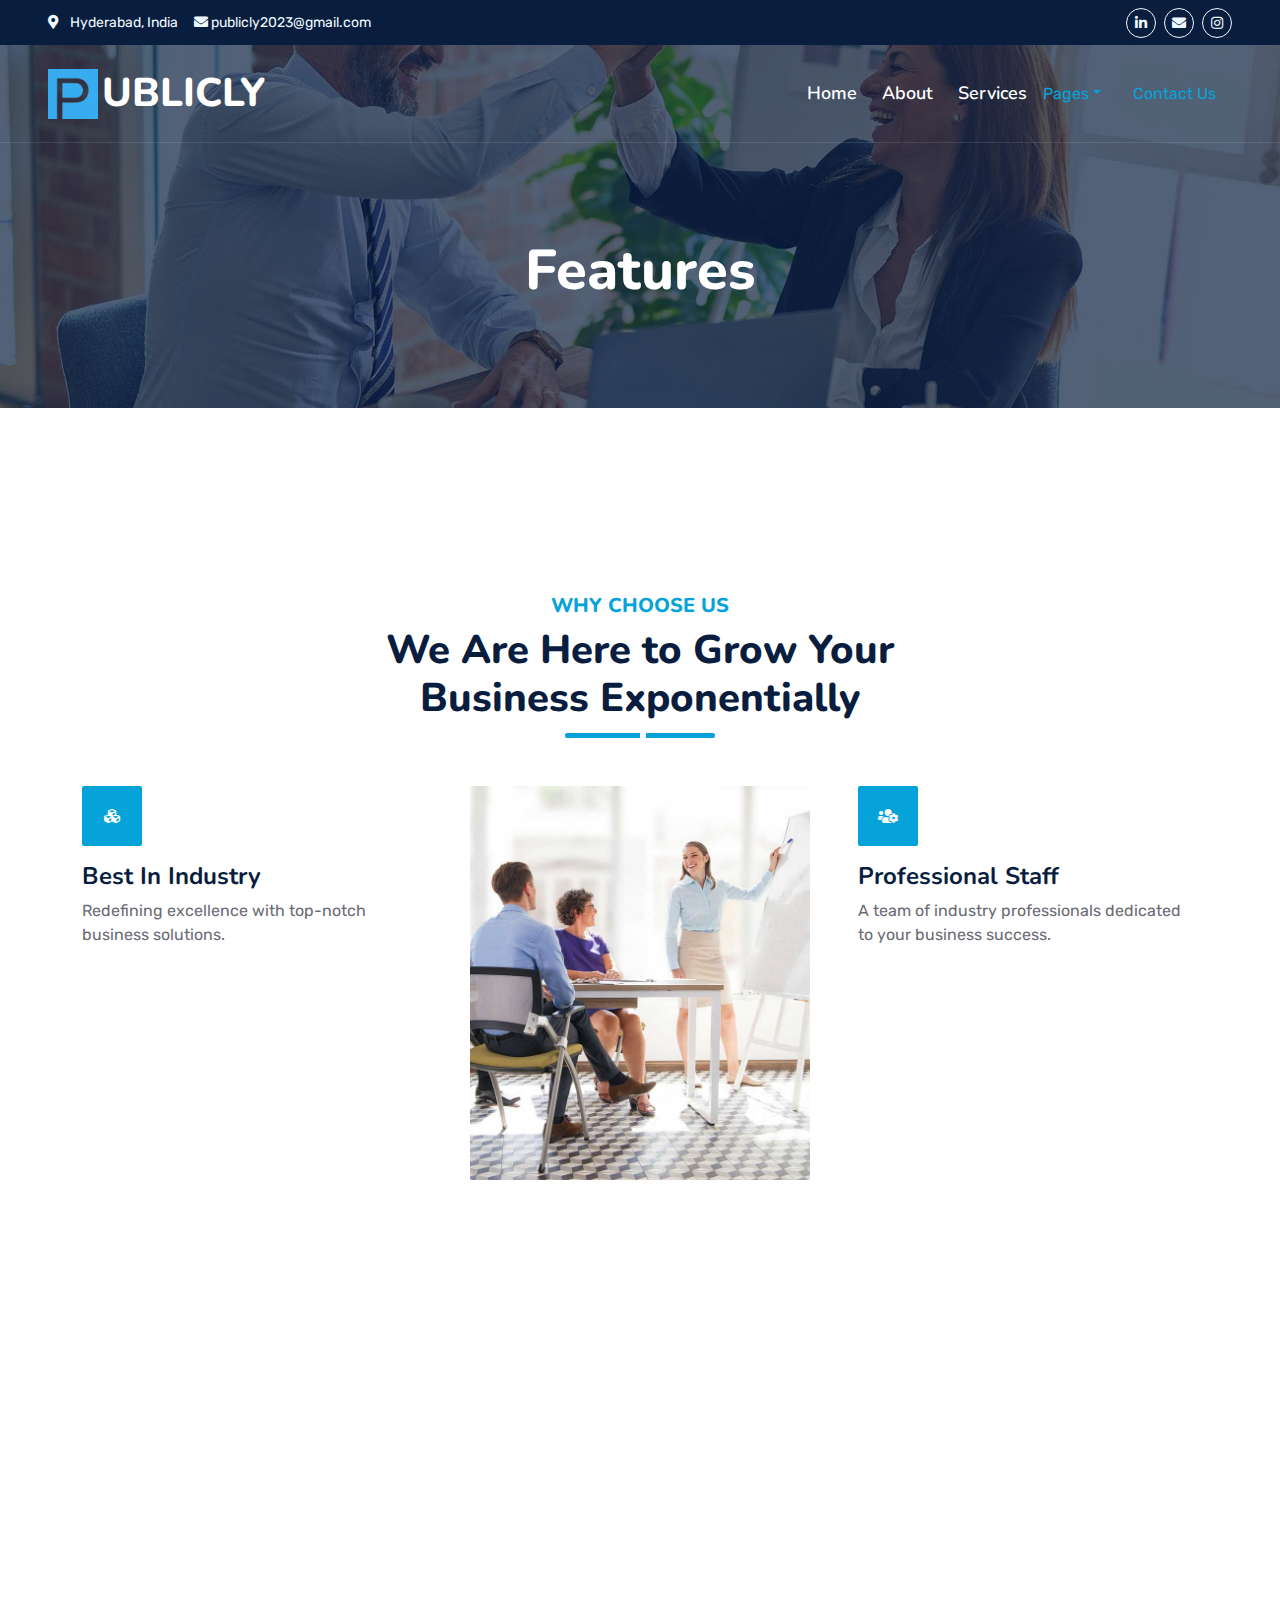
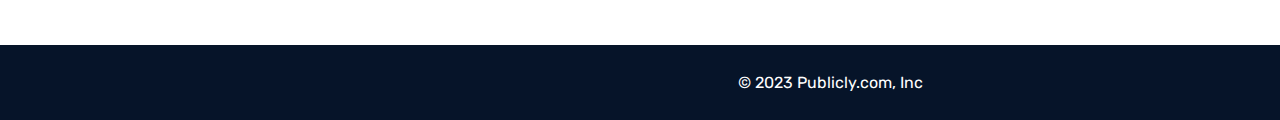
<file: feature.html>
<!DOCTYPE html>
<html lang="en">

<head>
    <meta charset="utf-8">
    <title>Publicly</title>
    <meta content="width=device-width, initial-scale=1.0" name="viewport">
    <meta content="Publicly - Features" name="keywords">
    <meta content="Publicly - Features" name="description">

    <!-- Favicon -->
    <link href="img/favicon.ico" rel="icon">

    <!-- Google Web Fonts -->
    <link rel="preconnect" href="https://fonts.googleapis.com">
    <link rel="preconnect" href="https://fonts.gstatic.com" crossorigin>
    <link href="https://fonts.googleapis.com/css2?family=Nunito:wght@400;600;700;800&family=Rubik:wght@400;500;600;700&display=swap" rel="stylesheet">

    <!-- Icon Font Stylesheet -->
    <link href="https://cdnjs.cloudflare.com/ajax/libs/font-awesome/5.10.0/css/all.min.css" rel="stylesheet">
    <link href="https://cdn.jsdelivr.net/npm/bootstrap-icons@1.4.1/font/bootstrap-icons.css" rel="stylesheet">

    <!-- Libraries Stylesheet -->
    <link href="lib/owlcarousel/assets/owl.carousel.min.css" rel="stylesheet">
    <link href="lib/animate/animate.min.css" rel="stylesheet">

    <!-- Customized Bootstrap Stylesheet -->
    <link href="css/bootstrap.min.css" rel="stylesheet">

    <!-- Template Stylesheet -->
    <link href="css/style.css" rel="stylesheet">
</head>

<body>
    <!-- Spinner Start -->
    <div id="spinner" class="show bg-white position-fixed translate-middle w-100 vh-100 top-50 start-50 d-flex align-items-center justify-content-center">
        <div class="spinner"></div>
    </div>
    <!-- Spinner End -->


    <!-- Topbar Start -->
    <div class="container-fluid bg-dark px-5 d-none d-lg-block">
        <div class="row gx-0">
            <div class="col-lg-8 text-center text-lg-start mb-2 mb-lg-0">
                <div class="d-inline-flex align-items-center" style="height: 45px;">
                    <small class="me-3 text-light"><i class="fa fa-map-marker-alt me-2"></i> Hyderabad, India</small>
                    <!-- <small class="me-3 text-light"><i class="fa fa-phone-alt me-2"></i>+012 345 6789</small> -->
                    <small class="text-light"><i class="fa fa-envelope"></i> publicly2023@gmail.com</small>
                </div>
            </div>
            <div class="col-lg-4 text-center text-lg-end">
                <div class="d-inline-flex align-items-center" style="height: 45px;">
                    <!-- <a class="btn btn-sm btn-outline-light btn-sm-square rounded-circle me-2" href=""><i class="fab fa-twitter fw-normal"></i></a>
                    <a class="btn btn-sm btn-outline-light btn-sm-square rounded-circle me-2" href=""><i class="fab fa-facebook-f fw-normal"></i></a> -->
                    <a class="btn btn-sm btn-outline-light btn-sm-square rounded-circle me-2" href="https://www.linkedin.com/company/publicly/" target="_blank"><i class="fab fa-linkedin-in fw-normal"></i></a>
                    <a class="btn btn-sm btn-outline-light btn-sm-square rounded-circle me-2" href="mailto: publicly2023@gmail.com" target="_blank"><i class="fa fa-envelope "></i></a>
                    <a class="btn btn-sm btn-outline-light btn-sm-square rounded-circle" href="https://instagram.com/__publicly?utm_source=qr&igshid=ZDc4ODBmNjlmNQ%3D%3D" target="_blank"><i class="fab fa-instagram fw-normal"></i></a>
                </div>
            </div>
        </div>
    </div>
    <!-- Topbar End -->


    <!-- Navbar & Carousel Start -->
    <div class="container-fluid position-relative p-0">
        <nav class="navbar navbar-expand-lg navbar-dark px-5 py-3 py-lg-0">
            <a href="index.html" class="navbar-brand p-0"  style="display: inline-block;">
                <h1 class="m-0"><img src="img/logo.png" width="50">  UBLICLY<br></h1>
                <!-- <img src="img/publicly.png" width="200"> -->
            </a>
            <button class="navbar-toggler" type="button" data-bs-toggle="collapse" data-bs-target="#navbarCollapse">
                <span class="fa fa-bars"></span>
            </button>
            <div class="collapse navbar-collapse" id="navbarCollapse">
                <div class="navbar-nav ms-auto py-0">
                    <a href="index.html" class="nav-item nav-link">Home</a>
                    <a href="about.html" class="nav-item nav-link">About</a>
                    <a href="service.html" class="nav-item nav-link">Services</a>
                    <!-- <div class="nav-item dropdown">
                        <a href="#" class="nav-link dropdown-toggle" data-bs-toggle="dropdown">Blog</a>
                        <div class="dropdown-menu m-0">
                            <a href="blog.html" class="dropdown-item">Blog Home</a>
                            <a href="detail.html" class="dropdown-item">Latest Blog</a>
                        </div> -->
                    </div>
                    <div class="nav-item dropdown">
                        <a href="#" class="nav-link dropdown-toggle" data-bs-toggle="dropdown">Pages</a>
                        <div class="dropdown-menu m-0">
                            <!-- <a href="price.html" class="dropdown-item">Pricing</a> -->
                            <a href="feature.html" class="dropdown-item active">Our features</a>
                            <a href="team.html" class="dropdown-item">Team Members</a>
                            <a href="testimonial.html" class="dropdown-item">Testimonial</a>
                            <!-- <a href="quote.html" class="dropdown-item">Free Quote</a> -->
                        </div>
                    </div>
                    <a href="contact.html" class="nav-item nav-link">Contact Us</a>
                </div>
                <!-- <butaton type="button" class="btn text-primary ms-3" data-bs-toggle="modal" data-bs-target="#searchModal"><i class="fa fa-search"></i></butaton> -->
                <!-- <a href="https://htmlcodex.com/startup-company-website-template" class="btn btn-primary py-2 px-4 ms-3">Download Pro Version</a> -->
            </div>
        </nav>

        <div class="container-fluid bg-primary py-5 bg-header" style="margin-bottom: 90px;">
            <div class="row py-5">
                <div class="col-12 pt-lg-5 mt-lg-5 text-center">
                    <h1 class="display-4 text-white animated zoomIn">Features</h1>
                </div>
            </div>
        </div>
    </div>
    <!-- Navbar & Carousel End -->


    <!-- Full Screen Search Start -->
    <div class="modal fade" id="searchModal" tabindex="-1">
        <div class="modal-dialog modal-fullscreen">
            <div class="modal-content" style="background: rgba(9, 30, 62, .7);">
                <div class="modal-header border-0">
                    <button type="button" class="btn bg-white btn-close" data-bs-dismiss="modal" aria-label="Close"></button>
                </div>
                <div class="modal-body d-flex align-items-center justify-content-center">
                    <div class="input-group" style="max-width: 600px;">
                        <input type="text" class="form-control bg-transparent border-primary p-3" placeholder="Type search keyword">
                        <button class="btn btn-primary px-4"><i class="bi bi-search"></i></button>
                    </div>
                </div>
            </div>
        </div>
    </div>
    <!-- Full Screen Search End -->


    <!-- Features Start -->
    <div class="container-fluid py-5 wow fadeInUp" data-wow-delay="0.1s">
        <div class="container py-5">
            <div class="section-title text-center position-relative pb-3 mb-5 mx-auto" style="max-width: 600px;">
                <h5 class="fw-bold text-primary text-uppercase">Why Choose Us</h5>
                <h1 class="mb-0">We Are Here to Grow Your Business Exponentially</h1>
            </div>
            <div class="row g-5">
                <div class="col-lg-4">
                    <div class="row g-5">
                        <div class="col-12 wow zoomIn" data-wow-delay="0.2s">
                            <div class="bg-primary rounded d-flex align-items-center justify-content-center mb-3" style="width: 60px; height: 60px;">
                                <i class="fa fa-cubes text-white"></i>
                            </div>
                            <h4>Best In Industry</h4>
                            <p class="mb-0">Redefining excellence with top-notch business solutions.</p>
                        </div>
                        <div class="col-12 wow zoomIn" data-wow-delay="0.6s">
                            <div class="bg-primary rounded d-flex align-items-center justify-content-center mb-3" style="width: 60px; height: 60px;">
                                <i class="fa fa-award text-white"></i>
                            </div>
                            <h4>Tailored Solutions</h4>
                            <p class="mb-0">Our bespoke strategies are meticulously crafted to align with your unique business objectives.</p>
                        </div>
                    </div>
                </div>
                <div class="col-lg-4  wow zoomIn" data-wow-delay="0.9s" style="min-height: 350px;">
                    <div class="position-relative h-100">
                        <img class="position-absolute w-100 h-100 rounded wow zoomIn" data-wow-delay="0.1s" src="img/feature.jpg" style="object-fit: cover;">
                    </div>
                </div>
                <div class="col-lg-4">
                    <div class="row g-5">
                        <div class="col-12 wow zoomIn" data-wow-delay="0.4s">
                            <div class="bg-primary rounded d-flex align-items-center justify-content-center mb-3" style="width: 60px; height: 60px;">
                                <i class="fa fa-users-cog text-white"></i>
                            </div>
                            <h4>Professional Staff</h4>
                            <p class="mb-0">A team of industry professionals dedicated to your business success.</p>
                        </div>
                        <div class="col-12 wow zoomIn" data-wow-delay="0.8s">
                            <div class="bg-primary rounded d-flex align-items-center justify-content-center mb-3" style="width: 60px; height: 60px;">
                                <i class="fa fa-phone-alt text-white"></i>
                            </div>
                            <h4>24/7 Support</h4>
                            <p class="mb-0">Committed to round-the-clock assistance for your business needs.</p>
                        </div>
                    </div>
                </div>
            </div>
        </div>
    </div>
    <!-- Features Start -->


    <!-- Vendor Start -->
    <!--
    <div class="container-fluid py-5 wow fadeInUp" data-wow-delay="0.1s">
        <div class="container py-5 mb-5">
            <div class="bg-white">
                <div class="owl-carousel vendor-carousel">
                    <img src="img/vendor-1.jpg" alt="">
                    <img src="img/vendor-2.jpg" alt="">
                    <img src="img/vendor-3.jpg" alt="">
                    <img src="img/vendor-4.jpg" alt="">
                    <img src="img/vendor-5.jpg" alt="">
                    <img src="img/vendor-6.jpg" alt="">
                    <img src="img/vendor-7.jpg" alt="">
                    <img src="img/vendor-8.jpg" alt="">
                    <img src="img/vendor-9.jpg" alt="">
                </div>
            </div>
        </div>
    </div>
-->
    <!-- Vendor End -->
    

    <!-- Footer Start -->
    <div class="container-fluid bg-dark text-light mt-5 wow fadeInUp" data-wow-delay="0.1s">
        <div class="container">
            <div class="row gx-5">
                <div class="col-lg-4 col-md-6 footer-about">
                    <div class="d-flex flex-column align-items-center justify-content-center text-center h-100 bg-primary p-4">
                        <a href="index.html" class="navbar-brand">
                            <h1 class="m-0"><img src="img/publicly.png" width="200"></h1>
                    </a>
                        <p class="mt-3 mb-4">Together, we can help you transcend the ordinary and make your mark in the business world. Welcome to the Publicly family, where your success is our mission.</p>
                        <form action="">
                            <div class="input-group">
                                <input type="text" class="form-control border-white p-3" placeholder="Your Email">
                                <button class="btn btn-dark">Sign Up</button>
                            </div>
                        </form>
                    </div>
                </div>
                <div class="col-lg-8 col-md-6">
                    <div class="row gx-5">
                        <div class="col-lg-4 col-md-12 pt-5 mb-5">
                            <div class="section-title section-title-sm position-relative pb-3 mb-4">
                                <h3 class="text-light mb-0">Get In Touch</h3>
                            </div>
                            <div class="d-flex mb-2">
                                <i class="bi bi-geo-alt text-primary me-2"></i>
                                <p class="mb-0">Hyderabad, India</p>
                            </div>
                            <div class="d-flex mb-2">
                                <i class="bi bi-envelope-open text-primary me-2"></i>
                                <p class="mb-0">publicly2023@gmail.com</p>
                            </div>
                            <div class="d-flex mb-2">
                                <i class="bi bi-telephone text-primary me-2"></i>
                                <p class="mb-0">+91 73854 68501</p>
                            </div>
                            <div class="d-flex mt-4">
                                <!-- <a class="btn btn-primary btn-square me-2" href="#"><i class="fab fa-twitter fw-normal"></i></a>
                                <a class="btn btn-primary btn-square me-2" href="#"><i class="fab fa-facebook-f fw-normal"></i></a> -->

                                <a class="btn btn-primary btn-square me-2" href="https://www.linkedin.com/company/publicly/" target="_blank"><i class="fab fa-linkedin-in fw-normal"></i></a>
                                <a class="btn btn-primary btn-square me-2" href="mailto: publicly2023@gmail.com"><i class="fa fa-envelope fw-normal" target="_blank"></i></a>
                                <a class="btn btn-primary btn-square" href="https://instagram.com/__publicly?utm_source=qr&igshid=ZDc4ODBmNjlmNQ%3D%3D" target="_blank"><i class="fab fa-instagram fw-normal"></i></a>
                            </div>
                        </div>
                        <div class="col-lg-4 col-md-12 pt-0 pt-lg-5 mb-5">
                            <div class="section-title section-title-sm position-relative pb-3 mb-4">
                                <h3 class="text-light mb-0">Quick Links</h3>
                            </div>
                            <div class="link-animated d-flex flex-column justify-content-start">
                                <a class="text-light mb-2" href="#"><i class="bi bi-arrow-right text-primary me-2"></i>Home</a>
                                <a class="text-light mb-2" href="https://samara6855.github.io/Publicly-Website/about.html"><i class="bi bi-arrow-right text-primary me-2"></i>About Us</a>
                                <a class="text-light mb-2" href="https://samara6855.github.io/Publicly-Website/service.html"><i class="bi bi-arrow-right text-primary me-2"></i>Our Services</a>
                                <a class="text-light mb-2" href="https://samara6855.github.io/Publicly-Website/team.html"><i class="bi bi-arrow-right text-primary me-2"></i>Meet Our Team</a>
                                <!-- <a class="text-light mb-2" href="#"><i class="bi bi-arrow-right text-primary me-2"></i>Latest Blog</a> -->
                                <a class="text-light" href="https://samara6855.github.io/Publicly-Website/contact.html"><i class="bi bi-arrow-right text-primary me-2"></i>Contact Us</a>
                            </div>
                        </div>
                        <!-- <div class="col-lg-4 col-md-12 pt-0 pt-lg-5 mb-5">
                            <div class="section-title section-title-sm position-relative pb-3 mb-4">
                                <h3 class="text-light mb-0">Popular Links</h3>
                            </div>
                            <div class="link-animated d-flex flex-column justify-content-start">
                                <a class="text-light mb-2" href="#"><i class="bi bi-arrow-right text-primary me-2"></i>Home</a>
                                <a class="text-light mb-2" href="/about.html"><i class="bi bi-arrow-right text-primary me-2"></i>About Us</a>
                                <a class="text-light mb-2" href="/service.html"><i class="bi bi-arrow-right text-primary me-2"></i>Our Services</a>
                                <a class="text-light mb-2" href="/team.html"><i class="bi bi-arrow-right text-primary me-2"></i>Meet  Team</a>
                                <a class="text-light mb-2" href="#"><i class="bi bi-arrow-right text-primary me-2"></i>Latest Blog</a>
                                <a class="text-light" href="/contact.html"><i class="bi bi-arrow-right text-primary me-2"></i>Contact Us</a>
                            </div>
                        </div> -->
                    </div>
                </div>
            </div>
        </div>
    </div>
    <div class="container-fluid text-white" style="background: #061429;">
        <div class="container text-center">
            <div class="row justify-content-end">
                <div class="col-lg-8 col-md-6">
                    <div class="d-flex align-items-center justify-content-center" style="height: 75px;">
                        


						<a class="text-white " href="">© 2023 Publicly.com, Inc</a></p>
                    </div>
                </div>
            </div>
        </div>
    </div>
    <!-- Footer End -->


    <!-- Back to Top -->
    <a href="#" class="btn btn-lg btn-primary btn-lg-square rounded back-to-top"><i class="bi bi-arrow-up"></i></a>


    <!-- JavaScript Libraries -->
    <script src="https://code.jquery.com/jquery-3.4.1.min.js"></script>
    <script src="https://cdn.jsdelivr.net/npm/bootstrap@5.0.0/dist/js/bootstrap.bundle.min.js"></script>
    <script src="lib/wow/wow.min.js"></script>
    <script src="lib/easing/easing.min.js"></script>
    <script src="lib/waypoints/waypoints.min.js"></script>
    <script src="lib/counterup/counterup.min.js"></script>
    <script src="lib/owlcarousel/owl.carousel.min.js"></script>

    <!-- Template Javascript -->
    <script src="js/main.js"></script>
</body>

</html>
</file>
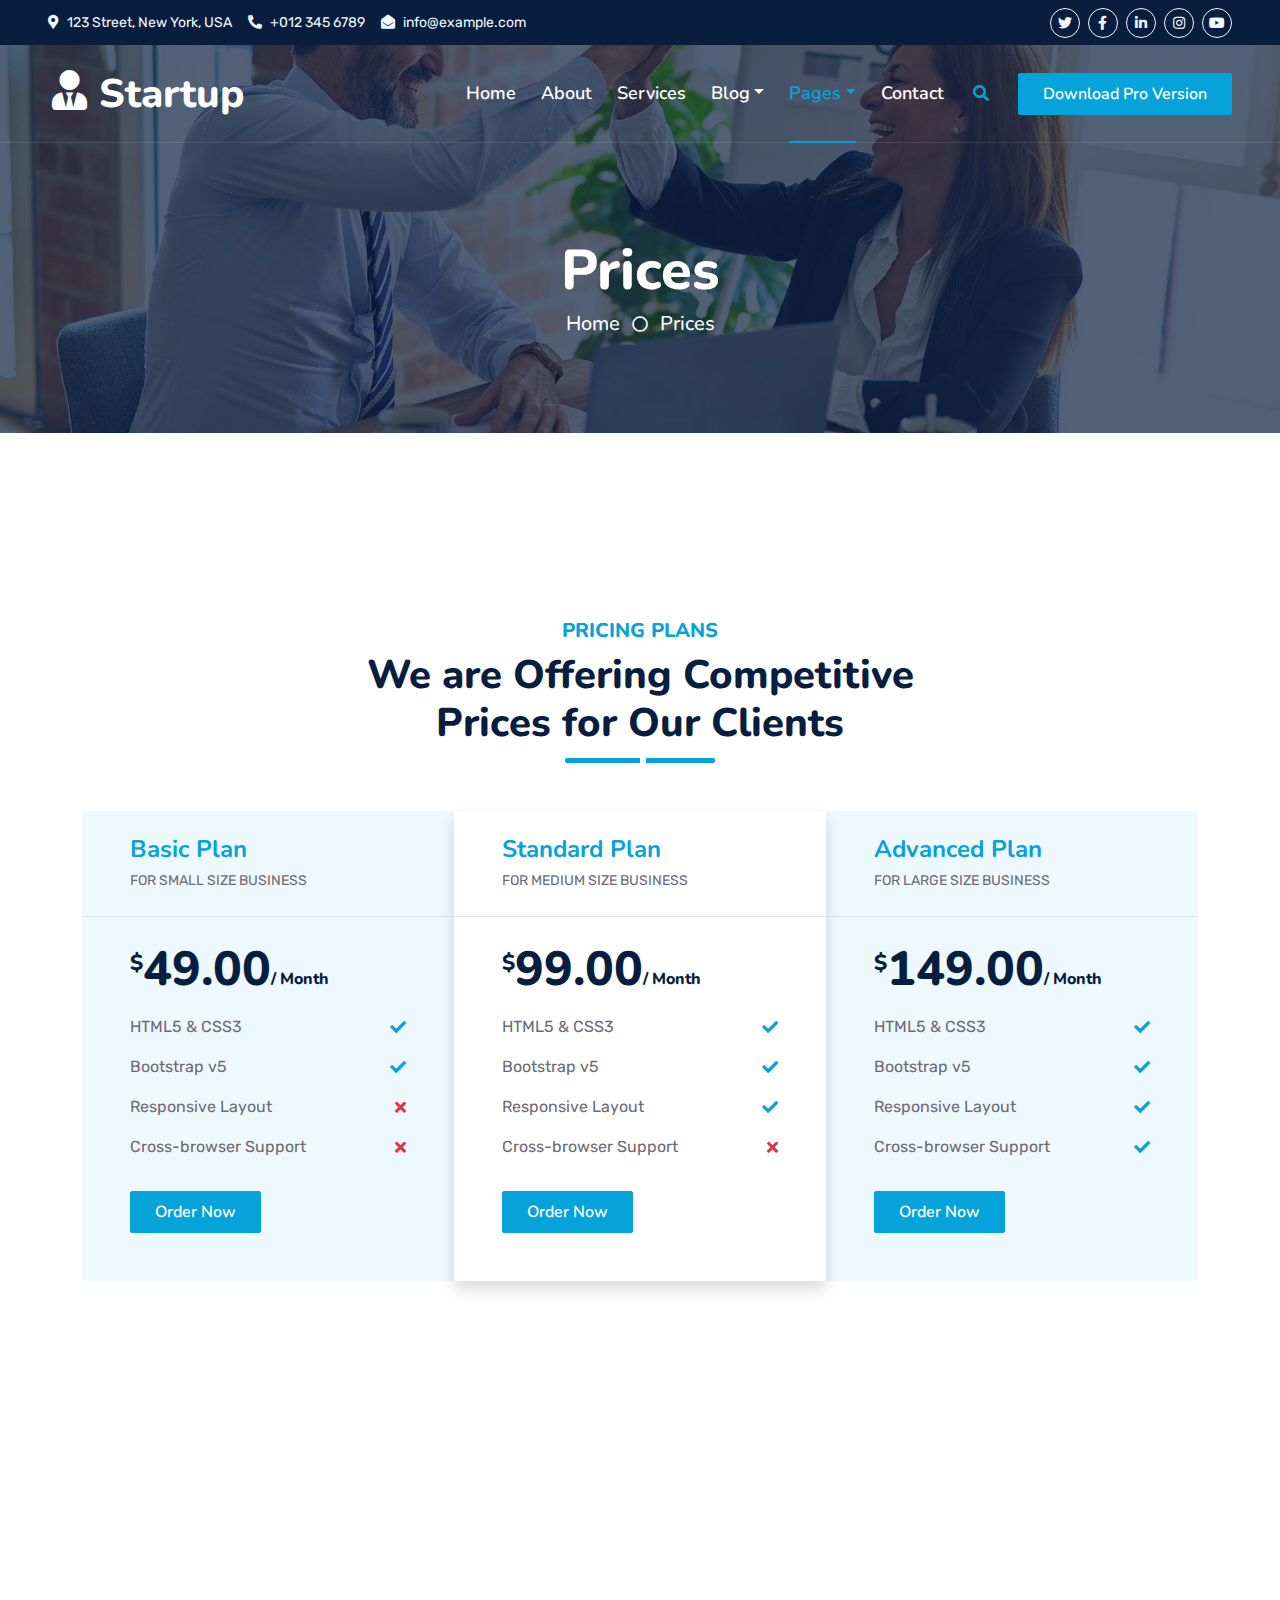
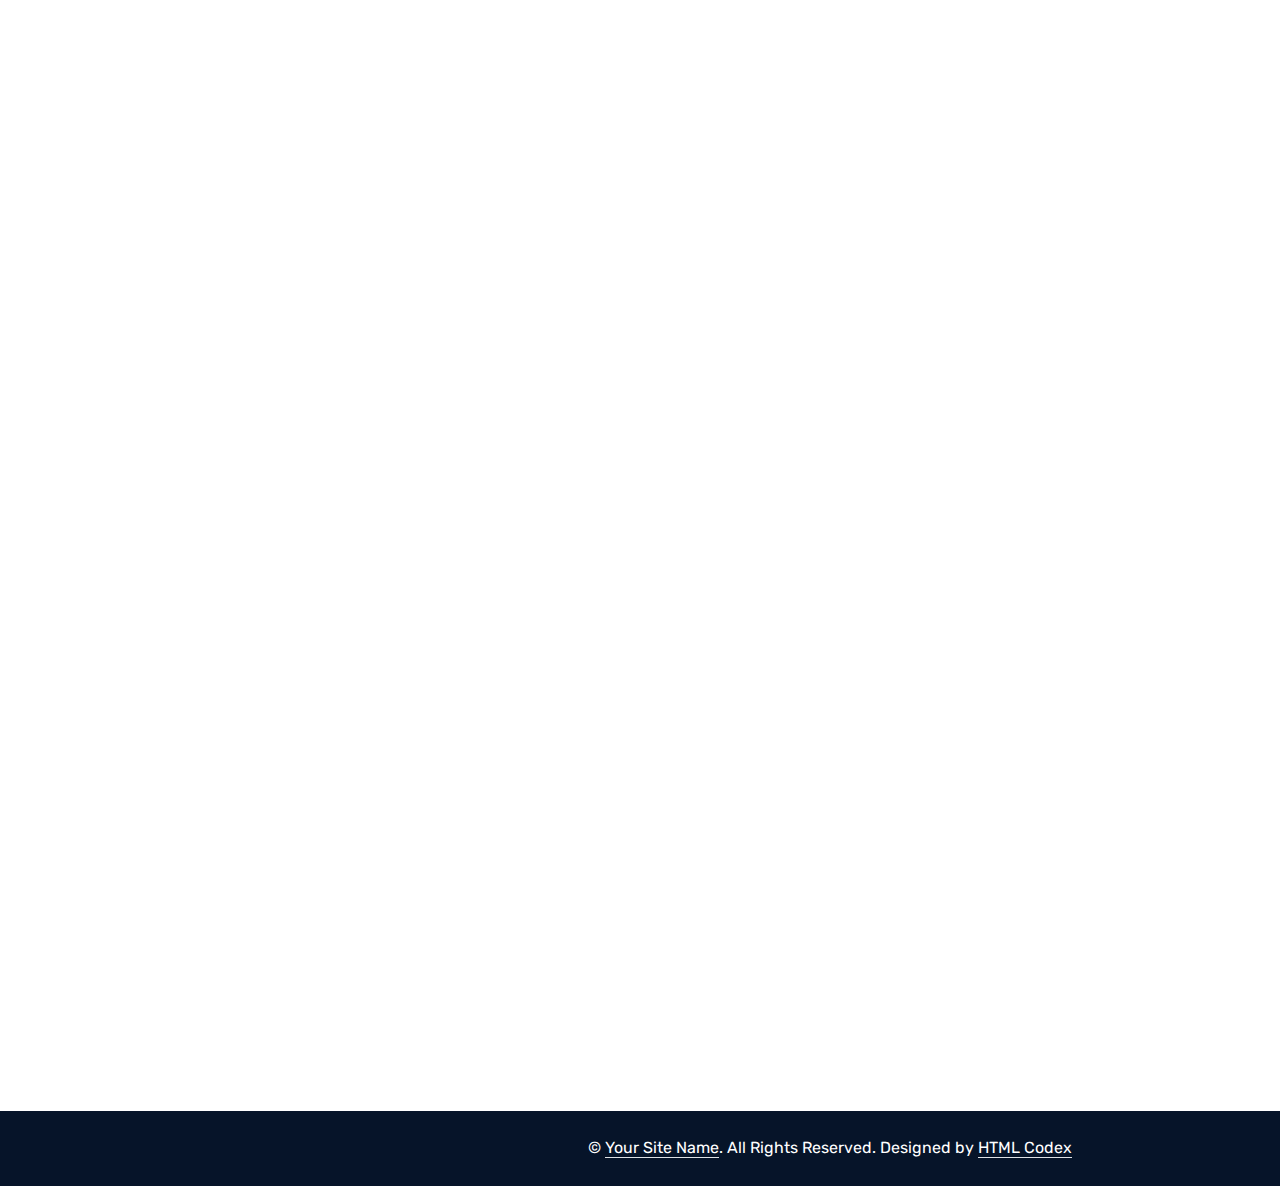
<file: price.html>
<!DOCTYPE html>
<html lang="en">

<head>
    <meta charset="utf-8">
    <title>Startup - Startup Website Template</title>
    <meta content="width=device-width, initial-scale=1.0" name="viewport">
    <meta content="Free HTML Templates" name="keywords">
    <meta content="Free HTML Templates" name="description">

    <!-- Favicon -->
    <link href="img/favicon.ico" rel="icon">

    <!-- Google Web Fonts -->
    <link rel="preconnect" href="https://fonts.googleapis.com">
    <link rel="preconnect" href="https://fonts.gstatic.com" crossorigin>
    <link href="https://fonts.googleapis.com/css2?family=Nunito:wght@400;600;700;800&family=Rubik:wght@400;500;600;700&display=swap" rel="stylesheet">

    <!-- Icon Font Stylesheet -->
    <link href="https://cdnjs.cloudflare.com/ajax/libs/font-awesome/5.10.0/css/all.min.css" rel="stylesheet">
    <link href="https://cdn.jsdelivr.net/npm/bootstrap-icons@1.4.1/font/bootstrap-icons.css" rel="stylesheet">

    <!-- Libraries Stylesheet -->
    <link href="lib/owlcarousel/assets/owl.carousel.min.css" rel="stylesheet">
    <link href="lib/animate/animate.min.css" rel="stylesheet">

    <!-- Customized Bootstrap Stylesheet -->
    <link href="css/bootstrap.min.css" rel="stylesheet">

    <!-- Template Stylesheet -->
    <link href="css/style.css" rel="stylesheet">
</head>

<body>
    <!-- Spinner Start -->
    <div id="spinner" class="show bg-white position-fixed translate-middle w-100 vh-100 top-50 start-50 d-flex align-items-center justify-content-center">
        <div class="spinner"></div>
    </div>
    <!-- Spinner End -->


    <!-- Topbar Start -->
    <div class="container-fluid bg-dark px-5 d-none d-lg-block">
        <div class="row gx-0">
            <div class="col-lg-8 text-center text-lg-start mb-2 mb-lg-0">
                <div class="d-inline-flex align-items-center" style="height: 45px;">
                    <small class="me-3 text-light"><i class="fa fa-map-marker-alt me-2"></i>123 Street, New York, USA</small>
                    <small class="me-3 text-light"><i class="fa fa-phone-alt me-2"></i>+012 345 6789</small>
                    <small class="text-light"><i class="fa fa-envelope-open me-2"></i>info@example.com</small>
                </div>
            </div>
            <div class="col-lg-4 text-center text-lg-end">
                <div class="d-inline-flex align-items-center" style="height: 45px;">
                    <a class="btn btn-sm btn-outline-light btn-sm-square rounded-circle me-2" href=""><i class="fab fa-twitter fw-normal"></i></a>
                    <a class="btn btn-sm btn-outline-light btn-sm-square rounded-circle me-2" href=""><i class="fab fa-facebook-f fw-normal"></i></a>
                    <a class="btn btn-sm btn-outline-light btn-sm-square rounded-circle me-2" href=""><i class="fab fa-linkedin-in fw-normal"></i></a>
                    <a class="btn btn-sm btn-outline-light btn-sm-square rounded-circle me-2" href=""><i class="fab fa-instagram fw-normal"></i></a>
                    <a class="btn btn-sm btn-outline-light btn-sm-square rounded-circle" href=""><i class="fab fa-youtube fw-normal"></i></a>
                </div>
            </div>
        </div>
    </div>
    <!-- Topbar End -->


    <!-- Navbar Start -->
    <div class="container-fluid position-relative p-0">
        <nav class="navbar navbar-expand-lg navbar-dark px-5 py-3 py-lg-0">
            <a href="index.html" class="navbar-brand p-0">
                <h1 class="m-0"><i class="fa fa-user-tie me-2"></i>Startup</h1>
            </a>
            <button class="navbar-toggler" type="button" data-bs-toggle="collapse" data-bs-target="#navbarCollapse">
                <span class="fa fa-bars"></span>
            </button>
            <div class="collapse navbar-collapse" id="navbarCollapse">
                <div class="navbar-nav ms-auto py-0">
                    <a href="index.html" class="nav-item nav-link">Home</a>
                    <a href="about.html" class="nav-item nav-link">About</a>
                    <a href="service.html" class="nav-item nav-link">Services</a>
                    <div class="nav-item dropdown">
                        <a href="#" class="nav-link dropdown-toggle" data-bs-toggle="dropdown">Blog</a>
                        <div class="dropdown-menu m-0">
                            <a href="blog.html" class="dropdown-item">Blog Grid</a>
                            <a href="detail.html" class="dropdown-item">Blog Detail</a>
                        </div>
                    </div>
                    <div class="nav-item dropdown">
                        <a href="#" class="nav-link dropdown-toggle active" data-bs-toggle="dropdown">Pages</a>
                        <div class="dropdown-menu m-0">
                            <a href="price.html" class="dropdown-item active">Pricing Plan</a>
                            <a href="feature.html" class="dropdown-item">Our features</a>
                            <a href="team.html" class="dropdown-item">Team Members</a>
                            <a href="testimonial.html" class="dropdown-item">Testimonial</a>
                            <a href="quote.html" class="dropdown-item">Free Quote</a>
                        </div>
                    </div>
                    <a href="contact.html" class="nav-item nav-link">Contact</a>
                </div>
                <butaton type="button" class="btn text-primary ms-3" data-bs-toggle="modal" data-bs-target="#searchModal"><i class="fa fa-search"></i></butaton>
                <a href="https://htmlcodex.com/startup-company-website-template" class="btn btn-primary py-2 px-4 ms-3">Download Pro Version</a>
            </div>
        </nav>

        <div class="container-fluid bg-primary py-5 bg-header" style="margin-bottom: 90px;">
            <div class="row py-5">
                <div class="col-12 pt-lg-5 mt-lg-5 text-center">
                    <h1 class="display-4 text-white animated zoomIn">Prices</h1>
                    <a href="" class="h5 text-white">Home</a>
                    <i class="far fa-circle text-white px-2"></i>
                    <a href="" class="h5 text-white">Prices</a>
                </div>
            </div>
        </div>
    </div>
    <!-- Navbar End -->


    <!-- Full Screen Search Start -->
    <div class="modal fade" id="searchModal" tabindex="-1">
        <div class="modal-dialog modal-fullscreen">
            <div class="modal-content" style="background: rgba(9, 30, 62, .7);">
                <div class="modal-header border-0">
                    <button type="button" class="btn bg-white btn-close" data-bs-dismiss="modal" aria-label="Close"></button>
                </div>
                <div class="modal-body d-flex align-items-center justify-content-center">
                    <div class="input-group" style="max-width: 600px;">
                        <input type="text" class="form-control bg-transparent border-primary p-3" placeholder="Type search keyword">
                        <button class="btn btn-primary px-4"><i class="bi bi-search"></i></button>
                    </div>
                </div>
            </div>
        </div>
    </div>
    <!-- Full Screen Search End -->


    <!-- Pricing Plan Start -->
    <div class="container-fluid py-5 wow fadeInUp" data-wow-delay="0.1s">
        <div class="container py-5">
            <div class="section-title text-center position-relative pb-3 mb-5 mx-auto" style="max-width: 600px;">
                <h5 class="fw-bold text-primary text-uppercase">Pricing Plans</h5>
                <h1 class="mb-0">We are Offering Competitive Prices for Our Clients</h1>
            </div>
            <div class="row g-0">
                <div class="col-lg-4 wow slideInUp" data-wow-delay="0.6s">
                    <div class="bg-light rounded">
                        <div class="border-bottom py-4 px-5 mb-4">
                            <h4 class="text-primary mb-1">Basic Plan</h4>
                            <small class="text-uppercase">For Small Size Business</small>
                        </div>
                        <div class="p-5 pt-0">
                            <h1 class="display-5 mb-3">
                                <small class="align-top" style="font-size: 22px; line-height: 45px;">$</small>49.00<small
                                    class="align-bottom" style="font-size: 16px; line-height: 40px;">/ Month</small>
                            </h1>
                            <div class="d-flex justify-content-between mb-3"><span>HTML5 & CSS3</span><i class="fa fa-check text-primary pt-1"></i></div>
                            <div class="d-flex justify-content-between mb-3"><span>Bootstrap v5</span><i class="fa fa-check text-primary pt-1"></i></div>
                            <div class="d-flex justify-content-between mb-3"><span>Responsive Layout</span><i class="fa fa-times text-danger pt-1"></i></div>
                            <div class="d-flex justify-content-between mb-2"><span>Cross-browser Support</span><i class="fa fa-times text-danger pt-1"></i></div>
                            <a href="" class="btn btn-primary py-2 px-4 mt-4">Order Now</a>
                        </div>
                    </div>
                </div>
                <div class="col-lg-4 wow slideInUp" data-wow-delay="0.3s">
                    <div class="bg-white rounded shadow position-relative" style="z-index: 1;">
                        <div class="border-bottom py-4 px-5 mb-4">
                            <h4 class="text-primary mb-1">Standard Plan</h4>
                            <small class="text-uppercase">For Medium Size Business</small>
                        </div>
                        <div class="p-5 pt-0">
                            <h1 class="display-5 mb-3">
                                <small class="align-top" style="font-size: 22px; line-height: 45px;">$</small>99.00<small
                                    class="align-bottom" style="font-size: 16px; line-height: 40px;">/ Month</small>
                            </h1>
                            <div class="d-flex justify-content-between mb-3"><span>HTML5 & CSS3</span><i class="fa fa-check text-primary pt-1"></i></div>
                            <div class="d-flex justify-content-between mb-3"><span>Bootstrap v5</span><i class="fa fa-check text-primary pt-1"></i></div>
                            <div class="d-flex justify-content-between mb-3"><span>Responsive Layout</span><i class="fa fa-check text-primary pt-1"></i></div>
                            <div class="d-flex justify-content-between mb-2"><span>Cross-browser Support</span><i class="fa fa-times text-danger pt-1"></i></div>
                            <a href="" class="btn btn-primary py-2 px-4 mt-4">Order Now</a>
                        </div>
                    </div>
                </div>
                <div class="col-lg-4 wow slideInUp" data-wow-delay="0.9s">
                    <div class="bg-light rounded">
                        <div class="border-bottom py-4 px-5 mb-4">
                            <h4 class="text-primary mb-1">Advanced Plan</h4>
                            <small class="text-uppercase">For Large Size Business</small>
                        </div>
                        <div class="p-5 pt-0">
                            <h1 class="display-5 mb-3">
                                <small class="align-top" style="font-size: 22px; line-height: 45px;">$</small>149.00<small
                                    class="align-bottom" style="font-size: 16px; line-height: 40px;">/ Month</small>
                            </h1>
                            <div class="d-flex justify-content-between mb-3"><span>HTML5 & CSS3</span><i class="fa fa-check text-primary pt-1"></i></div>
                            <div class="d-flex justify-content-between mb-3"><span>Bootstrap v5</span><i class="fa fa-check text-primary pt-1"></i></div>
                            <div class="d-flex justify-content-between mb-3"><span>Responsive Layout</span><i class="fa fa-check text-primary pt-1"></i></div>
                            <div class="d-flex justify-content-between mb-2"><span>Cross-browser Support</span><i class="fa fa-check text-primary pt-1"></i></div>
                            <a href="" class="btn btn-primary py-2 px-4 mt-4">Order Now</a>
                        </div>
                    </div>
                </div>
            </div>
        </div>
    </div>
    <!-- Pricing Plan End -->


    <!-- Quote Start -->
    <div class="container-fluid py-5 wow fadeInUp" data-wow-delay="0.1s">
        <div class="container py-5">
            <div class="row g-5">
                <div class="col-lg-7">
                    <div class="section-title position-relative pb-3 mb-5">
                        <h5 class="fw-bold text-primary text-uppercase">Request A Quote</h5>
                        <h1 class="mb-0">Need A Free Quote? Please Feel Free to Contact Us</h1>
                    </div>
                    <div class="row gx-3">
                        <div class="col-sm-6 wow zoomIn" data-wow-delay="0.2s">
                            <h5 class="mb-4"><i class="fa fa-reply text-primary me-3"></i>Reply within 24 hours</h5>
                        </div>
                        <div class="col-sm-6 wow zoomIn" data-wow-delay="0.4s">
                            <h5 class="mb-4"><i class="fa fa-phone-alt text-primary me-3"></i>24 hrs telephone support</h5>
                        </div>
                    </div>
                    <p class="mb-4">Eirmod sed tempor lorem ut dolores. Aliquyam sit sadipscing kasd ipsum. Dolor ea et dolore et at sea ea at dolor, justo ipsum duo rebum sea invidunt voluptua. Eos vero eos vero ea et dolore eirmod et. Dolores diam duo invidunt lorem. Elitr ut dolores magna sit. Sea dolore sanctus sed et. Takimata takimata sanctus sed.</p>
                    <div class="d-flex align-items-center mt-2 wow zoomIn" data-wow-delay="0.6s">
                        <div class="bg-primary d-flex align-items-center justify-content-center rounded" style="width: 60px; height: 60px;">
                            <i class="fa fa-phone-alt text-white"></i>
                        </div>
                        <div class="ps-4">
                            <h5 class="mb-2">Call to ask any question</h5>
                            <h4 class="text-primary mb-0">+012 345 6789</h4>
                        </div>
                    </div>
                </div>
                <div class="col-lg-5">
                    <div class="bg-primary rounded h-100 d-flex align-items-center p-5 wow zoomIn" data-wow-delay="0.9s">
                        <form>
                            <div class="row g-3">
                                <div class="col-xl-12">
                                    <input type="text" class="form-control bg-light border-0" placeholder="Your Name" style="height: 55px;">
                                </div>
                                <div class="col-12">
                                    <input type="email" class="form-control bg-light border-0" placeholder="Your Email" style="height: 55px;">
                                </div>
                                <div class="col-12">
                                    <select class="form-select bg-light border-0" style="height: 55px;">
                                        <option selected>Select A Service</option>
                                        <option value="1">Service 1</option>
                                        <option value="2">Service 2</option>
                                        <option value="3">Service 3</option>
                                    </select>
                                </div>
                                <div class="col-12">
                                    <textarea class="form-control bg-light border-0" rows="3" placeholder="Message"></textarea>
                                </div>
                                <div class="col-12">
                                    <button class="btn btn-dark w-100 py-3" type="submit">Request A Quote</button>
                                </div>
                            </div>
                        </form>
                    </div>
                </div>
            </div>
        </div>
    </div>
    <!-- Quote End -->


    <!-- Vendor Start -->
    <div class="container-fluid py-5 wow fadeInUp" data-wow-delay="0.1s">
        <div class="container py-5 mb-5">
            <div class="bg-white">
                <div class="owl-carousel vendor-carousel">
                    <img src="img/vendor-1.jpg" alt="">
                    <img src="img/vendor-2.jpg" alt="">
                    <img src="img/vendor-3.jpg" alt="">
                    <img src="img/vendor-4.jpg" alt="">
                    <img src="img/vendor-5.jpg" alt="">
                    <img src="img/vendor-6.jpg" alt="">
                    <img src="img/vendor-7.jpg" alt="">
                    <img src="img/vendor-8.jpg" alt="">
                    <img src="img/vendor-9.jpg" alt="">
                </div>
            </div>
        </div>
    </div>
    <!-- Vendor End -->
    

    <!-- Footer Start -->
    <div class="container-fluid bg-dark text-light mt-5 wow fadeInUp" data-wow-delay="0.1s">
        <div class="container">
            <div class="row gx-5">
                <div class="col-lg-4 col-md-6 footer-about">
                    <div class="d-flex flex-column align-items-center justify-content-center text-center h-100 bg-primary p-4">
                        <a href="index.html" class="navbar-brand">
                            <h1 class="m-0 text-white"><i class="fa fa-user-tie me-2"></i>Startup</h1>
                        </a>
                        <p class="mt-3 mb-4">Lorem diam sit erat dolor elitr et, diam lorem justo amet clita stet eos sit. Elitr dolor duo lorem, elitr clita ipsum sea. Diam amet erat lorem stet eos. Diam amet et kasd eos duo.</p>
                        <form action="">
                            <div class="input-group">
                                <input type="text" class="form-control border-white p-3" placeholder="Your Email">
                                <button class="btn btn-dark">Sign Up</button>
                            </div>
                        </form>
                    </div>
                </div>
                <div class="col-lg-8 col-md-6">
                    <div class="row gx-5">
                        <div class="col-lg-4 col-md-12 pt-5 mb-5">
                            <div class="section-title section-title-sm position-relative pb-3 mb-4">
                                <h3 class="text-light mb-0">Get In Touch</h3>
                            </div>
                            <div class="d-flex mb-2">
                                <i class="bi bi-geo-alt text-primary me-2"></i>
                                <p class="mb-0">123 Street, New York, USA</p>
                            </div>
                            <div class="d-flex mb-2">
                                <i class="bi bi-envelope-open text-primary me-2"></i>
                                <p class="mb-0">info@example.com</p>
                            </div>
                            <div class="d-flex mb-2">
                                <i class="bi bi-telephone text-primary me-2"></i>
                                <p class="mb-0">+012 345 67890</p>
                            </div>
                            <div class="d-flex mt-4">
                                <a class="btn btn-primary btn-square me-2" href="#"><i class="fab fa-twitter fw-normal"></i></a>
                                <a class="btn btn-primary btn-square me-2" href="#"><i class="fab fa-facebook-f fw-normal"></i></a>
                                <a class="btn btn-primary btn-square me-2" href="#"><i class="fab fa-linkedin-in fw-normal"></i></a>
                                <a class="btn btn-primary btn-square" href="#"><i class="fab fa-instagram fw-normal"></i></a>
                            </div>
                        </div>
                        <div class="col-lg-4 col-md-12 pt-0 pt-lg-5 mb-5">
                            <div class="section-title section-title-sm position-relative pb-3 mb-4">
                                <h3 class="text-light mb-0">Quick Links</h3>
                            </div>
                            <div class="link-animated d-flex flex-column justify-content-start">
                                <a class="text-light mb-2" href="#"><i class="bi bi-arrow-right text-primary me-2"></i>Home</a>
                                <a class="text-light mb-2" href="#"><i class="bi bi-arrow-right text-primary me-2"></i>About Us</a>
                                <a class="text-light mb-2" href="#"><i class="bi bi-arrow-right text-primary me-2"></i>Our Services</a>
                                <a class="text-light mb-2" href="#"><i class="bi bi-arrow-right text-primary me-2"></i>Meet The Team</a>
                                <a class="text-light mb-2" href="#"><i class="bi bi-arrow-right text-primary me-2"></i>Latest Blog</a>
                                <a class="text-light" href="#"><i class="bi bi-arrow-right text-primary me-2"></i>Contact Us</a>
                            </div>
                        </div>
                        <div class="col-lg-4 col-md-12 pt-0 pt-lg-5 mb-5">
                            <div class="section-title section-title-sm position-relative pb-3 mb-4">
                                <h3 class="text-light mb-0">Popular Links</h3>
                            </div>
                            <div class="link-animated d-flex flex-column justify-content-start">
                                <a class="text-light mb-2" href="#"><i class="bi bi-arrow-right text-primary me-2"></i>Home</a>
                                <a class="text-light mb-2" href="#"><i class="bi bi-arrow-right text-primary me-2"></i>About Us</a>
                                <a class="text-light mb-2" href="#"><i class="bi bi-arrow-right text-primary me-2"></i>Our Services</a>
                                <a class="text-light mb-2" href="#"><i class="bi bi-arrow-right text-primary me-2"></i>Meet The Team</a>
                                <a class="text-light mb-2" href="#"><i class="bi bi-arrow-right text-primary me-2"></i>Latest Blog</a>
                                <a class="text-light" href="#"><i class="bi bi-arrow-right text-primary me-2"></i>Contact Us</a>
                            </div>
                        </div>
                    </div>
                </div>
            </div>
        </div>
    </div>
    <div class="container-fluid text-white" style="background: #061429;">
        <div class="container text-center">
            <div class="row justify-content-end">
                <div class="col-lg-8 col-md-6">
                    <div class="d-flex align-items-center justify-content-center" style="height: 75px;">
                        <p class="mb-0">&copy; <a class="text-white border-bottom" href="#">Your Site Name</a>. All Rights Reserved. 
						
						<!--/*** This template is free as long as you keep the footer author’s credit link/attribution link/backlink. If you'd like to use the template without the footer author’s credit link/attribution link/backlink, you can purchase the Credit Removal License from "https://htmlcodex.com/credit-removal". Thank you for your support. ***/-->
						Designed by <a class="text-white border-bottom" href="https://htmlcodex.com">HTML Codex</a></p>
                    </div>
                </div>
            </div>
        </div>
    </div>
    <!-- Footer End -->


    <!-- Back to Top -->
    <a href="#" class="btn btn-lg btn-primary btn-lg-square rounded back-to-top"><i class="bi bi-arrow-up"></i></a>


    <!-- JavaScript Libraries -->
    <script src="https://code.jquery.com/jquery-3.4.1.min.js"></script>
    <script src="https://cdn.jsdelivr.net/npm/bootstrap@5.0.0/dist/js/bootstrap.bundle.min.js"></script>
    <script src="lib/wow/wow.min.js"></script>
    <script src="lib/easing/easing.min.js"></script>
    <script src="lib/waypoints/waypoints.min.js"></script>
    <script src="lib/counterup/counterup.min.js"></script>
    <script src="lib/owlcarousel/owl.carousel.min.js"></script>

    <!-- Template Javascript -->
    <script src="js/main.js"></script>
</body>

</html>
</file>
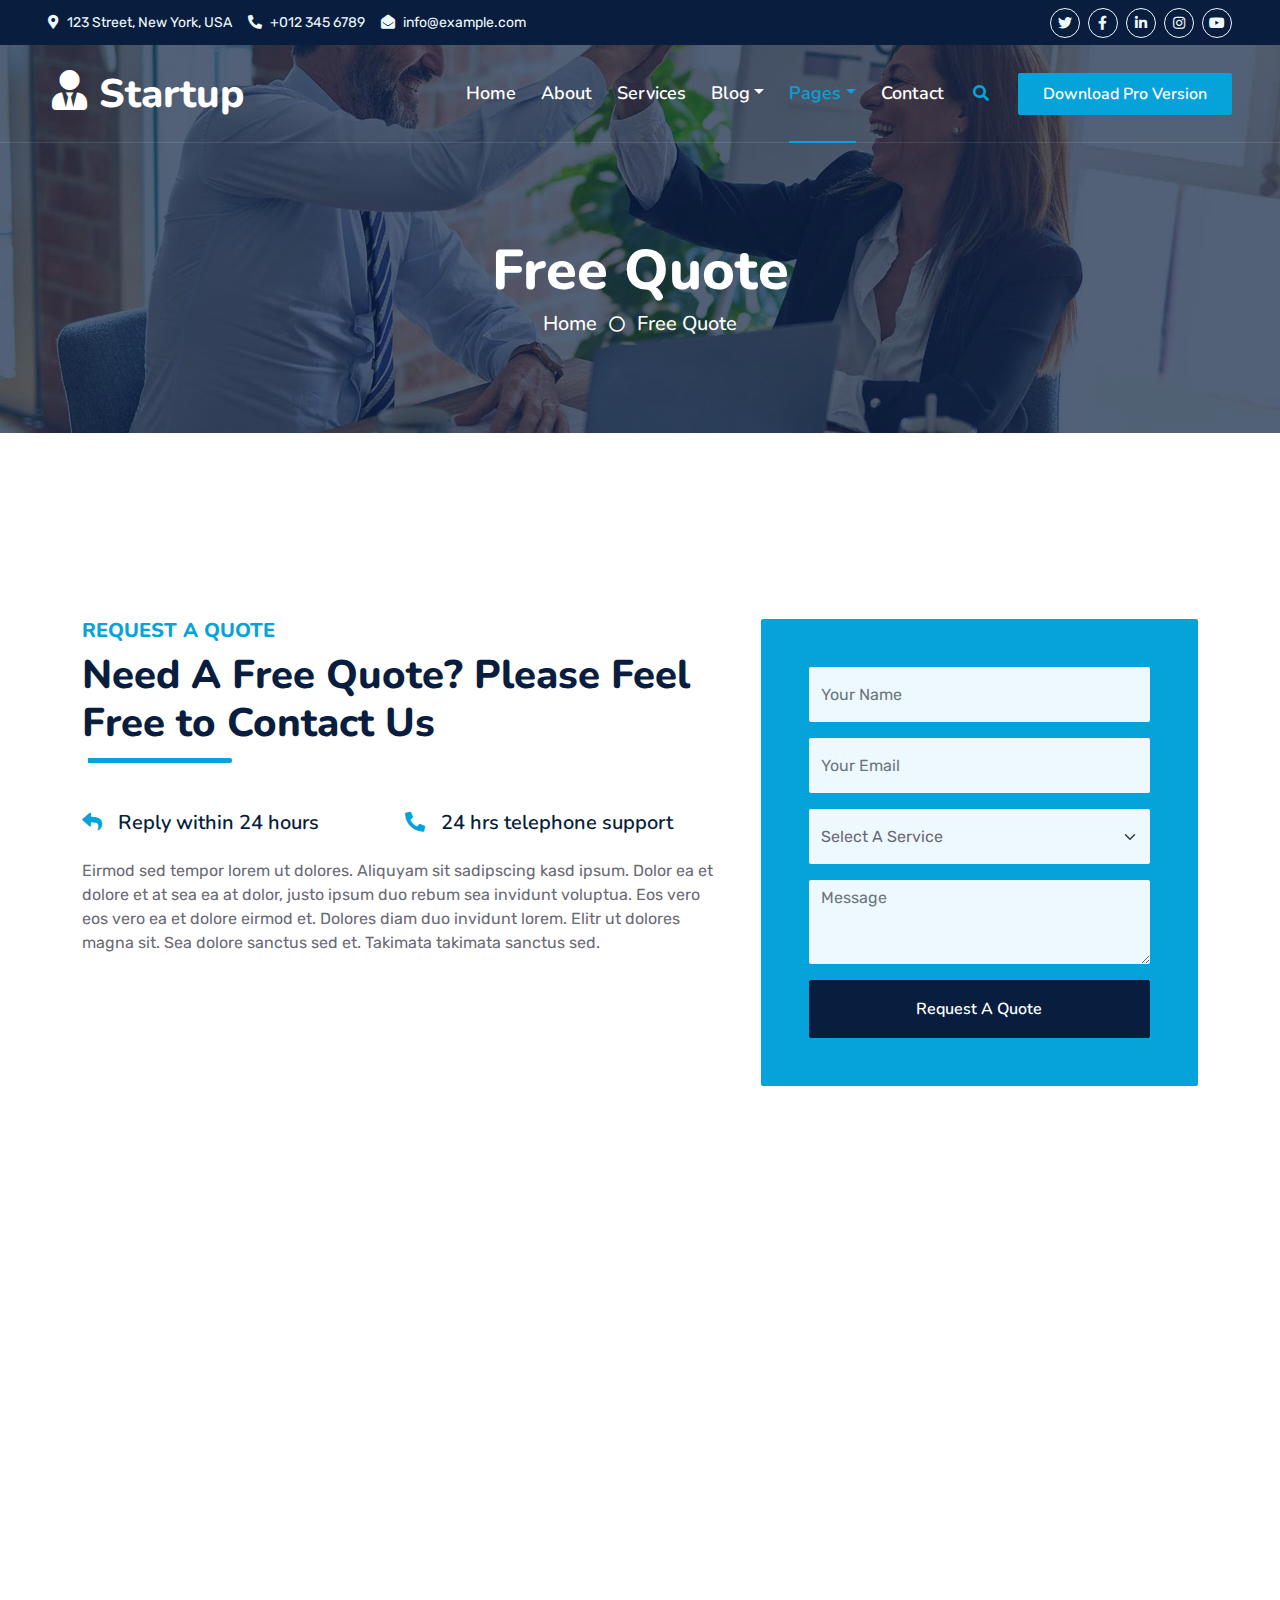
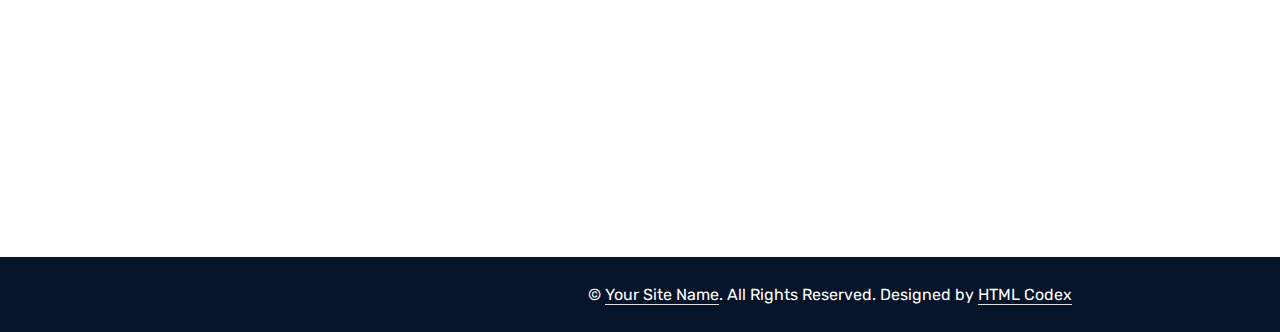
<file: quote.html>
<!DOCTYPE html>
<html lang="en">

<head>
    <meta charset="utf-8">
    <title>Startup - Startup Website Template</title>
    <meta content="width=device-width, initial-scale=1.0" name="viewport">
    <meta content="Free HTML Templates" name="keywords">
    <meta content="Free HTML Templates" name="description">

    <!-- Favicon -->
    <link href="img/favicon.ico" rel="icon">

    <!-- Google Web Fonts -->
    <link rel="preconnect" href="https://fonts.googleapis.com">
    <link rel="preconnect" href="https://fonts.gstatic.com" crossorigin>
    <link href="https://fonts.googleapis.com/css2?family=Nunito:wght@400;600;700;800&family=Rubik:wght@400;500;600;700&display=swap" rel="stylesheet">

    <!-- Icon Font Stylesheet -->
    <link href="https://cdnjs.cloudflare.com/ajax/libs/font-awesome/5.10.0/css/all.min.css" rel="stylesheet">
    <link href="https://cdn.jsdelivr.net/npm/bootstrap-icons@1.4.1/font/bootstrap-icons.css" rel="stylesheet">

    <!-- Libraries Stylesheet -->
    <link href="lib/owlcarousel/assets/owl.carousel.min.css" rel="stylesheet">
    <link href="lib/animate/animate.min.css" rel="stylesheet">

    <!-- Customized Bootstrap Stylesheet -->
    <link href="css/bootstrap.min.css" rel="stylesheet">

    <!-- Template Stylesheet -->
    <link href="css/style.css" rel="stylesheet">
</head>

<body>
    <!-- Spinner Start -->
    <div id="spinner" class="show bg-white position-fixed translate-middle w-100 vh-100 top-50 start-50 d-flex align-items-center justify-content-center">
        <div class="spinner"></div>
    </div>
    <!-- Spinner End -->


    <!-- Topbar Start -->
    <div class="container-fluid bg-dark px-5 d-none d-lg-block">
        <div class="row gx-0">
            <div class="col-lg-8 text-center text-lg-start mb-2 mb-lg-0">
                <div class="d-inline-flex align-items-center" style="height: 45px;">
                    <small class="me-3 text-light"><i class="fa fa-map-marker-alt me-2"></i>123 Street, New York, USA</small>
                    <small class="me-3 text-light"><i class="fa fa-phone-alt me-2"></i>+012 345 6789</small>
                    <small class="text-light"><i class="fa fa-envelope-open me-2"></i>info@example.com</small>
                </div>
            </div>
            <div class="col-lg-4 text-center text-lg-end">
                <div class="d-inline-flex align-items-center" style="height: 45px;">
                    <a class="btn btn-sm btn-outline-light btn-sm-square rounded-circle me-2" href=""><i class="fab fa-twitter fw-normal"></i></a>
                    <a class="btn btn-sm btn-outline-light btn-sm-square rounded-circle me-2" href=""><i class="fab fa-facebook-f fw-normal"></i></a>
                    <a class="btn btn-sm btn-outline-light btn-sm-square rounded-circle me-2" href=""><i class="fab fa-linkedin-in fw-normal"></i></a>
                    <a class="btn btn-sm btn-outline-light btn-sm-square rounded-circle me-2" href=""><i class="fab fa-instagram fw-normal"></i></a>
                    <a class="btn btn-sm btn-outline-light btn-sm-square rounded-circle" href=""><i class="fab fa-youtube fw-normal"></i></a>
                </div>
            </div>
        </div>
    </div>
    <!-- Topbar End -->


    <!-- Navbar Start -->
    <div class="container-fluid position-relative p-0">
        <nav class="navbar navbar-expand-lg navbar-dark px-5 py-3 py-lg-0">
            <a href="index.html" class="navbar-brand p-0">
                <h1 class="m-0"><i class="fa fa-user-tie me-2"></i>Startup</h1>
            </a>
            <button class="navbar-toggler" type="button" data-bs-toggle="collapse" data-bs-target="#navbarCollapse">
                <span class="fa fa-bars"></span>
            </button>
            <div class="collapse navbar-collapse" id="navbarCollapse">
                <div class="navbar-nav ms-auto py-0">
                    <a href="index.html" class="nav-item nav-link">Home</a>
                    <a href="about.html" class="nav-item nav-link">About</a>
                    <a href="service.html" class="nav-item nav-link">Services</a>
                    <div class="nav-item dropdown">
                        <a href="#" class="nav-link dropdown-toggle" data-bs-toggle="dropdown">Blog</a>
                        <div class="dropdown-menu m-0">
                            <a href="blog.html" class="dropdown-item">Blog Grid</a>
                            <a href="detail.html" class="dropdown-item">Blog Detail</a>
                        </div>
                    </div>
                    <div class="nav-item dropdown">
                        <a href="#" class="nav-link dropdown-toggle active" data-bs-toggle="dropdown">Pages</a>
                        <div class="dropdown-menu m-0">
                            <a href="price.html" class="dropdown-item">Pricing Plan</a>
                            <a href="feature.html" class="dropdown-item">Our features</a>
                            <a href="team.html" class="dropdown-item">Team Members</a>
                            <a href="testimonial.html" class="dropdown-item">Testimonial</a>
                            <a href="quote.html" class="dropdown-item active">Free Quote</a>
                        </div>
                    </div>
                    <a href="contact.html" class="nav-item nav-link">Contact</a>
                </div>
                <butaton type="button" class="btn text-primary ms-3" data-bs-toggle="modal" data-bs-target="#searchModal"><i class="fa fa-search"></i></butaton>
                <a href="https://htmlcodex.com/startup-company-website-template" class="btn btn-primary py-2 px-4 ms-3">Download Pro Version</a>
            </div>
        </nav>

        <div class="container-fluid bg-primary py-5 bg-header" style="margin-bottom: 90px;">
            <div class="row py-5">
                <div class="col-12 pt-lg-5 mt-lg-5 text-center">
                    <h1 class="display-4 text-white animated zoomIn">Free Quote</h1>
                    <a href="" class="h5 text-white">Home</a>
                    <i class="far fa-circle text-white px-2"></i>
                    <a href="" class="h5 text-white">Free Quote</a>
                </div>
            </div>
        </div>
    </div>
    <!-- Navbar End -->


    <!-- Full Screen Search Start -->
    <div class="modal fade" id="searchModal" tabindex="-1">
        <div class="modal-dialog modal-fullscreen">
            <div class="modal-content" style="background: rgba(9, 30, 62, .7);">
                <div class="modal-header border-0">
                    <button type="button" class="btn bg-white btn-close" data-bs-dismiss="modal" aria-label="Close"></button>
                </div>
                <div class="modal-body d-flex align-items-center justify-content-center">
                    <div class="input-group" style="max-width: 600px;">
                        <input type="text" class="form-control bg-transparent border-primary p-3" placeholder="Type search keyword">
                        <button class="btn btn-primary px-4"><i class="bi bi-search"></i></button>
                    </div>
                </div>
            </div>
        </div>
    </div>
    <!-- Full Screen Search End -->


    <!-- Quote Start -->
    <div class="container-fluid py-5 wow fadeInUp" data-wow-delay="0.1s">
        <div class="container py-5">
            <div class="row g-5">
                <div class="col-lg-7">
                    <div class="section-title position-relative pb-3 mb-5">
                        <h5 class="fw-bold text-primary text-uppercase">Request A Quote</h5>
                        <h1 class="mb-0">Need A Free Quote? Please Feel Free to Contact Us</h1>
                    </div>
                    <div class="row gx-3">
                        <div class="col-sm-6 wow zoomIn" data-wow-delay="0.2s">
                            <h5 class="mb-4"><i class="fa fa-reply text-primary me-3"></i>Reply within 24 hours</h5>
                        </div>
                        <div class="col-sm-6 wow zoomIn" data-wow-delay="0.4s">
                            <h5 class="mb-4"><i class="fa fa-phone-alt text-primary me-3"></i>24 hrs telephone support</h5>
                        </div>
                    </div>
                    <p class="mb-4">Eirmod sed tempor lorem ut dolores. Aliquyam sit sadipscing kasd ipsum. Dolor ea et dolore et at sea ea at dolor, justo ipsum duo rebum sea invidunt voluptua. Eos vero eos vero ea et dolore eirmod et. Dolores diam duo invidunt lorem. Elitr ut dolores magna sit. Sea dolore sanctus sed et. Takimata takimata sanctus sed.</p>
                    <div class="d-flex align-items-center mt-2 wow zoomIn" data-wow-delay="0.6s">
                        <div class="bg-primary d-flex align-items-center justify-content-center rounded" style="width: 60px; height: 60px;">
                            <i class="fa fa-phone-alt text-white"></i>
                        </div>
                        <div class="ps-4">
                            <h5 class="mb-2">Call to ask any question</h5>
                            <h4 class="text-primary mb-0">+012 345 6789</h4>
                        </div>
                    </div>
                </div>
                <div class="col-lg-5">
                    <div class="bg-primary rounded h-100 d-flex align-items-center p-5 wow zoomIn" data-wow-delay="0.9s">
                        <form>
                            <div class="row g-3">
                                <div class="col-xl-12">
                                    <input type="text" class="form-control bg-light border-0" placeholder="Your Name" style="height: 55px;">
                                </div>
                                <div class="col-12">
                                    <input type="email" class="form-control bg-light border-0" placeholder="Your Email" style="height: 55px;">
                                </div>
                                <div class="col-12">
                                    <select class="form-select bg-light border-0" style="height: 55px;">
                                        <option selected>Select A Service</option>
                                        <option value="1">Service 1</option>
                                        <option value="2">Service 2</option>
                                        <option value="3">Service 3</option>
                                    </select>
                                </div>
                                <div class="col-12">
                                    <textarea class="form-control bg-light border-0" rows="3" placeholder="Message"></textarea>
                                </div>
                                <div class="col-12">
                                    <button class="btn btn-dark w-100 py-3" type="submit">Request A Quote</button>
                                </div>
                            </div>
                        </form>
                    </div>
                </div>
            </div>
        </div>
    </div>
    <!-- Quote End -->


    <!-- Vendor Start -->
    <div class="container-fluid py-5 wow fadeInUp" data-wow-delay="0.1s">
        <div class="container py-5 mb-5">
            <div class="bg-white">
                <div class="owl-carousel vendor-carousel">
                    <img src="img/vendor-1.jpg" alt="">
                    <img src="img/vendor-2.jpg" alt="">
                    <img src="img/vendor-3.jpg" alt="">
                    <img src="img/vendor-4.jpg" alt="">
                    <img src="img/vendor-5.jpg" alt="">
                    <img src="img/vendor-6.jpg" alt="">
                    <img src="img/vendor-7.jpg" alt="">
                    <img src="img/vendor-8.jpg" alt="">
                    <img src="img/vendor-9.jpg" alt="">
                </div>
            </div>
        </div>
    </div>
    <!-- Vendor End -->
    

    <!-- Footer Start -->
    <div class="container-fluid bg-dark text-light mt-5 wow fadeInUp" data-wow-delay="0.1s">
        <div class="container">
            <div class="row gx-5">
                <div class="col-lg-4 col-md-6 footer-about">
                    <div class="d-flex flex-column align-items-center justify-content-center text-center h-100 bg-primary p-4">
                        <a href="index.html" class="navbar-brand">
                            <h1 class="m-0 text-white"><i class="fa fa-user-tie me-2"></i>Startup</h1>
                        </a>
                        <p class="mt-3 mb-4">Lorem diam sit erat dolor elitr et, diam lorem justo amet clita stet eos sit. Elitr dolor duo lorem, elitr clita ipsum sea. Diam amet erat lorem stet eos. Diam amet et kasd eos duo.</p>
                        <form action="">
                            <div class="input-group">
                                <input type="text" class="form-control border-white p-3" placeholder="Your Email">
                                <button class="btn btn-dark">Sign Up</button>
                            </div>
                        </form>
                    </div>
                </div>
                <div class="col-lg-8 col-md-6">
                    <div class="row gx-5">
                        <div class="col-lg-4 col-md-12 pt-5 mb-5">
                            <div class="section-title section-title-sm position-relative pb-3 mb-4">
                                <h3 class="text-light mb-0">Get In Touch</h3>
                            </div>
                            <div class="d-flex mb-2">
                                <i class="bi bi-geo-alt text-primary me-2"></i>
                                <p class="mb-0">123 Street, New York, USA</p>
                            </div>
                            <div class="d-flex mb-2">
                                <i class="bi bi-envelope-open text-primary me-2"></i>
                                <p class="mb-0">info@example.com</p>
                            </div>
                            <div class="d-flex mb-2">
                                <i class="bi bi-telephone text-primary me-2"></i>
                                <p class="mb-0">+012 345 67890</p>
                            </div>
                            <div class="d-flex mt-4">
                                <a class="btn btn-primary btn-square me-2" href="#"><i class="fab fa-twitter fw-normal"></i></a>
                                <a class="btn btn-primary btn-square me-2" href="#"><i class="fab fa-facebook-f fw-normal"></i></a>
                                <a class="btn btn-primary btn-square me-2" href="#"><i class="fab fa-linkedin-in fw-normal"></i></a>
                                <a class="btn btn-primary btn-square" href="#"><i class="fab fa-instagram fw-normal"></i></a>
                            </div>
                        </div>
                        <div class="col-lg-4 col-md-12 pt-0 pt-lg-5 mb-5">
                            <div class="section-title section-title-sm position-relative pb-3 mb-4">
                                <h3 class="text-light mb-0">Quick Links</h3>
                            </div>
                            <div class="link-animated d-flex flex-column justify-content-start">
                                <a class="text-light mb-2" href="#"><i class="bi bi-arrow-right text-primary me-2"></i>Home</a>
                                <a class="text-light mb-2" href="#"><i class="bi bi-arrow-right text-primary me-2"></i>About Us</a>
                                <a class="text-light mb-2" href="#"><i class="bi bi-arrow-right text-primary me-2"></i>Our Services</a>
                                <a class="text-light mb-2" href="#"><i class="bi bi-arrow-right text-primary me-2"></i>Meet The Team</a>
                                <a class="text-light mb-2" href="#"><i class="bi bi-arrow-right text-primary me-2"></i>Latest Blog</a>
                                <a class="text-light" href="#"><i class="bi bi-arrow-right text-primary me-2"></i>Contact Us</a>
                            </div>
                        </div>
                        <div class="col-lg-4 col-md-12 pt-0 pt-lg-5 mb-5">
                            <div class="section-title section-title-sm position-relative pb-3 mb-4">
                                <h3 class="text-light mb-0">Popular Links</h3>
                            </div>
                            <div class="link-animated d-flex flex-column justify-content-start">
                                <a class="text-light mb-2" href="#"><i class="bi bi-arrow-right text-primary me-2"></i>Home</a>
                                <a class="text-light mb-2" href="#"><i class="bi bi-arrow-right text-primary me-2"></i>About Us</a>
                                <a class="text-light mb-2" href="#"><i class="bi bi-arrow-right text-primary me-2"></i>Our Services</a>
                                <a class="text-light mb-2" href="#"><i class="bi bi-arrow-right text-primary me-2"></i>Meet The Team</a>
                                <a class="text-light mb-2" href="#"><i class="bi bi-arrow-right text-primary me-2"></i>Latest Blog</a>
                                <a class="text-light" href="#"><i class="bi bi-arrow-right text-primary me-2"></i>Contact Us</a>
                            </div>
                        </div>
                    </div>
                </div>
            </div>
        </div>
    </div>
    <div class="container-fluid text-white" style="background: #061429;">
        <div class="container text-center">
            <div class="row justify-content-end">
                <div class="col-lg-8 col-md-6">
                    <div class="d-flex align-items-center justify-content-center" style="height: 75px;">
                        <p class="mb-0">&copy; <a class="text-white border-bottom" href="#">Your Site Name</a>. All Rights Reserved. 
						
						<!--/*** This template is free as long as you keep the footer author’s credit link/attribution link/backlink. If you'd like to use the template without the footer author’s credit link/attribution link/backlink, you can purchase the Credit Removal License from "https://htmlcodex.com/credit-removal". Thank you for your support. ***/-->
						Designed by <a class="text-white border-bottom" href="https://htmlcodex.com">HTML Codex</a></p>
                    </div>
                </div>
            </div>
        </div>
    </div>
    <!-- Footer End -->


    <!-- Back to Top -->
    <a href="#" class="btn btn-lg btn-primary btn-lg-square rounded back-to-top"><i class="bi bi-arrow-up"></i></a>


    <!-- JavaScript Libraries -->
    <script src="https://code.jquery.com/jquery-3.4.1.min.js"></script>
    <script src="https://cdn.jsdelivr.net/npm/bootstrap@5.0.0/dist/js/bootstrap.bundle.min.js"></script>
    <script src="lib/wow/wow.min.js"></script>
    <script src="lib/easing/easing.min.js"></script>
    <script src="lib/waypoints/waypoints.min.js"></script>
    <script src="lib/counterup/counterup.min.js"></script>
    <script src="lib/owlcarousel/owl.carousel.min.js"></script>

    <!-- Template Javascript -->
    <script src="js/main.js"></script>
</body>

</html>
</file>
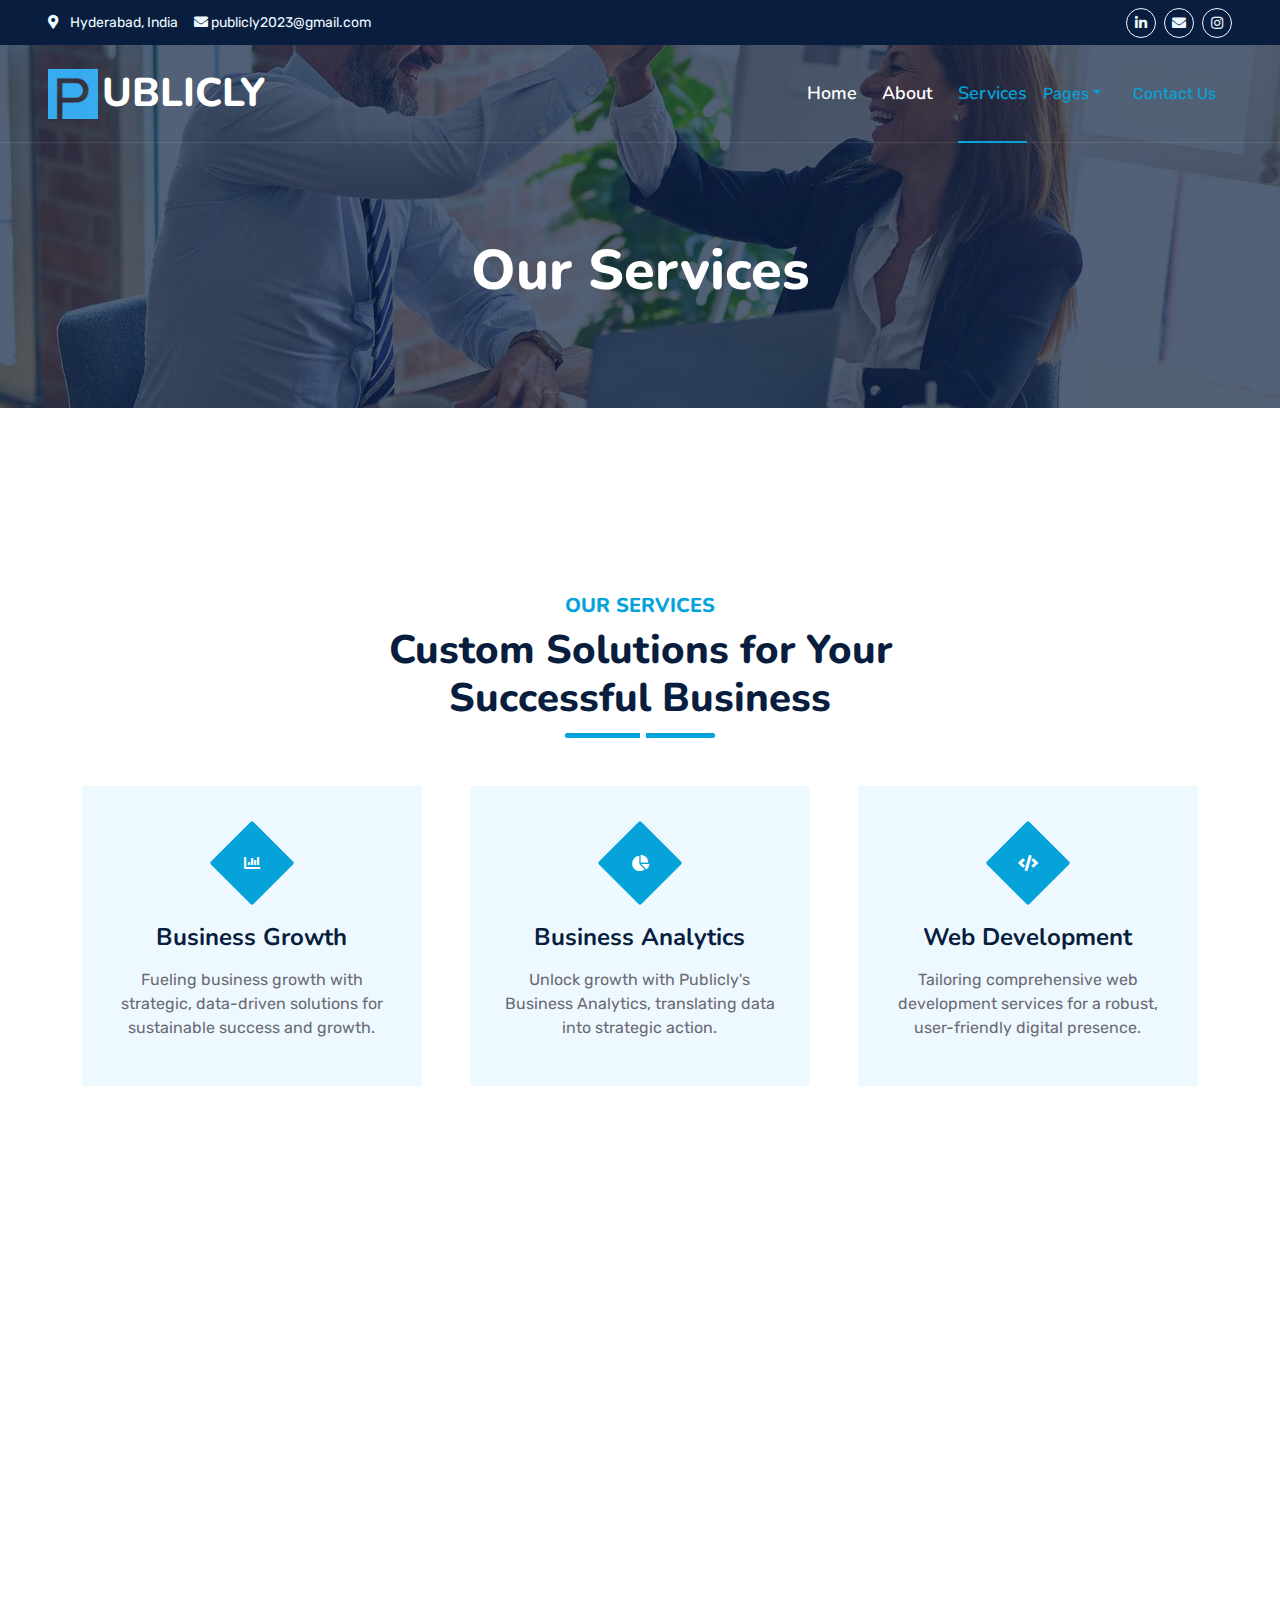
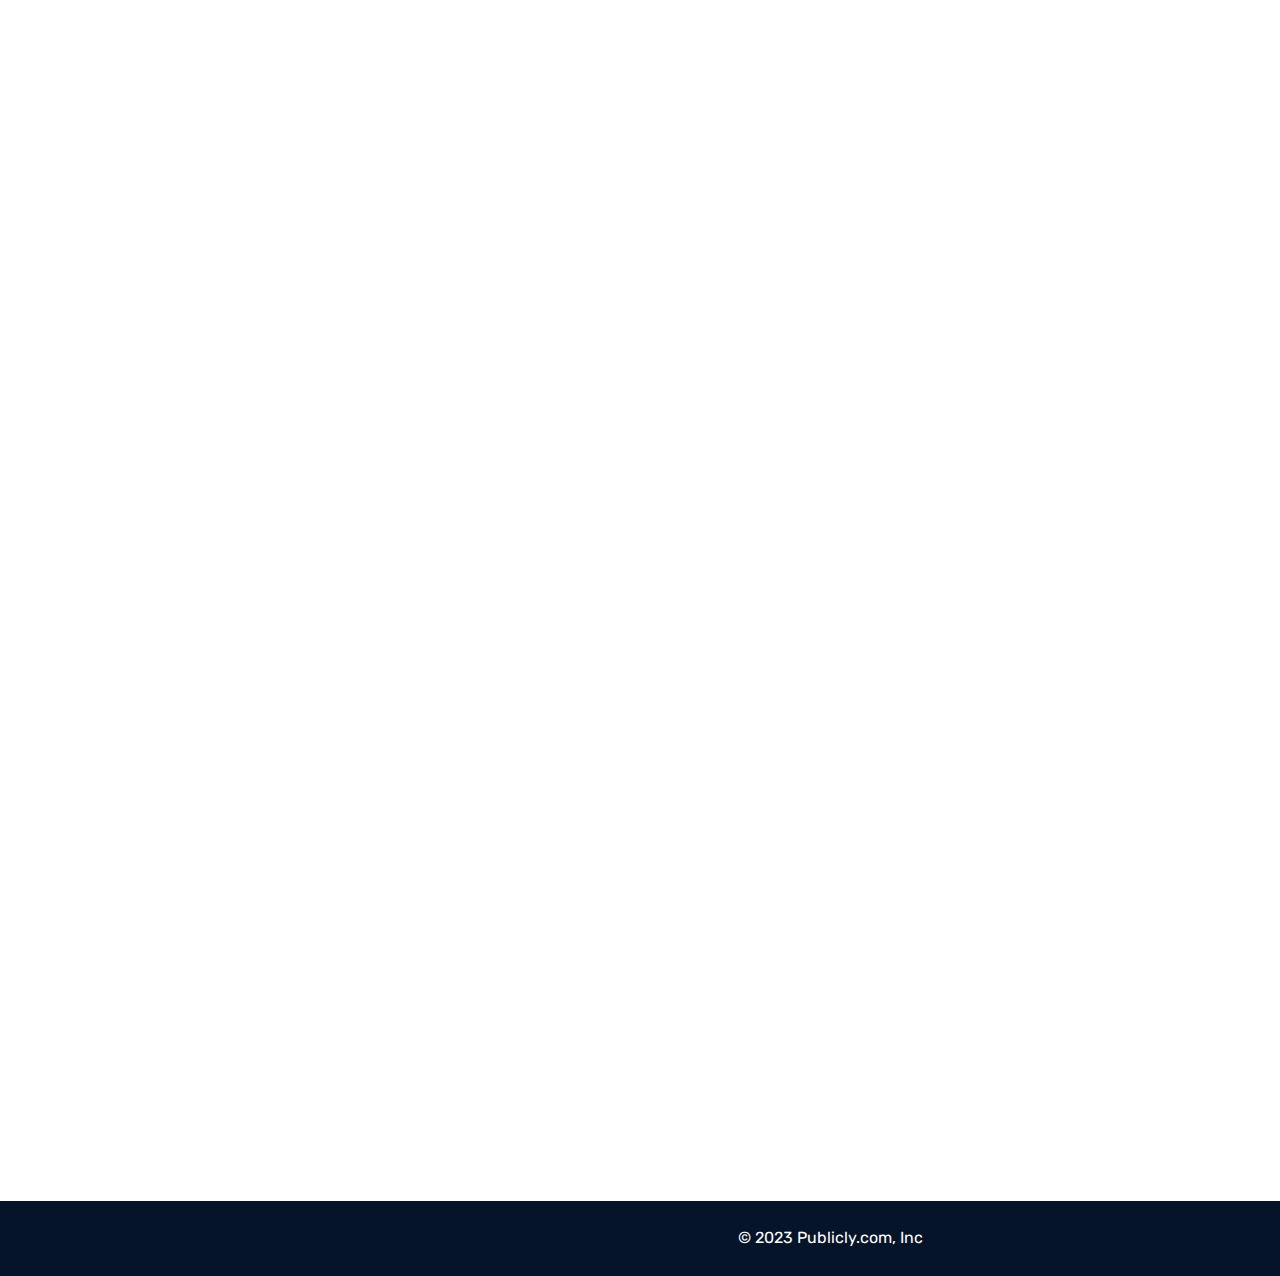
<file: service.html>
<!DOCTYPE html>
<html lang="en">

<head>
    <meta charset="utf-8">
    <title>Publicly - Services</title>
    <meta content="width=device-width, initial-scale=1.0" name="viewport">
    <meta content="Our Services" name="keywords">
    <meta content="Our Services" name="description">

    <link rel='stylesheet' href='https://cdnjs.cloudflare.com/ajax/libs/font-awesome/4.7.0/css/font-awesome.min.css'>


    <!-- Favicon -->
    <link href="img/favicon.ico" rel="icon">

    <!-- Google Web Fonts -->
    <link rel="preconnect" href="https://fonts.googleapis.com">
    <link rel="preconnect" href="https://fonts.gstatic.com" crossorigin>
    <link href="https://fonts.googleapis.com/css2?family=Nunito:wght@400;600;700;800&family=Rubik:wght@400;500;600;700&display=swap" rel="stylesheet">

    <!-- Icon Font Stylesheet -->
    <link href="https://cdnjs.cloudflare.com/ajax/libs/font-awesome/5.10.0/css/all.min.css" rel="stylesheet">
    <link href="https://cdn.jsdelivr.net/npm/bootstrap-icons@1.4.1/font/bootstrap-icons.css" rel="stylesheet">

    <!-- Libraries Stylesheet -->
    <link href="lib/owlcarousel/assets/owl.carousel.min.css" rel="stylesheet">
    <link href="lib/animate/animate.min.css" rel="stylesheet">

    <!-- Customized Bootstrap Stylesheet -->
    <link href="css/bootstrap.min.css" rel="stylesheet">

    <!-- Template Stylesheet -->
    <link href="css/style.css" rel="stylesheet">
</head>

<body>
    <!-- Spinner Start -->
    <div id="spinner" class="show bg-white position-fixed translate-middle w-100 vh-100 top-50 start-50 d-flex align-items-center justify-content-center">
        <div class="spinner"></div>
    </div>
    <!-- Spinner End -->


    <!-- Topbar Start -->
    <div class="container-fluid bg-dark px-5 d-none d-lg-block">
        <div class="row gx-0">
            <div class="col-lg-8 text-center text-lg-start mb-2 mb-lg-0">
                <div class="d-inline-flex align-items-center" style="height: 45px;">
                    <small class="me-3 text-light"><i class="fa fa-map-marker-alt me-2"></i> Hyderabad, India</small>
                    <!-- <small class="me-3 text-light"><i class="fa fa-phone-alt me-2"></i>+012 345 6789</small> -->
                    <small class="text-light"><i class="fa fa-envelope"></i> publicly2023@gmail.com</small>
                </div>
            </div>
            <div class="col-lg-4 text-center text-lg-end">
                <div class="d-inline-flex align-items-center" style="height: 45px;">
                    <!-- <a class="btn btn-sm btn-outline-light btn-sm-square rounded-circle me-2" href=""><i class="fab fa-twitter fw-normal"></i></a>
                    <a class="btn btn-sm btn-outline-light btn-sm-square rounded-circle me-2" href=""><i class="fab fa-facebook-f fw-normal"></i></a> -->
                    <a class="btn btn-sm btn-outline-light btn-sm-square rounded-circle me-2" href="https://www.linkedin.com/company/publicly/" target="_blank"><i class="fab fa-linkedin-in fw-normal"></i></a>
                    <a class="btn btn-sm btn-outline-light btn-sm-square rounded-circle me-2" href="mailto: publicly2023@gmail.com" target="_blank"><i class="fa fa-envelope "></i></a>
                    <a class="btn btn-sm btn-outline-light btn-sm-square rounded-circle" href="https://instagram.com/__publicly?utm_source=qr&igshid=ZDc4ODBmNjlmNQ%3D%3D" target="_blank"><i class="fab fa-instagram fw-normal"></i></a>
                </div>
            </div>
        </div>
    </div>
    <!-- Topbar End -->


    <!-- Navbar & Carousel Start -->
    <div class="container-fluid position-relative p-0">
        <nav class="navbar navbar-expand-lg navbar-dark px-5 py-3 py-lg-0">
            <a href="index.html" class="navbar-brand p-0"  style="display: inline-block;">
                <h1 class="m-0"><img src="img/logo.png" width="50">  UBLICLY<br></h1>
                <!-- <img src="img/publicly.png" width="200"> -->
            </a>
            <button class="navbar-toggler" type="button" data-bs-toggle="collapse" data-bs-target="#navbarCollapse">
                <span class="fa fa-bars"></span>
            </button>
            <div class="collapse navbar-collapse" id="navbarCollapse">
                <div class="navbar-nav ms-auto py-0">
                    <a href="index.html" class="nav-item nav-link">Home</a>
                    <a href="about.html" class="nav-item nav-link">About</a>
                    <a href="service.html" class="nav-item nav-link active">Services</a>
                    <!-- <div class="nav-item dropdown">
                        <a href="#" class="nav-link dropdown-toggle" data-bs-toggle="dropdown">Blog</a>
                        <div class="dropdown-menu m-0">
                            <a href="blog.html" class="dropdown-item">Blog Home</a>
                            <a href="detail.html" class="dropdown-item">Latest Blog</a>
                        </div> -->
                    </div>
                    <div class="nav-item dropdown">
                        <a href="#" class="nav-link dropdown-toggle" data-bs-toggle="dropdown">Pages</a>
                        <div class="dropdown-menu m-0">
                            <!-- <a href="price.html" class="dropdown-item">Pricing</a> -->
                            <a href="feature.html" class="dropdown-item">Our features</a>
                            <a href="team.html" class="dropdown-item">Team Members</a>
                            <a href="testimonial.html" class="dropdown-item">Testimonial</a>
                            <!-- <a href="quote.html" class="dropdown-item">Free Quote</a> -->
                        </div>
                    </div>
                    <a href="contact.html" class="nav-item nav-link">Contact Us</a>
                </div>
                <!-- <butaton type="button" class="btn text-primary ms-3" data-bs-toggle="modal" data-bs-target="#searchModal"><i class="fa fa-search"></i></butaton> -->
                <!-- <a href="https://htmlcodex.com/startup-company-website-template" class="btn btn-primary py-2 px-4 ms-3">Download Pro Version</a> -->
            </div>
        </nav>

        <div class="container-fluid bg-primary py-5 bg-header" style="margin-bottom: 90px;">
            <div class="row py-5">
                <div class="col-12 pt-lg-5 mt-lg-5 text-center">
                    <h1 class="display-4 text-white animated zoomIn">Our Services</h1>
                </div>
            </div>
        </div>
    </div>
    <!-- Navbar & Carousel End -->


    <!-- Full Screen Search Start -->
    <div class="modal fade" id="searchModal" tabindex="-1">
        <div class="modal-dialog modal-fullscreen">
            <div class="modal-content" style="background: rgba(9, 30, 62, .7);">
                <div class="modal-header border-0">
                    <button type="button" class="btn bg-white btn-close" data-bs-dismiss="modal" aria-label="Close"></button>
                </div>
                <div class="modal-body d-flex align-items-center justify-content-center">
                    <div class="input-group" style="max-width: 600px;">
                        <input type="text" class="form-control bg-transparent border-primary p-3" placeholder="Type search keyword">
                        <button class="btn btn-primary px-4"><i class="bi bi-search"></i></button>
                    </div>
                </div>
            </div>
        </div>
    </div>
    <!-- Full Screen Search End -->


    <!-- Service Start -->
    <div class="container-fluid py-5 wow fadeInUp" data-wow-delay="0.1s">
        <div class="container py-5">
            <div class="section-title text-center position-relative pb-3 mb-5 mx-auto" style="max-width: 600px;">
                <h5 class="fw-bold text-primary text-uppercase">Our Services</h5>
                <h1 class="mb-0">Custom Solutions for Your Successful Business</h1>
            </div>
            <div class="row g-5">
                <div class="col-lg-4 col-md-6 wow zoomIn" data-wow-delay="0.3s">
                    <div class="service-item bg-light rounded d-flex flex-column align-items-center justify-content-center text-center">
                        <div class="service-icon">
                            <i class="fa fa-bar-chart text-white"></i>
                        </div>
                        <h4 class="mb-3">Business Growth</h4>
                        <p class="m-0">Fueling business growth with strategic, data-driven solutions for sustainable success and growth.</p>
                        <!-- <a class="btn btn-lg btn-primary rounded" href="">
                            <i class="bi bi-arrow-right"></i>
                        </a> -->
                    </div>
                </div>
                <div class="col-lg-4 col-md-6 wow zoomIn" data-wow-delay="0.6s">
                    <div class="service-item bg-light rounded d-flex flex-column align-items-center justify-content-center text-center">
                        <div class="service-icon">
                            <i class="fa fa-chart-pie text-white"></i>
                        </div>
                        <h4 class="mb-3">Business Analytics</h4>
                        <p class="m-0">Unlock growth with Publicly's Business Analytics, translating data into strategic action.</p>
                        <!-- <a class="btn btn-lg btn-primary rounded" href="">
                            <i class="bi bi-arrow-right"></i>
                        </a> -->
                    </div>
                </div>
                <div class="col-lg-4 col-md-6 wow zoomIn" data-wow-delay="0.9s">
                    <div class="service-item bg-light rounded d-flex flex-column align-items-center justify-content-center text-center">
                        <div class="service-icon">
                            <i class="fa fa-code text-white"></i>
                        </div>
                        <h4 class="mb-3">Web Development</h4>
                        <p class="m-0">Tailoring comprehensive web development services for a robust, user-friendly digital presence.</p>
                        <!-- <a class="btn btn-lg btn-primary rounded" href="">
                            <i class="bi bi-arrow-right"></i>
                        </a> -->
                    </div>
                </div>
                <div class="col-lg-4 col-md-6 wow zoomIn" data-wow-delay="0.3s">
                    <div class="service-item bg-light rounded d-flex flex-column align-items-center justify-content-center text-center">
                        <div class="service-icon">
                            <i class="fab fa-android text-white"></i>
                        </div>
                        <h4 class="mb-3">Apps Development</h4>
                        <p class="m-0">Publicly crafts cutting-edge applications, powering your business growth through seamless integration.</p>
                        <!-- <a class="btn btn-lg btn-primary rounded" href="">
                            <i class="bi bi-arrow-right"></i>
                        </a> -->
                    </div>
                </div>
                <div class="col-lg-4 col-md-6 wow zoomIn" data-wow-delay="0.6s">
                    <div class="service-item bg-light rounded d-flex flex-column align-items-center justify-content-center text-center">
                        <div class="service-icon">
                            <i class="fa fa-rss-square text-white"></i>
                        </div>
                        <h4 class="mb-3">Online Marketing</h4>
                        <p class="m-0">Amplify your brand's reach and engagement with our innovative, data-driven Online Marketing service.</p>
                        <!-- <a class="btn btn-lg btn-primary rounded" href="">
                            <i class="bi bi-arrow-right"></i>
                        </a> -->
                    </div>
                </div>
                <div class="col-lg-4 col-md-6 wow zoomIn" data-wow-delay="0.6s">
                    <div class="service-item bg-light rounded d-flex flex-column align-items-center justify-content-center text-center">
                        <div class="service-icon">
                            <i class="fa fa-handshake-o text-white"></i>
                        </div>
                        <h4 class="mb-3">Technical Support</h4>
                        <p class="m-0">Delivering comprehensive, robust technical support to streamline your business in the digital era.</p>
                        <!-- <a class="btn btn-lg btn-primary rounded" href="">
                            <i class="bi bi-arrow-right"></i>
                        </a> -->
                    </div>
                </div>
                <!-- <div class="col-lg-4 col-md-6 wow zoomIn" data-wow-delay="0.9s">
                    <div class="position-relative bg-primary rounded h-100 d-flex flex-column align-items-center justify-content-center text-center p-5">
                        <h3 class="text-white mb-3">Call Us For Quote</h3>
                        <p class="text-white mb-3">Clita ipsum magna kasd rebum at ipsum amet dolor justo dolor est magna stet eirmod</p>
                        <h2 class="text-white mb-0">+012 345 6789</h2>
                    </div>
                </div> -->
            </div>
        </div>
    </div>
    <!-- Service End -->


    <!-- Testimonial Start -->
    <div class="container-fluid py-5 wow fadeInUp" data-wow-delay="0.1s">
        <div class="container py-5">
            <div class="section-title text-center position-relative pb-3 mb-4 mx-auto" style="max-width: 600px;">
                <h5 class="fw-bold text-primary text-uppercase">Testimonial</h5>
                <h1 class="mb-0">What Our Clients Say About Our Services</h1>
            </div>
            <div class="owl-carousel testimonial-carousel wow fadeInUp" data-wow-delay="0.6s">
                <div class="testimonial-item bg-light my-4">
                    <div class="d-flex align-items-center border-bottom pt-5 pb-4 px-5">
                        <img class="img-fluid rounded" src="img/testimonial-1.jpg" style="width: 60px; height: 60px;" >
                        <div class="ps-4">
                            <h4 class="text-primary mb-1" href="https://www.thealphax.in/" target="_blank">AlphaX</h4>
                            <small class="text-uppercase">Co-Founder</small>
                        </div>
                    </div>
                    <div class="pt-4 pb-5 px-5">
                        I've had the pleasure of working with Publicly team. They are incredibly reliable and adhere to deadlines with ease.
I can recommend them to anyone who needs talented marketing and software technologies team that delivers high quality assets in no time, can work under pressure and is great at trouble shooting with external partners.
                    </div>
                </div>
                <div class="testimonial-item bg-light my-4">
                    <div class="d-flex align-items-center border-bottom pt-5 pb-4 px-5">
                        <img class="img-fluid rounded" src="img/testimonial-2.jpg" style="width: 60px; height: 60px;" >
                        <div class="ps-4">
                            <h4 class="text-primary mb-1">Veda Institutions</h4>
                            <small class="text-uppercase">Training Institute</small>
                        </div>
                    </div>
                    <div class="pt-4 pb-5 px-5">
                        We are so pleased with the professionalism and talent that has been provided! Publicly is easy to work with and they knew what our goal was from the beginning. They did a fabulous job with the final outcome. These guys are incredibly talented and reliable. They always go above and beyond for us. Their work is fantastic and they make a great team together. Highly recommended!
                    </div>
                </div>
                <!-- <div class="testimonial-item bg-light my-4">
                    <div class="d-flex align-items-center border-bottom pt-5 pb-4 px-5">
                        <img class="img-fluid rounded" src="img/testimonial-3.jpg" style="width: 60px; height: 60px;" >
                        <div class="ps-4">
                            <h4 class="text-primary mb-1">Client Name</h4>
                            <small class="text-uppercase">Profession</small>
                        </div>
                    </div>
                    <div class="pt-4 pb-5 px-5">
                        Dolor et eos labore, stet justo sed est sed. Diam sed sed dolor stet amet eirmod eos labore diam
                    </div>
                </div>
                <div class="testimonial-item bg-light my-4">
                    <div class="d-flex align-items-center border-bottom pt-5 pb-4 px-5">
                        <img class="img-fluid rounded" src="img/testimonial-4.jpg" style="width: 60px; height: 60px;" >
                        <div class="ps-4">
                            <h4 class="text-primary mb-1">Client Name</h4>
                            <small class="text-uppercase">Profession</small>
                        </div>
                    </div>
                    <div class="pt-4 pb-5 px-5">
                        Dolor et eos labore, stet justo sed est sed. Diam sed sed dolor stet amet eirmod eos labore diam
                    </div>
                </div> -->
            </div>
        </div>
    </div>
    <!-- Testimonial End -->


    <!-- Vendor Start -->
    <!-- <div class="container-fluid py-5 wow fadeInUp" data-wow-delay="0.1s">
        <div class="container py-5 mb-5">
            <div class="bg-white">
                <div class="owl-carousel vendor-carousel">
                    <img src="img/vendor-1.jpg" alt="">
                    <img src="img/vendor-2.jpg" alt="">
                    <img src="img/vendor-3.jpg" alt="">
                    <img src="img/vendor-4.jpg" alt="">
                    <img src="img/vendor-5.jpg" alt="">
                    <img src="img/vendor-6.jpg" alt="">
                    <img src="img/vendor-7.jpg" alt="">
                    <img src="img/vendor-8.jpg" alt="">
                    <img src="img/vendor-9.jpg" alt="">
                </div>
            </div>
        </div>
    </div> -->
    <!-- Vendor End -->
    

    <!-- Footer Start -->
    <div class="container-fluid bg-dark text-light mt-5 wow fadeInUp" data-wow-delay="0.1s">
        <div class="container">
            <div class="row gx-5">
                <div class="col-lg-4 col-md-6 footer-about">
                    <div class="d-flex flex-column align-items-center justify-content-center text-center h-100 bg-primary p-4">
                        <a href="index.html" class="navbar-brand">
                            <h1 class="m-0"><img src="img/publicly.png" width="200"></h1>
                    </a>
                        <p class="mt-3 mb-4">Together, we can help you transcend the ordinary and make your mark in the business world. Welcome to the Publicly family, where your success is our mission.</p>
                        <form action="">
                            <div class="input-group">
                                <input type="text" class="form-control border-white p-3" placeholder="Your Email">
                                <button class="btn btn-dark">Sign Up</button>
                            </div>
                        </form>
                    </div>
                </div>
                <div class="col-lg-8 col-md-6">
                    <div class="row gx-5">
                        <div class="col-lg-4 col-md-12 pt-5 mb-5">
                            <div class="section-title section-title-sm position-relative pb-3 mb-4">
                                <h3 class="text-light mb-0">Get In Touch</h3>
                            </div>
                            <div class="d-flex mb-2">
                                <i class="bi bi-geo-alt text-primary me-2"></i>
                                <p class="mb-0">Hyderabad, India</p>
                            </div>
                            <div class="d-flex mb-2">
                                <i class="bi bi-envelope-open text-primary me-2"></i>
                                <p class="mb-0">publicly2023@gmail.com</p>
                            </div>
                            <div class="d-flex mb-2">
                                <i class="bi bi-telephone text-primary me-2"></i>
                                <p class="mb-0">+91 73854 68501</p>
                            </div>
                            <div class="d-flex mt-4">
                                <!-- <a class="btn btn-primary btn-square me-2" href="#"><i class="fab fa-twitter fw-normal"></i></a>
                                <a class="btn btn-primary btn-square me-2" href="#"><i class="fab fa-facebook-f fw-normal"></i></a> -->

                                <a class="btn btn-primary btn-square me-2" href="https://www.linkedin.com/company/publicly/" target="_blank"><i class="fab fa-linkedin-in fw-normal"></i></a>
                                <a class="btn btn-primary btn-square me-2" href="mailto: publicly2023@gmail.com"><i class="fa fa-envelope fw-normal" target="_blank"></i></a>
                                <a class="btn btn-primary btn-square" href="https://instagram.com/__publicly?utm_source=qr&igshid=ZDc4ODBmNjlmNQ%3D%3D" target="_blank"><i class="fab fa-instagram fw-normal"></i></a>
                            </div>
                        </div>
                        <div class="col-lg-4 col-md-12 pt-0 pt-lg-5 mb-5">
                            <div class="section-title section-title-sm position-relative pb-3 mb-4">
                                <h3 class="text-light mb-0">Quick Links</h3>
                            </div>
                            <div class="link-animated d-flex flex-column justify-content-start">
                                <a class="text-light mb-2" href="#"><i class="bi bi-arrow-right text-primary me-2"></i>Home</a>
                                <a class="text-light mb-2" href="https://samara6855.github.io/Publicly-Website/about.html"><i class="bi bi-arrow-right text-primary me-2"></i>About Us</a>
                                <a class="text-light mb-2" href="https://samara6855.github.io/Publicly-Website/service.html"><i class="bi bi-arrow-right text-primary me-2"></i>Our Services</a>
                                <a class="text-light mb-2" href="https://samara6855.github.io/Publicly-Website/team.html"><i class="bi bi-arrow-right text-primary me-2"></i>Meet Our Team</a>
                                <!-- <a class="text-light mb-2" href="#"><i class="bi bi-arrow-right text-primary me-2"></i>Latest Blog</a> -->
                                <a class="text-light" href="https://samara6855.github.io/Publicly-Website/contact.html"><i class="bi bi-arrow-right text-primary me-2"></i>Contact Us</a>
                            </div>
                        </div>
                        <!-- <div class="col-lg-4 col-md-12 pt-0 pt-lg-5 mb-5">
                            <div class="section-title section-title-sm position-relative pb-3 mb-4">
                                <h3 class="text-light mb-0">Popular Links</h3>
                            </div>
                            <div class="link-animated d-flex flex-column justify-content-start">
                                <a class="text-light mb-2" href="#"><i class="bi bi-arrow-right text-primary me-2"></i>Home</a>
                                <a class="text-light mb-2" href="/about.html"><i class="bi bi-arrow-right text-primary me-2"></i>About Us</a>
                                <a class="text-light mb-2" href="/service.html"><i class="bi bi-arrow-right text-primary me-2"></i>Our Services</a>
                                <a class="text-light mb-2" href="/team.html"><i class="bi bi-arrow-right text-primary me-2"></i>Meet  Team</a>
                                <a class="text-light mb-2" href="#"><i class="bi bi-arrow-right text-primary me-2"></i>Latest Blog</a>
                                <a class="text-light" href="/contact.html"><i class="bi bi-arrow-right text-primary me-2"></i>Contact Us</a>
                            </div>
                        </div> -->
                    </div>
                </div>
            </div>
        </div>
    </div>
    <div class="container-fluid text-white" style="background: #061429;">
        <div class="container text-center">
            <div class="row justify-content-end">
                <div class="col-lg-8 col-md-6">
                    <div class="d-flex align-items-center justify-content-center" style="height: 75px;">
                        


						<a class="text-white " href="">© 2023 Publicly.com, Inc</a></p>
                    </div>
                </div>
            </div>
        </div>
    </div>
    <!-- Footer End -->


    <!-- Back to Top -->
    <a href="#" class="btn btn-lg btn-primary btn-lg-square rounded back-to-top"><i class="bi bi-arrow-up"></i></a>


    <!-- JavaScript Libraries -->
    <script src="https://code.jquery.com/jquery-3.4.1.min.js"></script>
    <script src="https://cdn.jsdelivr.net/npm/bootstrap@5.0.0/dist/js/bootstrap.bundle.min.js"></script>
    <script src="lib/wow/wow.min.js"></script>
    <script src="lib/easing/easing.min.js"></script>
    <script src="lib/waypoints/waypoints.min.js"></script>
    <script src="lib/counterup/counterup.min.js"></script>
    <script src="lib/owlcarousel/owl.carousel.min.js"></script>

    <!-- Template Javascript -->
    <script src="js/main.js"></script>
</body>

</html>
</file>
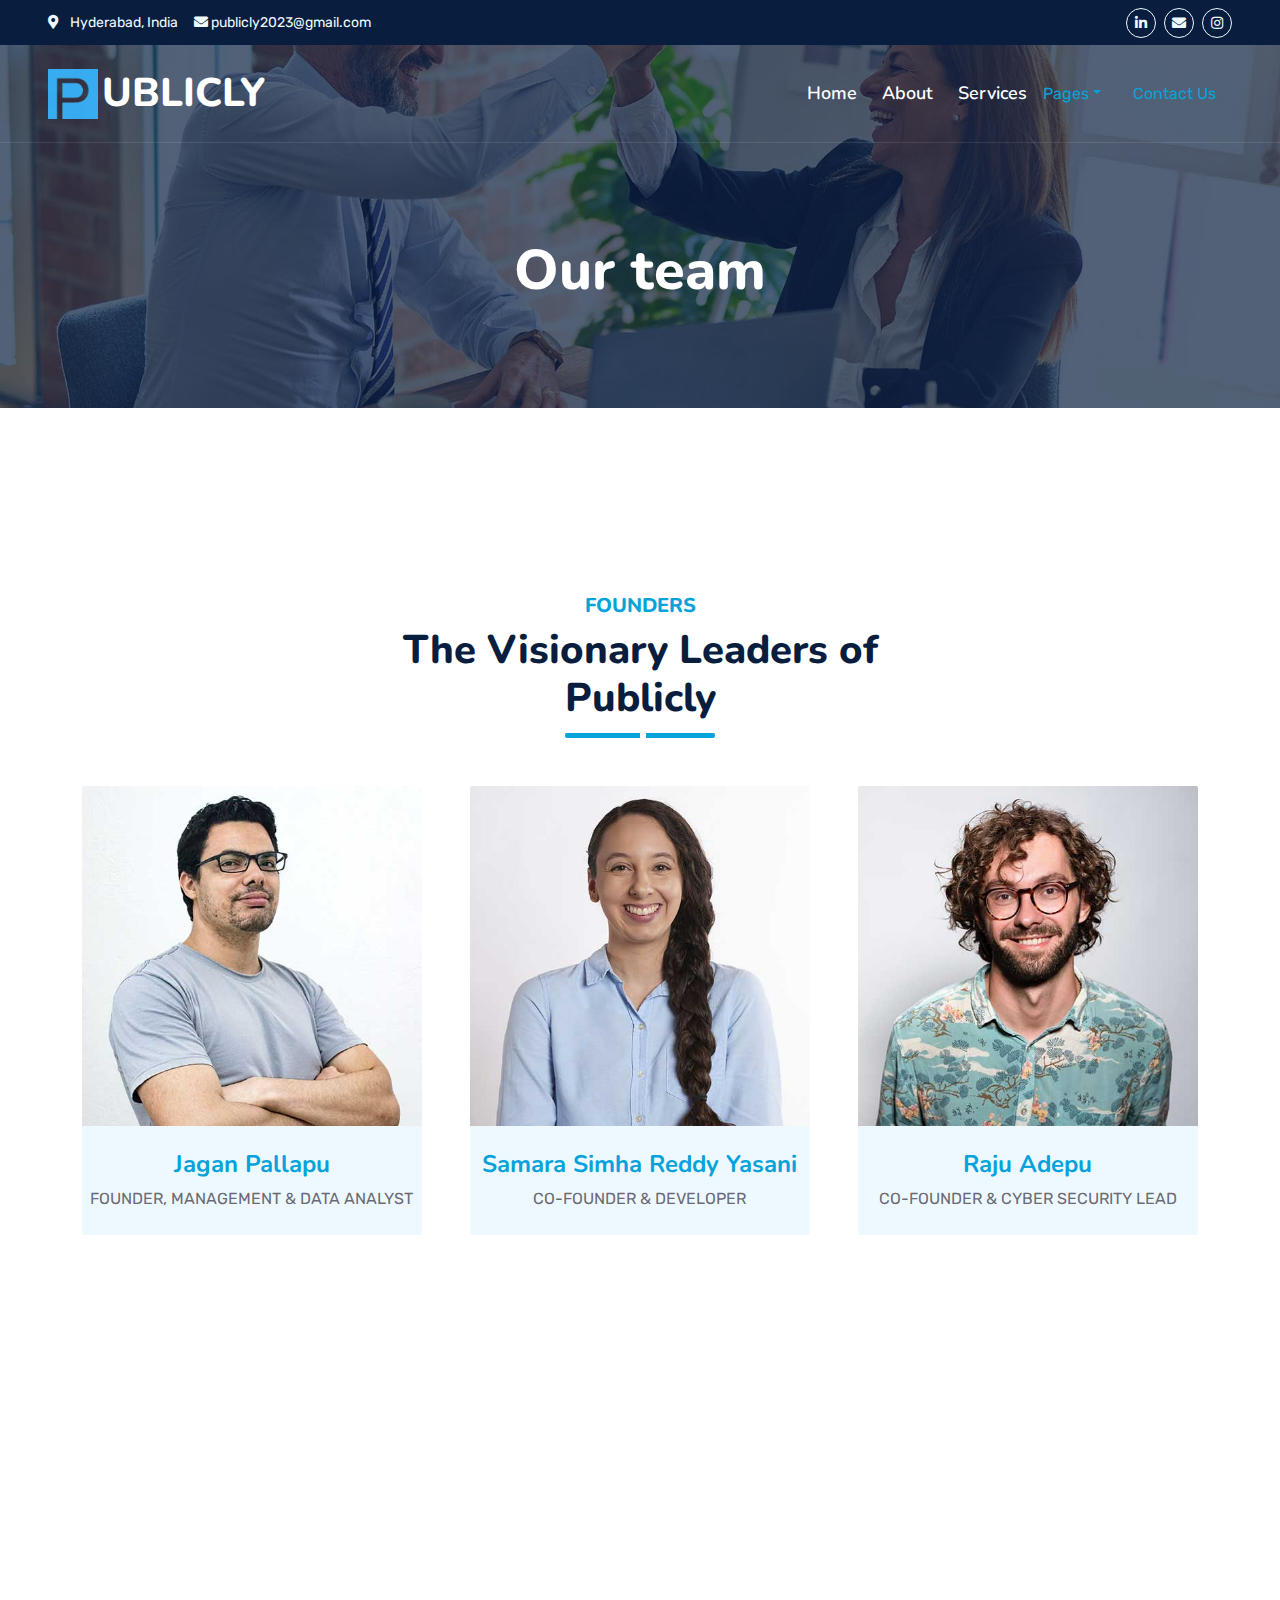
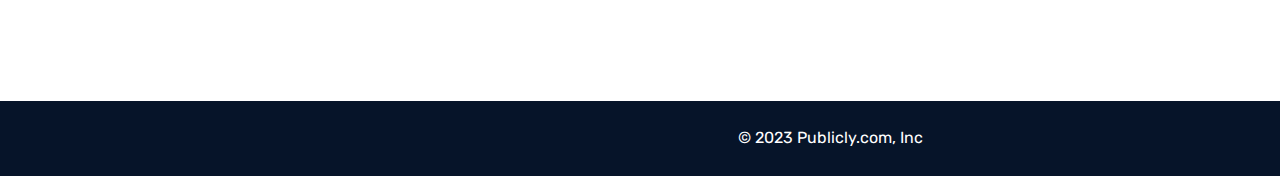
<file: team.html>
<!DOCTYPE html>
<html lang="en">

<head>
    <meta charset="utf-8">
    <title>Publicly</title>
    <meta content="width=device-width, initial-scale=1.0" name="viewport">
    <meta content="Publicly - Team" name="keywords">
    <meta content="Publicly - Team" name="description">

    <!-- Favicon -->
    <link href="img/favicon.ico" rel="icon">

    <!-- Google Web Fonts -->
    <link rel="preconnect" href="https://fonts.googleapis.com">
    <link rel="preconnect" href="https://fonts.gstatic.com" crossorigin>
    <link href="https://fonts.googleapis.com/css2?family=Nunito:wght@400;600;700;800&family=Rubik:wght@400;500;600;700&display=swap" rel="stylesheet">

    <!-- Icon Font Stylesheet -->
    <link href="https://cdnjs.cloudflare.com/ajax/libs/font-awesome/5.10.0/css/all.min.css" rel="stylesheet">
    <link href="https://cdn.jsdelivr.net/npm/bootstrap-icons@1.4.1/font/bootstrap-icons.css" rel="stylesheet">

    <!-- Libraries Stylesheet -->
    <link href="lib/owlcarousel/assets/owl.carousel.min.css" rel="stylesheet">
    <link href="lib/animate/animate.min.css" rel="stylesheet">

    <!-- Customized Bootstrap Stylesheet -->
    <link href="css/bootstrap.min.css" rel="stylesheet">

    <!-- Template Stylesheet -->
    <link href="css/style.css" rel="stylesheet">
</head>

<body>
    <!-- Spinner Start -->
    <div id="spinner" class="show bg-white position-fixed translate-middle w-100 vh-100 top-50 start-50 d-flex align-items-center justify-content-center">
        <div class="spinner"></div>
    </div>
    <!-- Spinner End -->


    <!-- Topbar Start -->
    <div class="container-fluid bg-dark px-5 d-none d-lg-block">
        <div class="row gx-0">
            <div class="col-lg-8 text-center text-lg-start mb-2 mb-lg-0">
                <div class="d-inline-flex align-items-center" style="height: 45px;">
                    <small class="me-3 text-light"><i class="fa fa-map-marker-alt me-2"></i> Hyderabad, India</small>
                    <!-- <small class="me-3 text-light"><i class="fa fa-phone-alt me-2"></i>+012 345 6789</small> -->
                    <small class="text-light"><i class="fa fa-envelope"></i> publicly2023@gmail.com</small>
                </div>
            </div>
            <div class="col-lg-4 text-center text-lg-end">
                <div class="d-inline-flex align-items-center" style="height: 45px;">
                    <!-- <a class="btn btn-sm btn-outline-light btn-sm-square rounded-circle me-2" href=""><i class="fab fa-twitter fw-normal"></i></a>
                    <a class="btn btn-sm btn-outline-light btn-sm-square rounded-circle me-2" href=""><i class="fab fa-facebook-f fw-normal"></i></a> -->
                    <a class="btn btn-sm btn-outline-light btn-sm-square rounded-circle me-2" href="https://www.linkedin.com/company/publicly/" target="_blank"><i class="fab fa-linkedin-in fw-normal"></i></a>
                    <a class="btn btn-sm btn-outline-light btn-sm-square rounded-circle me-2" href="mailto: publicly2023@gmail.com" target="_blank"><i class="fa fa-envelope "></i></a>
                    <a class="btn btn-sm btn-outline-light btn-sm-square rounded-circle" href="https://instagram.com/__publicly?utm_source=qr&igshid=ZDc4ODBmNjlmNQ%3D%3D" target="_blank"><i class="fab fa-instagram fw-normal"></i></a>
                </div>
            </div>
        </div>
    </div>
    <!-- Topbar End -->


    <!-- Navbar & Carousel Start -->
    <div class="container-fluid position-relative p-0">
        <nav class="navbar navbar-expand-lg navbar-dark px-5 py-3 py-lg-0">
            <a href="index.html" class="navbar-brand p-0"  style="display: inline-block;">
                <h1 class="m-0"><img src="img/logo.png" width="50">  UBLICLY<br></h1>
                <!-- <img src="img/publicly.png" width="200"> -->
            </a>
            <button class="navbar-toggler" type="button" data-bs-toggle="collapse" data-bs-target="#navbarCollapse">
                <span class="fa fa-bars"></span>
            </button>
            <div class="collapse navbar-collapse" id="navbarCollapse">
                <div class="navbar-nav ms-auto py-0">
                    <a href="index.html" class="nav-item nav-link">Home</a>
                    <a href="about.html" class="nav-item nav-link">About</a>
                    <a href="service.html" class="nav-item nav-link">Services</a>
                    <!-- <div class="nav-item dropdown">
                        <a href="#" class="nav-link dropdown-toggle" data-bs-toggle="dropdown">Blog</a>
                        <div class="dropdown-menu m-0">
                            <a href="blog.html" class="dropdown-item">Blog Home</a>
                            <a href="detail.html" class="dropdown-item">Latest Blog</a>
                        </div> -->
                    </div>
                    <div class="nav-item dropdown">
                        <a href="#" class="nav-link dropdown-toggle" data-bs-toggle="dropdown">Pages</a>
                        <div class="dropdown-menu m-0">
                            <!-- <a href="price.html" class="dropdown-item">Pricing</a> -->
                            <a href="feature.html" class="dropdown-item">Our features</a>
                            <a href="team.html" class="dropdown-item active">Team Members</a>
                            <a href="testimonial.html" class="dropdown-item">Testimonial</a>
                            <!-- <a href="quote.html" class="dropdown-item">Free Quote</a> -->
                        </div>
                    </div>
                    <a href="contact.html" class="nav-item nav-link">Contact Us</a>
                </div>
                <!-- <butaton type="button" class="btn text-primary ms-3" data-bs-toggle="modal" data-bs-target="#searchModal"><i class="fa fa-search"></i></butaton> -->
                <!-- <a href="https://htmlcodex.com/startup-company-website-template" class="btn btn-primary py-2 px-4 ms-3">Download Pro Version</a> -->
            </div>
        </nav>

        <div class="container-fluid bg-primary py-5 bg-header" style="margin-bottom: 90px;">
            <div class="row py-5">
                <div class="col-12 pt-lg-5 mt-lg-5 text-center">
                    <h1 class="display-4 text-white animated zoomIn">Our team</h1>
                </div>
            </div>
        </div>
    </div>
    <!-- Navbar & Carousel End -->


    <!-- Full Screen Search Start -->
    <div class="modal fade" id="searchModal" tabindex="-1">
        <div class="modal-dialog modal-fullscreen">
            <div class="modal-content" style="background: rgba(9, 30, 62, .7);">
                <div class="modal-header border-0">
                    <button type="button" class="btn bg-white btn-close" data-bs-dismiss="modal" aria-label="Close"></button>
                </div>
                <div class="modal-body d-flex align-items-center justify-content-center">
                    <div class="input-group" style="max-width: 600px;">
                        <input type="text" class="form-control bg-transparent border-primary p-3" placeholder="Type search keyword">
                        <button class="btn btn-primary px-4"><i class="bi bi-search"></i></button>
                    </div>
                </div>
            </div>
        </div>
    </div>
    <!-- Full Screen Search End -->


    <!-- Team Start -->
    <div class="container-fluid py-5 wow fadeInUp" data-wow-delay="0.1s">
        <div class="container py-5">
            <div class="section-title text-center position-relative pb-3 mb-5 mx-auto" style="max-width: 600px;">
                <h5 class="fw-bold text-primary text-uppercase">FOUNDERS</h5>
                <h1 class="mb-0">The Visionary Leaders of Publicly</h1>
            </div>
            <div class="row g-5">
                <div class="col-lg-4 wow slideInUp" data-wow-delay="0.3s">
                    <div class="team-item bg-light rounded overflow-hidden">
                        <div class="team-img position-relative overflow-hidden">
                            <img class="img-fluid w-100" src="img/team-1.jpg" alt="">
                            <div class="team-social">
                                <!-- <a class="btn btn-lg btn-primary btn-lg-square rounded" href=""><i class="fab fa-twitter fw-normal"></i></a> -->
                                <a class="btn btn-lg btn-primary btn-lg-square rounded" href="mailto: pallapujinkey@gmail.com" target="_blank"><i class="fa fa-envelope fw-normal"></i></a>
                                <a class="btn btn-lg btn-primary btn-lg-square rounded" href="https://instagram.com/luci_fer2023?igshid=OGQ5ZDc2ODk2ZA==" target="_blank"><i class="fab fa-instagram fw-normal"></i></a>
                                <a class="btn btn-lg btn-primary btn-lg-square rounded" href="https://www.linkedin.com/in/pallapu-jagan/" target="_blank"><i class="fab fa-linkedin-in fw-normal"></i></a>
                            </div>
                        </div>
                        <div class="text-center py-4">
                            <h4 class="text-primary">Jagan Pallapu</h4>
                            <p class="text-uppercase m-0">Founder, Management & Data Analyst</p>
                        </div>
                    </div>
                </div>
                <div class="col-lg-4 wow slideInUp" data-wow-delay="0.6s">
                    <div class="team-item bg-light rounded overflow-hidden">
                        <div class="team-img position-relative overflow-hidden">
                            <img class="img-fluid w-100" src="img/team-2.jpg" alt="">
                            <div class="team-social">
                                <!-- <a class="btn btn-lg btn-primary btn-lg-square rounded" href=""><i class="fab fa-twitter fw-normal"></i></a> -->
                                <a class="btn btn-lg btn-primary btn-lg-square rounded" href="mailto: yasanisamarasimhareddy@gmail.com" target="_blank"><i class="fa fa-envelope fw-normal"></i></a>
                                <a class="btn btn-lg btn-primary btn-lg-square rounded" href="https://instagram.com/triggered.human?igshid=OGQ5ZDc2ODk2ZA==" target="_blank"><i class="fab fa-instagram fw-normal"></i></a>
                                <a class="btn btn-lg btn-primary btn-lg-square rounded" href="https://www.linkedin.com/in/yasani-samara-simha-reddy/" target="_blank"><i class="fab fa-linkedin-in fw-normal"></i></a>
                            </div>
                        </div>
                        <div class="text-center py-4">
                            <h4 class="text-primary">Samara Simha Reddy Yasani</h4>
                            <p class="text-uppercase m-0">Co-Founder & Developer</p>
                        </div>
                    </div>
                </div>
                <div class="col-lg-4 wow slideInUp" data-wow-delay="0.9s">
                    <div class="team-item bg-light rounded overflow-hidden">
                        <div class="team-img position-relative overflow-hidden">
                            <img class="img-fluid w-100" src="img/team-3.jpg" alt="">
                            <div class="team-social">
                                <!-- <a class="btn btn-lg btn-primary btn-lg-square rounded" href=""><i class="fab fa-twitter fw-normal"></i></a> -->
                                <a class="btn btn-lg btn-primary btn-lg-square rounded" href="mailto: rajuadepu24@gmail.com" target="_blank"><i class="fa fa-envelope fw-normal"></i></a>
                                <a class="btn btn-lg btn-primary btn-lg-square rounded" href="https://instagram.com/0_r.a.j.u_0?utm_source=qr&igshid=MzNlNGNkZWQ4Mg%3D%3D" target="_blank"><i class="fab fa-instagram fw-normal"></i></a>
                                <a class="btn btn-lg btn-primary btn-lg-square rounded" href="https://www.linkedin.com/in/raju-adepu-623a8b20a/" target="_blank"><i class="fab fa-linkedin-in fw-normal"></i></a>
                            </div>
                        </div>
                        <div class="text-center py-4">
                            <h4 class="text-primary">Raju Adepu</h4>
                            <p class="text-uppercase m-0">Co-Founder & Cyber Security Lead</p>
                        </div>
                    </div>
                </div>
            </div>
        </div>
    </div>
    <!-- Team End -->


    <!-- Vendor Start -->
    <!--
    <div class="container-fluid py-5 wow fadeInUp" data-wow-delay="0.1s">
        <div class="container py-5 mb-5">
            <div class="bg-white">
                <div class="owl-carousel vendor-carousel">
                    <img src="img/vendor-1.jpg" alt="">
                    <img src="img/vendor-2.jpg" alt="">
                    <img src="img/vendor-3.jpg" alt="">
                    <img src="img/vendor-4.jpg" alt="">
                    <img src="img/vendor-5.jpg" alt="">
                    <img src="img/vendor-6.jpg" alt="">
                    <img src="img/vendor-7.jpg" alt="">
                    <img src="img/vendor-8.jpg" alt="">
                    <img src="img/vendor-9.jpg" alt="">
                </div>
            </div>
        </div>
    </div>
-->
    <!-- Vendor End -->
    

    <!-- Footer Start -->
    <div class="container-fluid bg-dark text-light mt-5 wow fadeInUp" data-wow-delay="0.1s">
        <div class="container">
            <div class="row gx-5">
                <div class="col-lg-4 col-md-6 footer-about">
                    <div class="d-flex flex-column align-items-center justify-content-center text-center h-100 bg-primary p-4">
                        <a href="index.html" class="navbar-brand">
                            <h1 class="m-0"><img src="img/publicly.png" width="200"></h1>
                    </a>
                        <p class="mt-3 mb-4">Together, we can help you transcend the ordinary and make your mark in the business world. Welcome to the Publicly family, where your success is our mission.</p>
                        <form action="">
                            <div class="input-group">
                                <input type="text" class="form-control border-white p-3" placeholder="Your Email">
                                <button class="btn btn-dark">Sign Up</button>
                            </div>
                        </form>
                    </div>
                </div>
                <div class="col-lg-8 col-md-6">
                    <div class="row gx-5">
                        <div class="col-lg-4 col-md-12 pt-5 mb-5">
                            <div class="section-title section-title-sm position-relative pb-3 mb-4">
                                <h3 class="text-light mb-0">Get In Touch</h3>
                            </div>
                            <div class="d-flex mb-2">
                                <i class="bi bi-geo-alt text-primary me-2"></i>
                                <p class="mb-0">Hyderabad, India</p>
                            </div>
                            <div class="d-flex mb-2">
                                <i class="bi bi-envelope-open text-primary me-2"></i>
                                <p class="mb-0">publicly2023@gmail.com</p>
                            </div>
                            <div class="d-flex mb-2">
                                <i class="bi bi-telephone text-primary me-2"></i>
                                <p class="mb-0">+91 73854 68501</p>
                            </div>
                            <div class="d-flex mt-4">
                                <!-- <a class="btn btn-primary btn-square me-2" href="#"><i class="fab fa-twitter fw-normal"></i></a>
                                <a class="btn btn-primary btn-square me-2" href="#"><i class="fab fa-facebook-f fw-normal"></i></a> -->

                                <a class="btn btn-primary btn-square me-2" href="https://www.linkedin.com/company/publicly/" target="_blank"><i class="fab fa-linkedin-in fw-normal"></i></a>
                                <a class="btn btn-primary btn-square me-2" href="mailto: publicly2023@gmail.com"><i class="fa fa-envelope fw-normal" target="_blank"></i></a>
                                <a class="btn btn-primary btn-square" href="https://instagram.com/__publicly?utm_source=qr&igshid=ZDc4ODBmNjlmNQ%3D%3D" target="_blank"><i class="fab fa-instagram fw-normal"></i></a>
                            </div>
                        </div>
                        <div class="col-lg-4 col-md-12 pt-0 pt-lg-5 mb-5">
                            <div class="section-title section-title-sm position-relative pb-3 mb-4">
                                <h3 class="text-light mb-0">Quick Links</h3>
                            </div>
                            <div class="link-animated d-flex flex-column justify-content-start">
                                <a class="text-light mb-2" href="#"><i class="bi bi-arrow-right text-primary me-2"></i>Home</a>
                                <a class="text-light mb-2" href="https://samara6855.github.io/Publicly-Website/about.html"><i class="bi bi-arrow-right text-primary me-2"></i>About Us</a>
                                <a class="text-light mb-2" href="https://samara6855.github.io/Publicly-Website/service.html"><i class="bi bi-arrow-right text-primary me-2"></i>Our Services</a>
                                <a class="text-light mb-2" href="https://samara6855.github.io/Publicly-Website/team.html"><i class="bi bi-arrow-right text-primary me-2"></i>Meet Our Team</a>
                                <!-- <a class="text-light mb-2" href="#"><i class="bi bi-arrow-right text-primary me-2"></i>Latest Blog</a> -->
                                <a class="text-light" href="https://samara6855.github.io/Publicly-Website/contact.html"><i class="bi bi-arrow-right text-primary me-2"></i>Contact Us</a>
                            </div>
                        </div>
                        <!-- <div class="col-lg-4 col-md-12 pt-0 pt-lg-5 mb-5">
                            <div class="section-title section-title-sm position-relative pb-3 mb-4">
                                <h3 class="text-light mb-0">Popular Links</h3>
                            </div>
                            <div class="link-animated d-flex flex-column justify-content-start">
                                <a class="text-light mb-2" href="#"><i class="bi bi-arrow-right text-primary me-2"></i>Home</a>
                                <a class="text-light mb-2" href="/about.html"><i class="bi bi-arrow-right text-primary me-2"></i>About Us</a>
                                <a class="text-light mb-2" href="/service.html"><i class="bi bi-arrow-right text-primary me-2"></i>Our Services</a>
                                <a class="text-light mb-2" href="/team.html"><i class="bi bi-arrow-right text-primary me-2"></i>Meet  Team</a>
                                <a class="text-light mb-2" href="#"><i class="bi bi-arrow-right text-primary me-2"></i>Latest Blog</a>
                                <a class="text-light" href="/contact.html"><i class="bi bi-arrow-right text-primary me-2"></i>Contact Us</a>
                            </div>
                        </div> -->
                    </div>
                </div>
            </div>
        </div>
    </div>
    <div class="container-fluid text-white" style="background: #061429;">
        <div class="container text-center">
            <div class="row justify-content-end">
                <div class="col-lg-8 col-md-6">
                    <div class="d-flex align-items-center justify-content-center" style="height: 75px;">
                        


						<a class="text-white " href="">© 2023 Publicly.com, Inc</a></p>
                    </div>
                </div>
            </div>
        </div>
    </div>
    <!-- Footer End -->


    <!-- Back to Top -->
    <a href="#" class="btn btn-lg btn-primary btn-lg-square rounded back-to-top"><i class="bi bi-arrow-up"></i></a>


    <!-- JavaScript Libraries -->
    <script src="https://code.jquery.com/jquery-3.4.1.min.js"></script>
    <script src="https://cdn.jsdelivr.net/npm/bootstrap@5.0.0/dist/js/bootstrap.bundle.min.js"></script>
    <script src="lib/wow/wow.min.js"></script>
    <script src="lib/easing/easing.min.js"></script>
    <script src="lib/waypoints/waypoints.min.js"></script>
    <script src="lib/counterup/counterup.min.js"></script>
    <script src="lib/owlcarousel/owl.carousel.min.js"></script>

    <!-- Template Javascript -->
    <script src="js/main.js"></script>
</body>

</html>
</file>
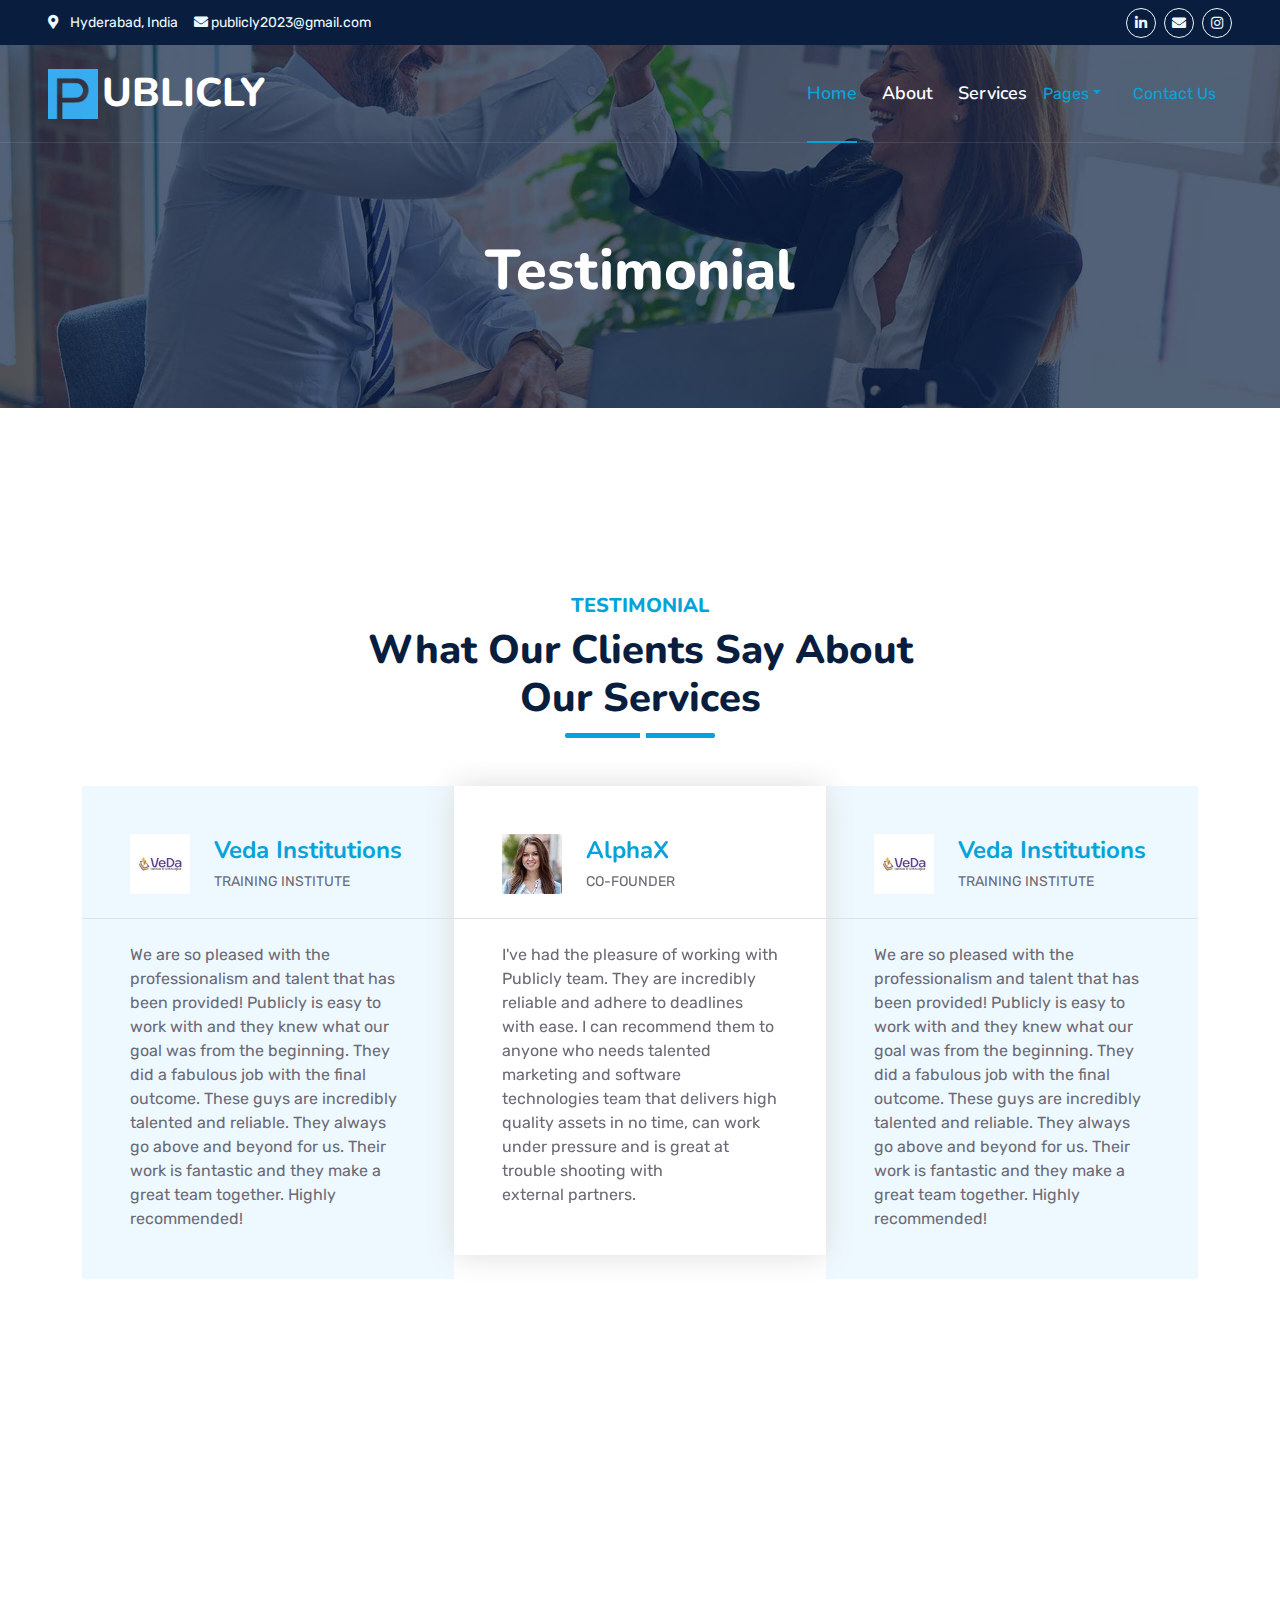
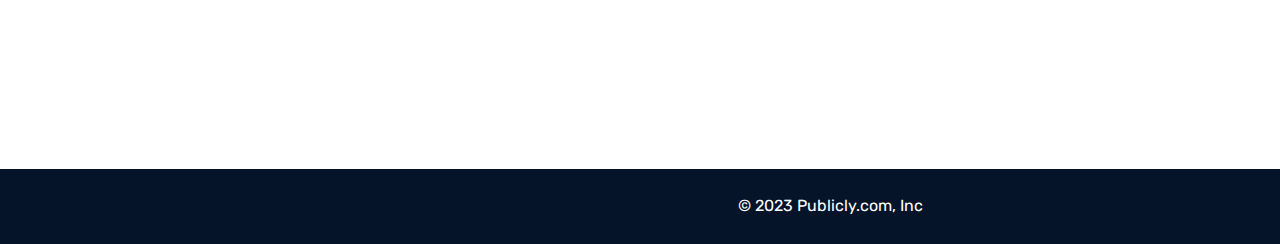
<file: testimonial.html>
<!DOCTYPE html>
<html lang="en">

<head>
    <meta charset="utf-8">
    <title>Publicly</title>
    <meta content="width=device-width, initial-scale=1.0" name="viewport">
    <meta content="Publicly - Testimonial" name="keywords">
    <meta content="Publicly - Testimonial" name="description">

    <!-- Favicon -->
    <link href="img/favicon.ico" rel="icon">

    <!-- Google Web Fonts -->
    <link rel="preconnect" href="https://fonts.googleapis.com">
    <link rel="preconnect" href="https://fonts.gstatic.com" crossorigin>
    <link href="https://fonts.googleapis.com/css2?family=Nunito:wght@400;600;700;800&family=Rubik:wght@400;500;600;700&display=swap" rel="stylesheet">

    <!-- Icon Font Stylesheet -->
    <link href="https://cdnjs.cloudflare.com/ajax/libs/font-awesome/5.10.0/css/all.min.css" rel="stylesheet">
    <link href="https://cdn.jsdelivr.net/npm/bootstrap-icons@1.4.1/font/bootstrap-icons.css" rel="stylesheet">

    <!-- Libraries Stylesheet -->
    <link href="lib/owlcarousel/assets/owl.carousel.min.css" rel="stylesheet">
    <link href="lib/animate/animate.min.css" rel="stylesheet">

    <!-- Customized Bootstrap Stylesheet -->
    <link href="css/bootstrap.min.css" rel="stylesheet">

    <!-- Template Stylesheet -->
    <link href="css/style.css" rel="stylesheet">
</head>

<body>
    <!-- Spinner Start -->
    <div id="spinner" class="show bg-white position-fixed translate-middle w-100 vh-100 top-50 start-50 d-flex align-items-center justify-content-center">
        <div class="spinner"></div>
    </div>
    <!-- Spinner End -->


    <!-- Topbar Start -->
    <div class="container-fluid bg-dark px-5 d-none d-lg-block">
        <div class="row gx-0">
            <div class="col-lg-8 text-center text-lg-start mb-2 mb-lg-0">
                <div class="d-inline-flex align-items-center" style="height: 45px;">
                    <small class="me-3 text-light"><i class="fa fa-map-marker-alt me-2"></i> Hyderabad, India</small>
                    <!-- <small class="me-3 text-light"><i class="fa fa-phone-alt me-2"></i>+012 345 6789</small> -->
                    <small class="text-light"><i class="fa fa-envelope"></i> publicly2023@gmail.com</small>
                </div>
            </div>
            <div class="col-lg-4 text-center text-lg-end">
                <div class="d-inline-flex align-items-center" style="height: 45px;">
                    <!-- <a class="btn btn-sm btn-outline-light btn-sm-square rounded-circle me-2" href=""><i class="fab fa-twitter fw-normal"></i></a>
                    <a class="btn btn-sm btn-outline-light btn-sm-square rounded-circle me-2" href=""><i class="fab fa-facebook-f fw-normal"></i></a> -->
                    <a class="btn btn-sm btn-outline-light btn-sm-square rounded-circle me-2" href="https://www.linkedin.com/company/publicly/" target="_blank"><i class="fab fa-linkedin-in fw-normal"></i></a>
                    <a class="btn btn-sm btn-outline-light btn-sm-square rounded-circle me-2" href="mailto: publicly2023@gmail.com" target="_blank"><i class="fa fa-envelope "></i></a>
                    <a class="btn btn-sm btn-outline-light btn-sm-square rounded-circle" href="https://instagram.com/__publicly?utm_source=qr&igshid=ZDc4ODBmNjlmNQ%3D%3D" target="_blank"><i class="fab fa-instagram fw-normal"></i></a>
                </div>
            </div>
        </div>
    </div>
    <!-- Topbar End -->


    <!-- Navbar & Carousel Start -->
    <div class="container-fluid position-relative p-0">
        <nav class="navbar navbar-expand-lg navbar-dark px-5 py-3 py-lg-0">
            <a href="index.html" class="navbar-brand p-0"  style="display: inline-block;">
                <h1 class="m-0"><img src="img/logo.png" width="50">  UBLICLY<br></h1>
                <!-- <img src="img/publicly.png" width="200"> -->
            </a>
            <button class="navbar-toggler" type="button" data-bs-toggle="collapse" data-bs-target="#navbarCollapse">
                <span class="fa fa-bars"></span>
            </button>
            <div class="collapse navbar-collapse" id="navbarCollapse">
                <div class="navbar-nav ms-auto py-0">
                    <a href="index.html" class="nav-item nav-link active">Home</a>
                    <a href="about.html" class="nav-item nav-link">About</a>
                    <a href="service.html" class="nav-item nav-link">Services</a>
                    <!-- <div class="nav-item dropdown">
                        <a href="#" class="nav-link dropdown-toggle" data-bs-toggle="dropdown">Blog</a>
                        <div class="dropdown-menu m-0">
                            <a href="blog.html" class="dropdown-item">Blog Home</a>
                            <a href="detail.html" class="dropdown-item">Latest Blog</a>
                        </div> -->
                    </div>
                    <div class="nav-item dropdown">
                        <a href="#" class="nav-link dropdown-toggle" data-bs-toggle="dropdown">Pages</a>
                        <div class="dropdown-menu m-0">
                            <!-- <a href="price.html" class="dropdown-item">Pricing</a> -->
                            <a href="feature.html" class="dropdown-item">Our features</a>
                            <a href="team.html" class="dropdown-item">Team Members</a>
                            <a href="testimonial.html" class="dropdown-item active">Testimonial</a>
                            <!-- <a href="quote.html" class="dropdown-item">Free Quote</a> -->
                        </div>
                    </div>
                    <a href="contact.html" class="nav-item nav-link">Contact Us</a>
                </div>
                <!-- <butaton type="button" class="btn text-primary ms-3" data-bs-toggle="modal" data-bs-target="#searchModal"><i class="fa fa-search"></i></butaton> -->
                <!-- <a href="https://htmlcodex.com/startup-company-website-template" class="btn btn-primary py-2 px-4 ms-3">Download Pro Version</a> -->
            </div>
        </nav>

        <div class="container-fluid bg-primary py-5 bg-header" style="margin-bottom: 90px;">
            <div class="row py-5">
                <div class="col-12 pt-lg-5 mt-lg-5 text-center">
                    <h1 class="display-4 text-white animated zoomIn">Testimonial</h1>
                </div>
            </div>
        </div>
    </div>
    <!-- Navbar & Carousel End -->


    <!-- Full Screen Search Start -->
    <div class="modal fade" id="searchModal" tabindex="-1">
        <div class="modal-dialog modal-fullscreen">
            <div class="modal-content" style="background: rgba(9, 30, 62, .7);">
                <div class="modal-header border-0">
                    <button type="button" class="btn bg-white btn-close" data-bs-dismiss="modal" aria-label="Close"></button>
                </div>
                <div class="modal-body d-flex align-items-center justify-content-center">
                    <div class="input-group" style="max-width: 600px;">
                        <input type="text" class="form-control bg-transparent border-primary p-3" placeholder="Type search keyword">
                        <button class="btn btn-primary px-4"><i class="bi bi-search"></i></button>
                    </div>
                </div>
            </div>
        </div>
    </div>
    <!-- Full Screen Search End -->


    <!-- Testimonial Start -->
    <div class="container-fluid py-5 wow fadeInUp" data-wow-delay="0.1s">
        <div class="container py-5">
            <div class="section-title text-center position-relative pb-3 mb-4 mx-auto" style="max-width: 600px;">
                <h5 class="fw-bold text-primary text-uppercase">Testimonial</h5>
                <h1 class="mb-0">What Our Clients Say About Our Services</h1>
            </div>
            <div class="owl-carousel testimonial-carousel wow fadeInUp" data-wow-delay="0.6s">
                <div class="testimonial-item bg-light my-4">
                    <div class="d-flex align-items-center border-bottom pt-5 pb-4 px-5">
                        <img class="img-fluid rounded" src="img/testimonial-1.jpg" style="width: 60px; height: 60px;" >
                        <div class="ps-4">
                            <h4 class="text-primary mb-1" href="https://www.thealphax.in/" target="_blank">AlphaX</h4>
                            <small class="text-uppercase">Co-Founder</small>
                        </div>
                    </div>
                    <div class="pt-4 pb-5 px-5">
                        I've had the pleasure of working with Publicly team. They are incredibly reliable and adhere to deadlines with ease.
I can recommend them to anyone who needs talented marketing and software technologies team that delivers high quality assets in no time, can work under pressure and is great at trouble shooting with external partners.
                    </div>
                </div>
                <div class="testimonial-item bg-light my-4">
                    <div class="d-flex align-items-center border-bottom pt-5 pb-4 px-5">
                        <img class="img-fluid rounded" src="img/testimonial-2.jpg" style="width: 60px; height: 60px;" >
                        <div class="ps-4">
                            <h4 class="text-primary mb-1">Veda Institutions</h4>
                            <small class="text-uppercase">Training Institute</small>
                        </div>
                    </div>
                    <div class="pt-4 pb-5 px-5">
                        We are so pleased with the professionalism and talent that has been provided! Publicly is easy to work with and they knew what our goal was from the beginning. They did a fabulous job with the final outcome. These guys are incredibly talented and reliable. They always go above and beyond for us. Their work is fantastic and they make a great team together. Highly recommended!
                    </div>
                </div>
                <!-- <div class="testimonial-item bg-light my-4">
                    <div class="d-flex align-items-center border-bottom pt-5 pb-4 px-5">
                        <img class="img-fluid rounded" src="img/testimonial-3.jpg" style="width: 60px; height: 60px;" >
                        <div class="ps-4">
                            <h4 class="text-primary mb-1">Client Name</h4>
                            <small class="text-uppercase">Profession</small>
                        </div>
                    </div>
                    <div class="pt-4 pb-5 px-5">
                        Dolor et eos labore, stet justo sed est sed. Diam sed sed dolor stet amet eirmod eos labore diam
                    </div>
                </div>
                <div class="testimonial-item bg-light my-4">
                    <div class="d-flex align-items-center border-bottom pt-5 pb-4 px-5">
                        <img class="img-fluid rounded" src="img/testimonial-4.jpg" style="width: 60px; height: 60px;" >
                        <div class="ps-4">
                            <h4 class="text-primary mb-1">Client Name</h4>
                            <small class="text-uppercase">Profession</small>
                        </div>
                    </div>
                    <div class="pt-4 pb-5 px-5">
                        Dolor et eos labore, stet justo sed est sed. Diam sed sed dolor stet amet eirmod eos labore diam
                    </div>
                </div> -->
            </div>
        </div>
    </div>
    <!-- Testimonial End -->


    <!-- Vendor Start -->
    <!--
    <div class="container-fluid py-5 wow fadeInUp" data-wow-delay="0.1s">
        <div class="container py-5 mb-5">
            <div class="bg-white">
                <div class="owl-carousel vendor-carousel">
                    <img src="img/vendor-1.jpg" alt="">
                    <img src="img/vendor-2.jpg" alt="">
                    <img src="img/vendor-3.jpg" alt="">
                    <img src="img/vendor-4.jpg" alt="">
                    <img src="img/vendor-5.jpg" alt="">
                    <img src="img/vendor-6.jpg" alt="">
                    <img src="img/vendor-7.jpg" alt="">
                    <img src="img/vendor-8.jpg" alt="">
                    <img src="img/vendor-9.jpg" alt="">
                </div>
            </div>
        </div>
    </div>
-->
    <!-- Vendor End -->
    

    <!-- Footer Start -->
    <div class="container-fluid bg-dark text-light mt-5 wow fadeInUp" data-wow-delay="0.1s">
        <div class="container">
            <div class="row gx-5">
                <div class="col-lg-4 col-md-6 footer-about">
                    <div class="d-flex flex-column align-items-center justify-content-center text-center h-100 bg-primary p-4">
                        <a href="index.html" class="navbar-brand">
                            <h1 class="m-0"><img src="img/publicly.png" width="200"></h1>
                        </a>
                        <p class="mt-3 mb-4">Together, we can help you transcend the ordinary and make your mark in the business world. Welcome to the Publicly family, where your success is our mission.</p>
                        <form action="">
                            <div class="input-group">
                                <input type="text" class="form-control border-white p-3" placeholder="Your Email">
                                <button class="btn btn-dark">Sign Up</button>
                            </div>
                        </form>
                    </div>
                </div>
                <div class="col-lg-8 col-md-6">
                    <div class="row gx-5">
                        <div class="col-lg-4 col-md-12 pt-5 mb-5">
                            <div class="section-title section-title-sm position-relative pb-3 mb-4">
                                <h3 class="text-light mb-0">Get In Touch</h3>
                            </div>
                            <div class="d-flex mb-2">
                                <i class="bi bi-geo-alt text-primary me-2"></i>
                                <p class="mb-0">Hyderabad, India</p>
                            </div>
                            <div class="d-flex mb-2">
                                <i class="bi bi-envelope-open text-primary me-2"></i>
                                <p class="mb-0">publicly2023@gmail.com</p>
                            </div>
                            <div class="d-flex mb-2">
                                <i class="bi bi-telephone text-primary me-2"></i>
                                <p class="mb-0">+91 73854 68501</p>
                            </div>
                            <div class="d-flex mt-4">
                                <!-- <a class="btn btn-primary btn-square me-2" href="#"><i class="fab fa-twitter fw-normal"></i></a>
                                <a class="btn btn-primary btn-square me-2" href="#"><i class="fab fa-facebook-f fw-normal"></i></a> -->

                                <a class="btn btn-primary btn-square me-2" href="https://www.linkedin.com/company/publicly/" target="_blank"><i class="fab fa-linkedin-in fw-normal"></i></a>
                                <a class="btn btn-primary btn-square me-2" href="mailto: publicly2023@gmail.com"><i class="fa fa-envelope fw-normal" target="_blank"></i></a>
                                <a class="btn btn-primary btn-square" href="https://instagram.com/__publicly?utm_source=qr&igshid=ZDc4ODBmNjlmNQ%3D%3D" target="_blank"><i class="fab fa-instagram fw-normal"></i></a>
                            </div>
                        </div>
                        <div class="col-lg-4 col-md-12 pt-0 pt-lg-5 mb-5">
                            <div class="section-title section-title-sm position-relative pb-3 mb-4">
                                <h3 class="text-light mb-0">Quick Links</h3>
                            </div>
                            <div class="link-animated d-flex flex-column justify-content-start">
                                <a class="text-light mb-2" href="#"><i class="bi bi-arrow-right text-primary me-2"></i>Home</a>
                                <a class="text-light mb-2" href="https://samara6855.github.io/Publicly-Website/about.html"><i class="bi bi-arrow-right text-primary me-2"></i>About Us</a>
                                <a class="text-light mb-2" href="https://samara6855.github.io/Publicly-Website/service.html"><i class="bi bi-arrow-right text-primary me-2"></i>Our Services</a>
                                <a class="text-light mb-2" href="https://samara6855.github.io/Publicly-Website/team.html"><i class="bi bi-arrow-right text-primary me-2"></i>Meet Our Team</a>
                                <!-- <a class="text-light mb-2" href="#"><i class="bi bi-arrow-right text-primary me-2"></i>Latest Blog</a> -->
                                <a class="text-light" href="https://samara6855.github.io/Publicly-Website/contact.html"><i class="bi bi-arrow-right text-primary me-2"></i>Contact Us</a>
                            </div>
                        </div>
                        <!-- <div class="col-lg-4 col-md-12 pt-0 pt-lg-5 mb-5">
                            <div class="section-title section-title-sm position-relative pb-3 mb-4">
                                <h3 class="text-light mb-0">Popular Links</h3>
                            </div>
                            <div class="link-animated d-flex flex-column justify-content-start">
                                <a class="text-light mb-2" href="#"><i class="bi bi-arrow-right text-primary me-2"></i>Home</a>
                                <a class="text-light mb-2" href="/about.html"><i class="bi bi-arrow-right text-primary me-2"></i>About Us</a>
                                <a class="text-light mb-2" href="/service.html"><i class="bi bi-arrow-right text-primary me-2"></i>Our Services</a>
                                <a class="text-light mb-2" href="/team.html"><i class="bi bi-arrow-right text-primary me-2"></i>Meet  Team</a>
                                <a class="text-light mb-2" href="#"><i class="bi bi-arrow-right text-primary me-2"></i>Latest Blog</a>
                                <a class="text-light" href="/contact.html"><i class="bi bi-arrow-right text-primary me-2"></i>Contact Us</a>
                            </div>
                        </div> -->
                    </div>
                </div>
            </div>
        </div>
    </div>
    <div class="container-fluid text-white" style="background: #061429;">
        <div class="container text-center">
            <div class="row justify-content-end">
                <div class="col-lg-8 col-md-6">
                    <div class="d-flex align-items-center justify-content-center" style="height: 75px;">
                        


						<a class="text-white " href="">© 2023 Publicly.com, Inc</a></p>
                    </div>
                </div>
            </div>
        </div>
    </div>
    <!-- Footer End -->


    <!-- Back to Top -->
    <a href="#" class="btn btn-lg btn-primary btn-lg-square rounded back-to-top"><i class="bi bi-arrow-up"></i></a>


    <!-- JavaScript Libraries -->
    <script src="https://code.jquery.com/jquery-3.4.1.min.js"></script>
    <script src="https://cdn.jsdelivr.net/npm/bootstrap@5.0.0/dist/js/bootstrap.bundle.min.js"></script>
    <script src="lib/wow/wow.min.js"></script>
    <script src="lib/easing/easing.min.js"></script>
    <script src="lib/waypoints/waypoints.min.js"></script>
    <script src="lib/counterup/counterup.min.js"></script>
    <script src="lib/owlcarousel/owl.carousel.min.js"></script>

    <!-- Template Javascript -->
    <script src="js/main.js"></script>
</body>

</html>
</file>
<file: css/style.css>
/********** Template CSS **********/
:root {
    --primary: #06A3DA;
    --secondary: #34AD54;
    --light: #EEF9FF;
    --dark: #091E3E;
}


/*** Spinner ***/
.spinner {
    width: 40px;
    height: 40px;
    background: var(--primary);
    margin: 100px auto;
    -webkit-animation: sk-rotateplane 1.2s infinite ease-in-out;
    animation: sk-rotateplane 1.2s infinite ease-in-out;
}

@-webkit-keyframes sk-rotateplane {
    0% {
        -webkit-transform: perspective(120px)
    }
    50% {
        -webkit-transform: perspective(120px) rotateY(180deg)
    }
    100% {
        -webkit-transform: perspective(120px) rotateY(180deg) rotateX(180deg)
    }
}

@keyframes sk-rotateplane {
    0% {
        transform: perspective(120px) rotateX(0deg) rotateY(0deg);
        -webkit-transform: perspective(120px) rotateX(0deg) rotateY(0deg)
    }
    50% {
        transform: perspective(120px) rotateX(-180.1deg) rotateY(0deg);
        -webkit-transform: perspective(120px) rotateX(-180.1deg) rotateY(0deg)
    }
    100% {
        transform: perspective(120px) rotateX(-180deg) rotateY(-179.9deg);
        -webkit-transform: perspective(120px) rotateX(-180deg) rotateY(-179.9deg);
    }
}

#spinner {
    opacity: 0;
    visibility: hidden;
    transition: opacity .5s ease-out, visibility 0s linear .5s;
    z-index: 99999;
}

#spinner.show {
    transition: opacity .5s ease-out, visibility 0s linear 0s;
    visibility: visible;
    opacity: 1;
}


/*** Heading ***/
h1,
h2,
.fw-bold {
    font-weight: 800 !important;
}

h3,
h4,
.fw-semi-bold {
    font-weight: 700 !important;
}

h5,
h6,
.fw-medium {
    font-weight: 600 !important;
}


/*** Button ***/
.btn {
    font-family: 'Nunito', sans-serif;
    font-weight: 600;
    transition: .5s;
}

.btn-primary,
.btn-secondary {
    color: #FFFFFF;
    box-shadow: inset 0 0 0 50px transparent;
}

.btn-primary:hover {
    box-shadow: inset 0 0 0 0 var(--primary);
}

.btn-secondary:hover {
    box-shadow: inset 0 0 0 0 var(--secondary);
}

.btn-square {
    width: 36px;
    height: 36px;
}

.btn-sm-square {
    width: 30px;
    height: 30px;
}

.btn-lg-square {
    width: 48px;
    height: 48px;
}

.btn-square,
.btn-sm-square,
.btn-lg-square {
    padding-left: 0;
    padding-right: 0;
    text-align: center;
}


/*** Navbar ***/
.navbar-dark .navbar-nav .nav-link {
    font-family: 'Nunito', sans-serif;
    position: relative;
    margin-left: 25px;
    padding: 35px 0;
    color: #FFFFFF;
    font-size: 18px;
    font-weight: 600;
    outline: none;
    transition: .5s;
}

.sticky-top.navbar-dark .navbar-nav .nav-link {
    padding: 20px 0;
    color: var(--dark);
}

.navbar-dark .navbar-nav .nav-link:hover,
.navbar-dark .navbar-nav .nav-link.active {
    color: var(--primary);
}

.navbar-dark .navbar-brand h1 {
    color: #FFFFFF;
    display: flex;
    text-indent: 4px;
}

.navbar-dark .navbar-toggler {
    color: var(--primary) !important;
    border-color: var(--primary) !important;
}

@media (max-width: 991.98px) {
    .sticky-top.navbar-dark {
        position: relative;
        background: #FFFFFF;
    }

    .navbar-dark .navbar-nav .nav-link,
    .navbar-dark .navbar-nav .nav-link.show,
    .sticky-top.navbar-dark .navbar-nav .nav-link {
        padding: 10px 0;
        color: var(--dark);
    }

    .navbar-dark .navbar-brand h1 {
        color: var(--primary);
        display: flex;
        text-indent: 4px;
    }
}

@media (min-width: 992px) {
    .navbar-dark {
        position: absolute;
        width: 100%;
        top: 0;
        left: 0;
        border-bottom: 1px solid rgba(256, 256, 256, .1);
        z-index: 999;
    }
    
    .sticky-top.navbar-dark {
        position: fixed;
        background: #FFFFFF;
    }

    .navbar-dark .navbar-nav .nav-link::before {
        position: absolute;
        content: "";
        width: 0;
        height: 2px;
        bottom: -1px;
        left: 50%;
        background: var(--primary);
        transition: .5s;
    }

    .navbar-dark .navbar-nav .nav-link:hover::before,
    .navbar-dark .navbar-nav .nav-link.active::before {
        width: 100%;
        left: 0;
    }

    .navbar-dark .navbar-nav .nav-link.nav-contact::before {
        display: none;
    }

    .sticky-top.navbar-dark .navbar-brand h1 {
        color: var(--primary);
        display: flex;
        text-indent: 4px;
    }
}


/*** Carousel ***/
.carousel-caption {
    top: 0;
    left: 0;
    right: 0;
    bottom: 0;
    background: rgba(9, 30, 62, .7);
    z-index: 1;
}

@media (max-width: 576px) {
    .carousel-caption h5 {
        font-size: 14px;
        font-weight: 500 !important;
    }

    .carousel-caption h1 {
        font-size: 30px;
        font-weight: 600 !important;
    }
}

.carousel-control-prev,
.carousel-control-next {
    width: 10%;
}

.carousel-control-prev-icon,
.carousel-control-next-icon {
    width: 3rem;
    height: 3rem;
}


/*** Section Title ***/
.section-title::before {
    position: absolute;
    content: "";
    width: 150px;
    height: 5px;
    left: 0;
    bottom: 0;
    background: var(--primary);
    border-radius: 2px;
}

.section-title.text-center::before {
    left: 50%;
    margin-left: -75px;
}

.section-title.section-title-sm::before {
    width: 90px;
    height: 3px;
}

.section-title::after {
    position: absolute;
    content: "";
    width: 6px;
    height: 5px;
    bottom: 0px;
    background: #FFFFFF;
    -webkit-animation: section-title-run 5s infinite linear;
    animation: section-title-run 5s infinite linear;
}

.section-title.section-title-sm::after {
    width: 4px;
    height: 3px;
}

.section-title.text-center::after {
    -webkit-animation: section-title-run-center 5s infinite linear;
    animation: section-title-run-center 5s infinite linear;
}

.section-title.section-title-sm::after {
    -webkit-animation: section-title-run-sm 5s infinite linear;
    animation: section-title-run-sm 5s infinite linear;
}

@-webkit-keyframes section-title-run {
    0% {left: 0; } 50% { left : 145px; } 100% { left: 0; }
}

@-webkit-keyframes section-title-run-center {
    0% { left: 50%; margin-left: -75px; } 50% { left : 50%; margin-left: 45px; } 100% { left: 50%; margin-left: -75px; }
}

@-webkit-keyframes section-title-run-sm {
    0% {left: 0; } 50% { left : 85px; } 100% { left: 0; }
}


/*** Service ***/
.service-item {
    position: relative;
    height: 300px;
    padding: 0 30px;
    transition: .5s;
}

.service-item .service-icon {
    margin-bottom: 30px;
    width: 60px;
    height: 60px;
    display: flex;
    align-items: center;
    justify-content: center;
    background: var(--primary);
    border-radius: 2px;
    transform: rotate(-45deg);
}

.service-item .service-icon i {
    transform: rotate(45deg);
}

.service-item a.btn {
    position: absolute;
    width: 60px;
    bottom: -48px;
    left: 50%;
    margin-left: -30px;
    opacity: 0;
}

.service-item:hover a.btn {
    bottom: -24px;
    opacity: 1;
}


/*** Testimonial ***/
.testimonial-carousel .owl-dots {
    margin-top: 15px;
    display: flex;
    align-items: flex-end;
    justify-content: center;
}

.testimonial-carousel .owl-dot {
    position: relative;
    display: inline-block;
    margin: 0 5px;
    width: 15px;
    height: 15px;
    background: #DDDDDD;
    border-radius: 2px;
    transition: .5s;
}

.testimonial-carousel .owl-dot.active {
    width: 30px;
    background: var(--primary);
}

.testimonial-carousel .owl-item.center {
    position: relative;
    z-index: 1;
}

.testimonial-carousel .owl-item .testimonial-item {
    transition: .5s;
}

.testimonial-carousel .owl-item.center .testimonial-item {
    background: #FFFFFF !important;
    box-shadow: 0 0 30px #DDDDDD;
}


/*** Team ***/
.team-item {
    transition: .5s;
}

.team-social {
    position: absolute;
    width: 100%;
    height: 100%;
    top: 0;
    left: 0;
    display: flex;
    align-items: center;
    justify-content: center;
    transition: .5s;
}

.team-social a.btn {
    position: relative;
    margin: 0 3px;
    margin-top: 100px;
    opacity: 0;
}

.team-item:hover {
    box-shadow: 0 0 30px #DDDDDD;
}

.team-item:hover .team-social {
    background: rgba(9, 30, 62, .7);
}

.team-item:hover .team-social a.btn:first-child {
    opacity: 1;
    margin-top: 0;
    transition: .3s 0s;
}

.team-item:hover .team-social a.btn:nth-child(2) {
    opacity: 1;
    margin-top: 0;
    transition: .3s .05s;
}

.team-item:hover .team-social a.btn:nth-child(3) {
    opacity: 1;
    margin-top: 0;
    transition: .3s .1s;
}

.team-item:hover .team-social a.btn:nth-child(4) {
    opacity: 1;
    margin-top: 0;
    transition: .3s .15s;
}

.team-item .team-img img,
.blog-item .blog-img img  {
    transition: .5s;
}

.team-item:hover .team-img img,
.blog-item:hover .blog-img img {
    transform: scale(1.15);
}


/*** Miscellaneous ***/
@media (min-width: 991.98px) {
    .facts {
        position: relative;
        margin-top: -75px;
        z-index: 1;
    }
}

.back-to-top {
    position: fixed;
    display: none;
    right: 45px;
    bottom: 45px;
    z-index: 99;
}

.bg-header {
    background: linear-gradient(rgba(9, 30, 62, .7), rgba(9, 30, 62, .7)), url(../img/carousel-1.jpg) center center no-repeat;
    background-size: cover;
}

.link-animated a {
    transition: .5s;
}

.link-animated a:hover {
    padding-left: 10px;
}

@media (min-width: 767.98px) {
    .footer-about {
        margin-bottom: -75px;
    }
}
</file>
